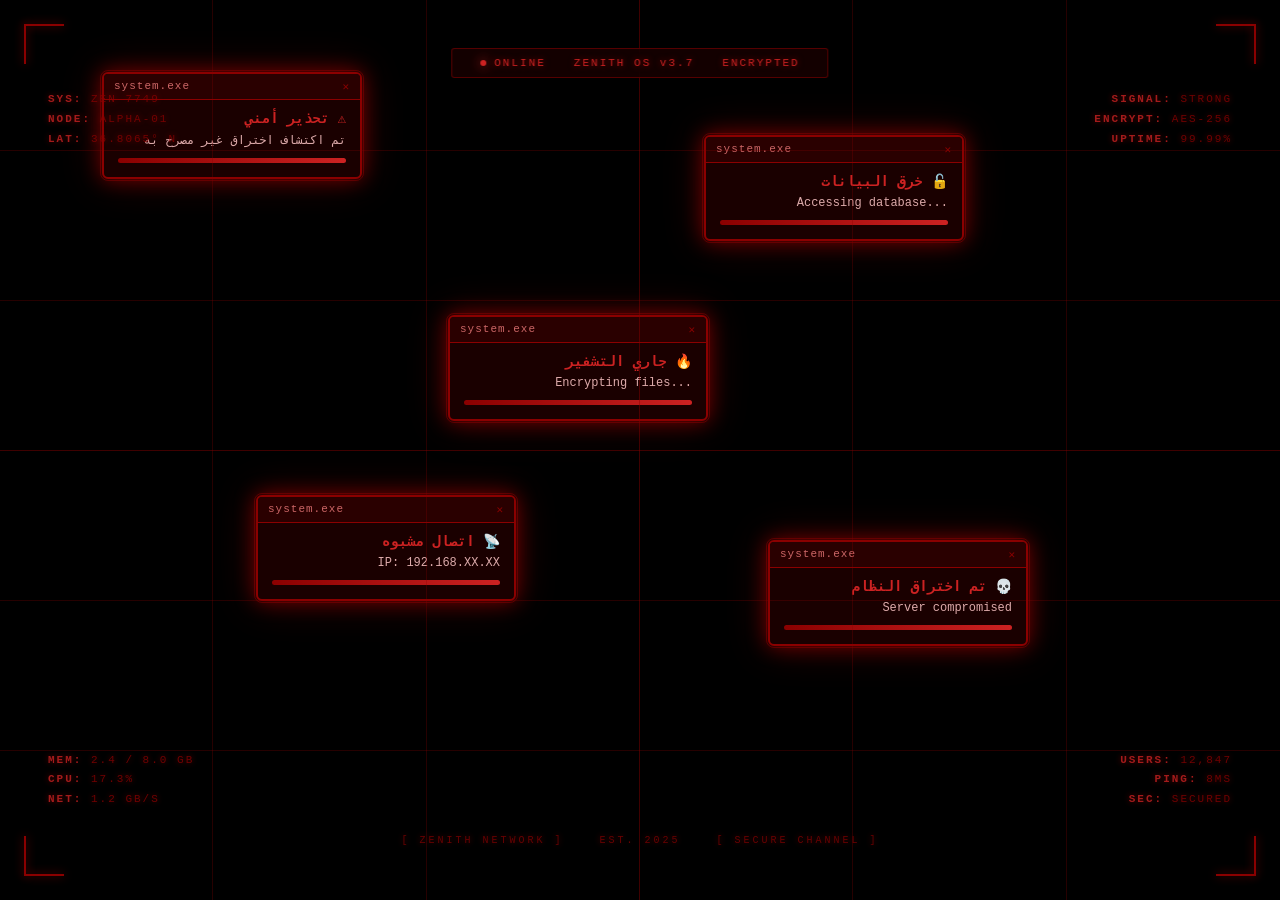
<file: index.html>
<!DOCTYPE html>
<html lang="ar" dir="rtl">
<head>
<meta charset="UTF-8">
<meta name="viewport" content="width=device-width, initial-scale=1.0">
<title>ZENITH</title>
<link href="https://fonts.googleapis.com/css2?family=Cinzel:wght@400;700;900&family=Cormorant+Garamond:wght@300;400;600&display=swap" rel="stylesheet">
<link rel="stylesheet" href="style.css">
</head>
<body>

<!-- ============================================================
     طبقة المقدمة السينمائية
     ============================================================ -->
<div id="intro">

  <!-- HUD -->
  <div class="hud-grid" id="hud-grid"></div>
  <div class="hud-corner tl" id="corner-tl"></div>
  <div class="hud-corner tr" id="corner-tr"></div>
  <div class="hud-corner bl" id="corner-bl"></div>
  <div class="hud-corner br" id="corner-br"></div>

  <div class="hud-info tl-info" id="info-tl">
    <div><span class="label">SYS:</span> <span class="value">ZEN-7749</span></div>
    <div><span class="label">NODE:</span> <span class="value">ALPHA-01</span></div>
    <div><span class="label">LAT:</span> <span class="value">36.8065° N</span></div>
  </div>

  <div class="hud-info tr-info" id="info-tr">
    <div><span class="label">SIGNAL:</span> <span class="value">STRONG</span></div>
    <div><span class="label">ENCRYPT:</span> <span class="value">AES-256</span></div>
    <div><span class="label">UPTIME:</span> <span class="value">99.99%</span></div>
  </div>

  <div class="hud-info bl-info" id="info-bl">
    <div><span class="label">MEM:</span> <span class="value">2.4 / 8.0 GB</span></div>
    <div><span class="label">CPU:</span> <span class="value" id="cpu-val">17.3%</span></div>
    <div><span class="label">NET:</span> <span class="value">1.2 Gb/s</span></div>
  </div>

  <div class="hud-info br-info" id="info-br">
    <div><span class="label">USERS:</span> <span class="value" id="users-val">12,847</span></div>
    <div><span class="label">PING:</span> <span class="value" id="ping-val">8ms</span></div>
    <div><span class="label">SEC:</span> <span class="value">SECURED</span></div>
  </div>

  <div class="hud-status-bar" id="status-top">
    <span><span class="dot live"></span>ONLINE</span>
    <span>ZENITH OS v3.7</span>
    <span>ENCRYPTED</span>
  </div>

  <div class="hud-bottom-bar" id="status-bottom">
    <span>[ ZENITH NETWORK ]</span>
    <span>EST. 2025</span>
    <span>[ SECURE CHANNEL ]</span>
  </div>

  <!-- النوافذ المنبثقة -->
  <div id="popups-container"></div>

  <!-- التشويش -->
  <div id="glitch-stage">
    <div class="noise"></div>
    <div class="scanlines"></div>
    <div class="scanbeam"></div>
    <div class="glitch-text">SYSTEM BREACHED</div>
  </div>

  <!-- شمس متموجة -->
  <div id="sun-stage">
    <div class="sun-container">
      <div class="wavy-sun">
        <svg viewBox="0 0 320 320" xmlns="http://www.w3.org/2000/svg">
          <defs>
            <radialGradient id="coreGrad" cx="50%" cy="50%" r="50%">
              <stop offset="0%" stop-color="#cc2222"/>
              <stop offset="60%" stop-color="#8b0000"/>
              <stop offset="100%" stop-color="#3a0000"/>
            </radialGradient>
            <radialGradient id="glowGrad" cx="50%" cy="50%" r="50%">
              <stop offset="0%" stop-color="#8b0000" stop-opacity="0.6"/>
              <stop offset="100%" stop-color="#8b0000" stop-opacity="0"/>
            </radialGradient>
          </defs>

          <circle cx="160" cy="160" r="150" fill="url(#glowGrad)"/>

          <g class="sun-waves" fill="none" stroke="#8b0000" stroke-width="2.5" stroke-linecap="round">
            <path d="M 160 40 Q 175 60, 160 80 Q 145 100, 160 120 Q 175 140, 160 160 Q 145 180, 160 200 Q 175 220, 160 240 Q 145 260, 160 280"/>
            <path d="M 160 40 Q 145 60, 160 80 Q 175 100, 160 120 Q 145 140, 160 160 Q 175 180, 160 200 Q 145 220, 160 240 Q 175 260, 160 280"/>
          </g>

          <g class="sun-waves-reverse" fill="none" stroke="#cc2222" stroke-width="2" stroke-linecap="round" opacity="0.85">
            <path d="M 40 160 Q 60 145, 80 160 Q 100 175, 120 160 Q 140 145, 160 160 Q 180 175, 200 160 Q 220 145, 240 160 Q 260 175, 280 160"/>
            <path d="M 40 160 Q 60 175, 80 160 Q 100 145, 120 160 Q 140 175, 160 160 Q 180 145, 200 160 Q 220 175, 240 160 Q 260 145, 280 160"/>
          </g>

          <g class="sun-waves" fill="none" stroke="#6b0000" stroke-width="1.8" stroke-linecap="round" opacity="0.7">
            <path d="M 75 75 Q 100 90, 110 115 Q 120 140, 145 145 Q 170 150, 180 175 Q 190 200, 215 215"/>
            <path d="M 245 75 Q 220 90, 210 115 Q 200 140, 175 145 Q 150 150, 140 175 Q 130 200, 105 215"/>
            <path d="M 75 245 Q 100 230, 110 205 Q 120 180, 145 175 Q 170 170, 180 145 Q 190 120, 215 105"/>
            <path d="M 245 245 Q 220 230, 210 205 Q 200 180, 175 175 Q 150 170, 140 145 Q 130 120, 105 105"/>
          </g>

          <circle class="sun-core" cx="160" cy="160" r="42" fill="url(#coreGrad)" stroke="#cc2222" stroke-width="2"/>
          <circle cx="160" cy="160" r="14" fill="#cc2222" opacity="0.9">
            <animate attributeName="r" values="14;18;14" dur="1.5s" repeatCount="indefinite"/>
            <animate attributeName="opacity" values="0.9;0.5;0.9" dur="1.5s" repeatCount="indefinite"/>
          </circle>
        </svg>
      </div>
      <div class="site-name-intro">ZENITH</div>
    </div>
  </div>

</div>

<!-- ============================================================
     شاشة تسجيل الدخول / إنشاء الحساب
     ============================================================ -->
<div id="auth-screen">
  <div class="auth-container">
    <div class="auth-logo">ZENITH</div>
    <div class="auth-subtitle">SECURE ACCESS</div>

    <div class="auth-tabs">
      <button class="auth-tab active" data-tab="login">تسجيل الدخول</button>
      <button class="auth-tab" data-tab="signup">حساب جديد</button>
    </div>

    <form class="auth-form active" id="login-form">
      <div class="form-field">
        <label>USERNAME</label>
        <input type="text" id="login-username" placeholder="أدخل اسم المستخدم" required>
      </div>
      <div class="form-field">
        <label>PASSWORD</label>
        <input type="password" id="login-password" placeholder="أدخل كلمة المرور" required>
      </div>
      <div class="auth-error" id="login-error"></div>
      <button type="submit" class="auth-submit">دخول</button>
    </form>

    <form class="auth-form" id="signup-form">
      <div class="form-field">
        <label>DISPLAY NAME</label>
        <input type="text" id="signup-display" placeholder="الاسم الظاهر" required>
      </div>
      <div class="form-field">
        <label>USERNAME</label>
        <input type="text" id="signup-username" placeholder="اسم المستخدم (بالإنجليزية)" required>
      </div>
      <div class="form-field">
        <label>PASSWORD</label>
        <input type="password" id="signup-password" placeholder="كلمة المرور" required minlength="4">
      </div>
      <div class="auth-error" id="signup-error"></div>
      <button type="submit" class="auth-submit">إنشاء الحساب</button>
    </form>
  </div>
</div>

<!-- ============================================================
     التطبيق الرئيسي
     ============================================================ -->
<div id="app">

  <!-- الشريط العلوي -->
  <header class="app-header">
    <div style="display:flex; align-items:center; gap:16px;">
      <button class="menu-toggle" id="menuToggle" aria-label="القائمة">
        <span class="menu-line"></span>
        <span class="menu-line"></span>
        <span class="menu-line"></span>
      </button>
      <div class="header-brand">ZENITH</div>
    </div>

    <div class="header-user">
      <div class="user-name" id="headerUserName">—</div>
      <div class="user-status-dot"></div>
      <div class="user-avatar" id="headerUserAvatar">Z</div>
    </div>
  </header>

  <!-- المحتوى -->
  <main class="app-content">

    <!-- الصفحة: الرئيسية -->
    <section class="page active" id="page-home">
      <h1 class="page-title">الواجهة الرئيسية</h1>
      <div class="page-subtitle">DASHBOARD</div>
      <div class="page-divider"></div>

      <div class="gsearch">
        <div class="glogo"><span>G</span>oogle</div>
        <form id="gForm" autocomplete="off"><input id="gInput" type="search" placeholder="ابحث في Google..." aria-label="بحث"><button type="submit">بحث</button></form>
        <div class="gnote">تُفتح النتائج في تبويب جديد</div>
      </div>
      <div class="dashboard-grid">
        <div class="dash-card">
          <div class="dash-card-label">MEMBERS</div>
          <div class="dash-card-value" id="dash-members">12,847</div>
          <div class="dash-card-desc">الأعضاء النشطون</div>
        </div>
        <div class="dash-card">
          <div class="dash-card-label">MESSAGES</div>
          <div class="dash-card-value" id="dash-messages">0</div>
          <div class="dash-card-desc">رسائل اليوم</div>
        </div>
        <div class="dash-card">
          <div class="dash-card-label">UPTIME</div>
          <div class="dash-card-value">99.99%</div>
          <div class="dash-card-desc">استقرار الخدمة</div>
        </div>
        <div class="dash-card">
          <div class="dash-card-label">SECURITY</div>
          <div class="dash-card-value">A+</div>
          <div class="dash-card-desc">تصنيف الأمان</div>
        </div>
      </div>
    </section>

    <!-- الصفحة: الذاكرة -->
    <section class="page" id="page-memory">
      <h1 class="page-title">الذاكرة</h1>
      <div class="page-subtitle">MEMORY BANK</div>
      <div class="page-divider"></div>

      <div class="memory-list">
        <div class="memory-item">
          <div class="memory-icon">
            <svg viewBox="0 0 24 24" fill="none" stroke="currentColor" stroke-width="1.5">
              <path d="M4 4 H20 V20 H4 Z" stroke-linejoin="round"/>
              <path d="M4 10 H20 M10 10 V20" stroke-linejoin="round"/>
            </svg>
          </div>
          <div class="memory-info">
            <div class="memory-title">محفوظات المشروع الأساسي</div>
            <div class="memory-meta">UPDATED 2025-01-15 • 2.4 GB</div>
          </div>
        </div>
        <div class="memory-item">
          <div class="memory-icon">
            <svg viewBox="0 0 24 24" fill="none" stroke="currentColor" stroke-width="1.5">
              <circle cx="12" cy="12" r="8" stroke-linejoin="round"/>
              <path d="M12 4 V12 L17 15" stroke-linecap="round" stroke-linejoin="round"/>
            </svg>
          </div>
          <div class="memory-info">
            <div class="memory-title">سجل الجلسات السابقة</div>
            <div class="memory-meta">UPDATED 2025-01-12 • 840 MB</div>
          </div>
        </div>
        <div class="memory-item">
          <div class="memory-icon">
            <svg viewBox="0 0 24 24" fill="none" stroke="currentColor" stroke-width="1.5">
              <path d="M5 4 H19 V20 L12 16 L5 20 Z" stroke-linejoin="round"/>
            </svg>
          </div>
          <div class="memory-info">
            <div class="memory-title">الملاحظات المؤمّنة</div>
            <div class="memory-meta">UPDATED 2025-01-08 • 45 MB</div>
          </div>
        </div>
      </div>
    </section>

    <!-- الصفحة: السجلات -->
    <section class="page" id="page-logs">
      <h1 class="page-title">السجلات</h1>
      <div class="page-subtitle">SYSTEM LOGS</div>
      <div class="page-divider"></div>

      <div class="logs-table" id="logsTable">
        <div class="log-row header">
          <div>TIMESTAMP</div>
          <div>LEVEL</div>
          <div>MESSAGE</div>
        </div>
      </div>
    </section>

    <!-- الصفحة: الدردشة -->
    <section class="page" id="page-chat">
      <h1 class="page-title">الدردشة</h1>
      <div class="page-subtitle">SECURE CHAT</div>
      <div class="page-divider"></div>

      <div class="chat-layout">
        <aside class="chat-sidebar">
          <div class="chat-sidebar-header">CONTACTS</div>
          <input class="chat-search" id="chatSearch" placeholder="بحث بالاسم أو @اليوزر" autocomplete="off">
          <div id="chatContacts"></div>
        </aside>

        <div class="chat-main">
          <div class="chat-header">
            <div class="contact-avatar" id="chatAvatar">A</div>
            <div class="chat-header-name" id="chatHeaderName">—</div>
            <div class="chat-header-status" id="chatHeaderStatus">ONLINE</div>
            <div class="chat-tools"><button id="callVoice" title="اتصال صوتي">📞</button><button id="callVideo" title="مكالمة فيديو">📹</button></div>
          </div>

          <div class="chat-messages" id="chatMessages"></div>

          <div class="chat-input-area">
            <button class="chat-attach" id="chatAttach" title="إرفاق ملف أو صورة">📎</button>
            <input type="file" id="chatFile" multiple hidden>
            <input type="text" class="chat-input" id="chatInput" placeholder="اكتب رسالة..." autocomplete="off">
            <button class="chat-send" id="chatSend">إرسال</button>
          </div>
        </div>
      </div>
    </section>

    <!-- الصفحة: الأصدقاء -->
    <section class="page" id="page-friends">
      <h1 class="page-title">الأصدقاء</h1>
      <div class="page-subtitle">FRIENDS</div>
      <div class="page-divider"></div>

      <div class="friends-grid" id="friendsGrid"></div>
    </section>

    <!-- الصفحة: المكالمات -->
    <section class="page" id="page-calls">
      <h1 class="page-title">المكالمات</h1>
      <div class="page-subtitle">CALLS</div>
      <div class="page-divider"></div>

      <div class="memory-list">
        <div class="memory-item">
          <div class="memory-icon">
            <svg viewBox="0 0 24 24" fill="none" stroke="currentColor" stroke-width="1.5">
              <path d="M22 16.92 V19.92 C22 20.47 21.54 20.93 20.99 20.95 C19.99 21 18.99 21 17.99 21 C8.99 21 3 15.01 3 6 C3 5 3 4 3.05 3 C3.07 2.45 3.53 2 4.08 2 H7.08 C7.63 2 8.09 2.46 8.11 3.01 C8.15 3.96 8.31 4.89 8.58 5.78 C8.7 6.17 8.6 6.6 8.3 6.9 L7.05 8.15 C8.15 10.26 9.74 11.85 11.85 12.95 L13.1 11.7 C13.4 11.4 13.83 11.3 14.22 11.42 C15.11 11.69 16.04 11.85 16.99 11.89 C17.54 11.91 18 12.37 18 12.92"/>
            </svg>
          </div>
          <div class="memory-info">
            <div class="memory-title">مكالمة صوتية - Ahmad</div>
            <div class="memory-meta">TODAY 14:32 • 04:21</div>
          </div>
        </div>
        <div class="memory-item">
          <div class="memory-icon">
            <svg viewBox="0 0 24 24" fill="none" stroke="currentColor" stroke-width="1.5">
              <path d="M23 7 L16 12 L23 17 Z" stroke-linejoin="round"/>
              <rect x="1" y="5" width="15" height="14" rx="2" stroke-linejoin="round"/>
            </svg>
          </div>
          <div class="memory-info">
            <div class="memory-title">مكالمة فيديو - Sara</div>
            <div class="memory-meta">YESTERDAY 18:15 • 12:47</div>
          </div>
        </div>
      </div>
    </section>

    <!-- الصفحة: الإعدادات -->
    <section class="page" id="page-settings">
      <h1 class="page-title">الإعدادات</h1>
      <div class="page-subtitle">SETTINGS</div>
      <div class="page-divider"></div>

      <div class="settings-section">
        <div class="settings-title">الإشعارات</div>
        <div class="settings-item">
          <div class="settings-label">إشعارات الرسائل</div>
          <div class="toggle on" data-setting="notif-msg"></div>
        </div>
        <div class="settings-item">
          <div class="settings-label">إشعارات المكالمات</div>
          <div class="toggle on" data-setting="notif-call"></div>
        </div>
      </div>

      <div class="settings-section">
        <div class="settings-title">الخصوصية</div>
        <div class="settings-item">
          <div class="settings-label">إظهار حالة الاتصال</div>
          <div class="toggle on" data-setting="privacy-status"></div>
        </div>
        <div class="settings-item">
          <div class="settings-label">السماح بالرسائل من الغرباء</div>
          <div class="toggle" data-setting="privacy-strangers"></div>
        </div>
      </div>

      <div class="settings-section">
        <div class="settings-title">المظهر</div>
        <div class="settings-item">
          <div class="settings-label">تأثيرات HUD</div>
          <div class="toggle on" data-setting="hud-fx"></div>
        </div>
      </div>
    </section>

  </main>
</div>

<!-- ============================================================
     Sidebar Menu
     ============================================================ -->
<div class="menu-overlay" id="menuOverlay"></div>

<aside class="side-menu" id="sideMenu">
  <div class="side-menu-header">
    <div class="side-menu-logo">ZENITH</div>
    <div class="side-menu-subtitle">NAVIGATION</div>
  </div>

  <nav class="side-menu-nav">
    <a href="#" class="side-nav-item active" data-route="home">
      <span class="side-nav-icon">
        <svg viewBox="0 0 24 24" fill="none" stroke="currentColor" stroke-width="1.5">
          <path d="M3 12 L12 3 L21 12" stroke-linecap="round" stroke-linejoin="round"/>
          <path d="M5 10 V21 H19 V10" stroke-linecap="round" stroke-linejoin="round"/>
          <rect x="10" y="14" width="4" height="7" stroke-linejoin="round"/>
        </svg>
      </span>
      <span class="side-nav-text">
        <span class="side-nav-label">الواجهة الرئيسية</span>
        <span class="side-nav-desc">HOME</span>
      </span>
    </a>

    <a href="#" class="side-nav-item" data-route="memory">
      <span class="side-nav-icon">
        <svg viewBox="0 0 24 24" fill="none" stroke="currentColor" stroke-width="1.5">
          <rect x="4" y="6" width="16" height="12" rx="1.5" stroke-linejoin="round"/>
          <path d="M8 6 V4 M12 6 V4 M16 6 V4" stroke-linecap="round"/>
          <path d="M8 18 V20 M12 18 V20 M16 18 V20" stroke-linecap="round"/>
          <circle cx="9" cy="12" r="1.5" fill="currentColor" stroke="none"/>
          <circle cx="15" cy="12" r="1.5" fill="currentColor" stroke="none"/>
        </svg>
      </span>
      <span class="side-nav-text">
        <span class="side-nav-label">الذاكرة</span>
        <span class="side-nav-desc">MEMORY</span>
      </span>
    </a>

    <a href="#" class="side-nav-item" data-route="logs">
      <span class="side-nav-icon">
        <svg viewBox="0 0 24 24" fill="none" stroke="currentColor" stroke-width="1.5">
          <path d="M5 4 H19 V20 H5 Z" stroke-linejoin="round"/>
          <path d="M8 8 H16 M8 12 H16 M8 16 H13" stroke-linecap="round"/>
        </svg>
      </span>
      <span class="side-nav-text">
        <span class="side-nav-label">السجلات</span>
        <span class="side-nav-desc">LOGS</span>
      </span>
    </a>

    <a href="#" class="side-nav-item" data-route="chat">
      <span class="side-nav-icon">
        <svg viewBox="0 0 24 24" fill="none" stroke="currentColor" stroke-width="1.5">
          <path d="M21 11.5 C21 16.75 16.75 21 11.5 21 C9.5 21 7.6 20.4 6.05 19.35 L2 21 L3.65 16.95 C2.6 15.4 2 13.5 2 11.5 C2 6.25 6.25 2 11.5 2 C16.75 2 21 6.25 21 11.5 Z" stroke-linecap="round" stroke-linejoin="round"/>
          <circle cx="8" cy="11.5" r="0.8" fill="currentColor"/>
          <circle cx="11.5" cy="11.5" r="0.8" fill="currentColor"/>
          <circle cx="15" cy="11.5" r="0.8" fill="currentColor"/>
        </svg>
      </span>
      <span class="side-nav-text">
        <span class="side-nav-label">الدردشة</span>
        <span class="side-nav-desc">CHAT</span>
      </span>
      
    </a>

    <a href="#" class="side-nav-item" data-route="friends">
      <span class="side-nav-icon">
        <svg viewBox="0 0 24 24" fill="none" stroke="currentColor" stroke-width="1.5">
          <circle cx="9" cy="8" r="3.5" stroke-linejoin="round"/>
          <path d="M2 20 C2 16.5 5 14 9 14 C13 14 16 16.5 16 20" stroke-linecap="round" stroke-linejoin="round"/>
          <circle cx="17" cy="9" r="2.5" stroke-linejoin="round"/>
          <path d="M22 19 C22 16.5 20 14.5 17.5 14.5" stroke-linecap="round" stroke-linejoin="round"/>
        </svg>
      </span>
      <span class="side-nav-text">
        <span class="side-nav-label">الأصدقاء</span>
        <span class="side-nav-desc">FRIENDS</span>
      </span>
    </a>

    <a href="#" class="side-nav-item" data-route="calls">
      <span class="side-nav-icon">
        <svg viewBox="0 0 24 24" fill="none" stroke="currentColor" stroke-width="1.5">
          <path d="M22 16.92 V19.92 C22 20.47 21.54 20.93 20.99 20.95 C19.99 21 18.99 21 17.99 21 C8.99 21 3 15.01 3 6 C3 5 3 4 3.05 3 C3.07 2.45 3.53 2 4.08 2 H7.08 C7.63 2 8.09 2.46 8.11 3.01 C8.15 3.96 8.31 4.89 8.58 5.78 C8.7 6.17 8.6 6.6 8.3 6.9 L7.05 8.15 C8.15 10.26 9.74 11.85 11.85 12.95 L13.1 11.7 C13.4 11.4 13.83 11.3 14.22 11.42 C15.11 11.69 16.04 11.85 16.99 11.89 C17.54 11.91 18 12.37 18 12.92" stroke-linecap="round" stroke-linejoin="round"/>
        </svg>
      </span>
      <span class="side-nav-text">
        <span class="side-nav-label">المكالمات</span>
        <span class="side-nav-desc">CALLS</span>
      </span>
    </a>

    <a href="#" class="side-nav-item" data-route="settings">
      <span class="side-nav-icon">
        <svg viewBox="0 0 24 24" fill="none" stroke="currentColor" stroke-width="1.5">
          <circle cx="12" cy="12" r="3" stroke-linejoin="round"/>
          <path d="M19.4 15 C19.2 15.6 19.3 16.2 19.7 16.7 L19.8 16.8 C20.5 17.5 20.5 18.6 19.8 19.3 C19.1 20 18 20 17.3 19.3 L17.2 19.2 C16.7 18.8 16.1 18.7 15.5 18.9 C14.9 19.1 14.5 19.7 14.5 20.4 V20.5 C14.5 21.5 13.7 22.3 12.7 22.3 C11.7 22.3 10.9 21.5 10.9 20.5 V20.4 C10.9 19.7 10.5 19.1 9.9 18.9 C9.3 18.7 8.7 18.8 8.2 19.2 L8.1 19.3 C7.4 20 6.3 20 5.6 19.3 C4.9 18.6 4.9 17.5 5.6 16.8 L5.7 16.7 C6.1 16.2 6.2 15.6 6 15 C5.8 14.4 5.2 14 4.5 14 H4.4 C3.4 14 2.6 13.2 2.6 12.2 C2.6 11.2 3.4 10.4 4.4 10.4 H4.5 C5.2 10.4 5.8 10 6 9.4 C6.2 8.8 6.1 8.2 5.7 7.7 L5.6 7.6 C4.9 6.9 4.9 5.8 5.6 5.1 C6.3 4.4 7.4 4.4 8.1 5.1 L8.2 5.2 C8.7 5.6 9.3 5.7 9.9 5.5 C10.5 5.3 10.9 4.7 10.9 4 V3.9 C10.9 2.9 11.7 2.1 12.7 2.1 C13.7 2.1 14.5 2.9 14.5 3.9 V4 C14.5 4.7 14.9 5.3 15.5 5.5 C16.1 5.7 16.7 5.6 17.2 5.2 L17.3 5.1 C18 4.4 19.1 4.4 19.8 5.1 C20.5 5.8 20.5 6.9 19.8 7.6 L19.7 7.7 C19.3 8.2 19.2 8.8 19.4 9.4 C19.6 10 20.2 10.4 20.9 10.4 H21 C22 10.4 22.8 11.2 22.8 12.2 C22.8 13.2 22 14 21 14 H20.9 C20.2 14 19.6 14.4 19.4 15 Z" stroke-linecap="round" stroke-linejoin="round"/>
        </svg>
      </span>
      <span class="side-nav-text">
        <span class="side-nav-label">الإعدادات</span>
        <span class="side-nav-desc">SETTINGS</span>
      </span>
    </a>
  </nav>

  <div class="side-menu-footer">
    <div class="footer-status">
      <span class="footer-dot"></span>
      <span>CONNECTED</span>
    </div>
    <div class="footer-version">ZENITH OS v1.0</div>
    <button class="logout-btn" id="logoutBtn">تسجيل الخروج</button>
  </div>
</aside>

<!-- Toast Container -->
<div class="call-ov" id="callOv">
  <div class="call-name" id="callName">—</div><div class="call-st" id="callSt"></div>
  <div class="call-vids"><video id="remoteVid" autoplay playsinline></video><video id="localVid" autoplay playsinline muted></video></div>
  <div class="call-btns"><button class="acc" id="callAcc">قبول</button><button class="rej" id="callEnd">إنهاء</button></div>
</div>
<div class="toast-container" id="toastContainer"></div>
<script src="script.js"></script>
</body>
</html>
</file>
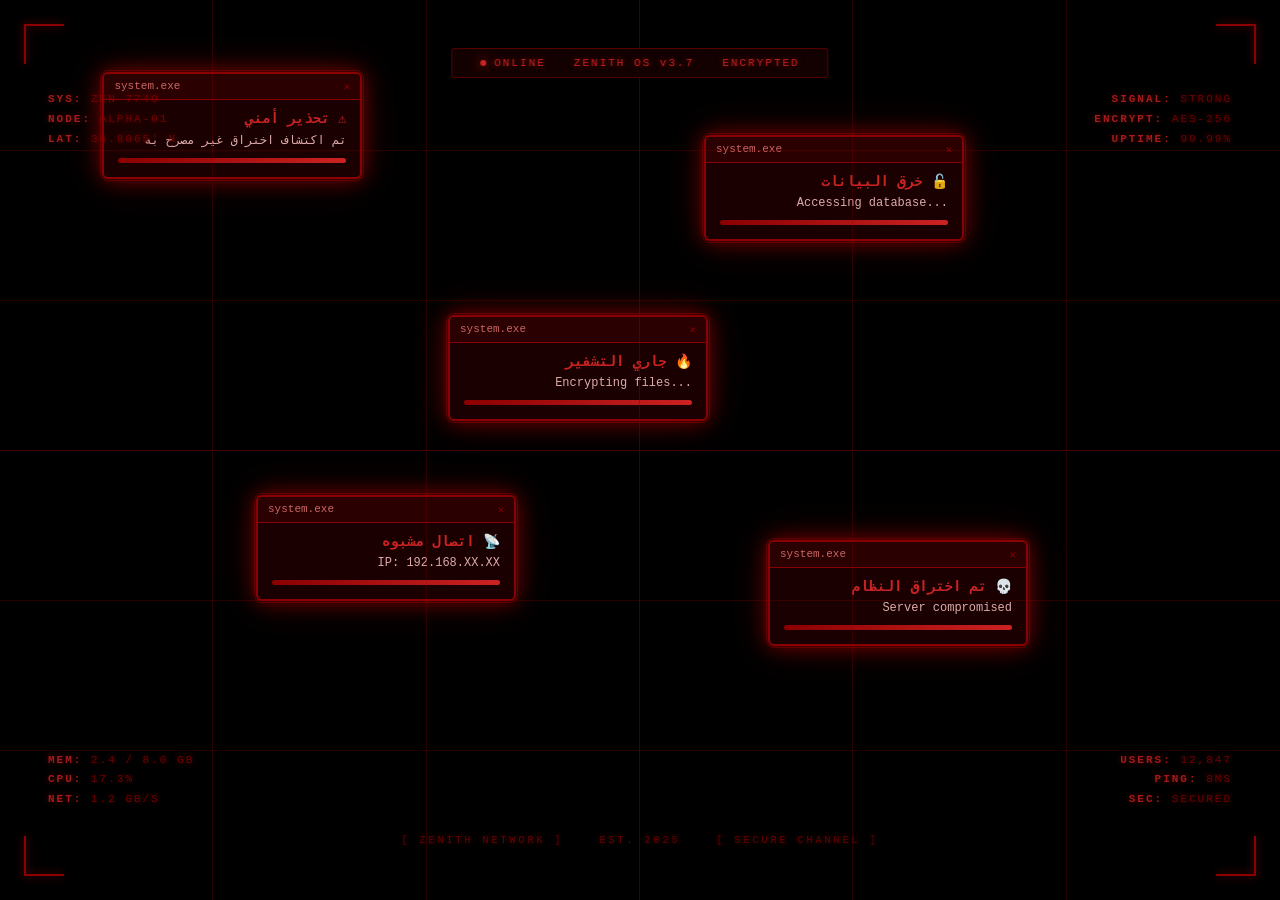
<file: deepseek_html_20261011_9f7368.html>
<!DOCTYPE html>
<html lang="ar" dir="rtl">
<head>
<meta charset="UTF-8">
<meta name="viewport" content="width=device-width, initial-scale=1.0">
<title>ZENITH</title>
<link href="https://fonts.googleapis.com/css2?family=Cinzel:wght@400;700;900&family=Cormorant+Garamond:wght@300;400;600&display=swap" rel="stylesheet">
<style>
/* ============================================================
   Zenith v1.0 - Complete Stylesheet
   ============================================================ */

* { margin: 0; padding: 0; box-sizing: border-box; }

:root {
  --black:        #000;
  --dark-1:       #0d0000;
  --dark-2:       #1a0000;
  --dark-3:       #2a0000;
  --dark-4:       #3a0000;
  --red-deep:     #6b0000;
  --red-primary:  #8b0000;
  --red-bright:   #cc2222;
  --red-glow:     #ff3333;
  --text-muted:   #ddaaaa;
  --text-mid:     #cc6666;
}

html, body {
  width: 100%;
  height: 100%;
  overflow: hidden;
  background: var(--black);
  color: #fff;
  font-family: 'Courier New', monospace;
  user-select: none;
  -webkit-tap-highlight-color: transparent;
}

/* ============================================================
   1. تجربة الدخول السينمائية
   ============================================================ */
#intro {
  position: fixed;
  inset: 0;
  z-index: 9999;
  background: var(--black);
}

/* النوافذ المنبثقة */
.popup {
  position: absolute;
  min-width: 260px;
  background: var(--dark-2);
  border: 2px solid var(--red-primary);
  border-radius: 6px;
  padding: 14px;
  color: #fff;
  font-size: 13px;
  box-shadow: 0 0 20px rgba(139,0,0,0.8), 0 0 40px rgba(139,0,0,0.4);
  opacity: 0;
  transform: scale(0.8);
  animation: popupIn 0.25s forwards, shake 0.4s infinite;
  z-index: 10;
}

.popup::before {
  content: '';
  position: absolute;
  inset: -4px;
  border: 1px solid rgba(139,0,0,0.5);
  border-radius: 8px;
  pointer-events: none;
  animation: borderPulse 1.5s ease-in-out infinite;
}

@keyframes borderPulse {
  0%, 100% { border-color: rgba(139,0,0,0.5); }
  50%      { border-color: rgba(139,0,0,0.95); }
}

.popup-header {
  display: flex;
  justify-content: space-between;
  background: var(--dark-3);
  margin: -14px -14px 10px;
  padding: 6px 10px;
  border-bottom: 1px solid var(--red-primary);
  border-radius: 4px 4px 0 0;
  font-size: 11px;
  color: var(--text-mid);
  direction: ltr;
}

.popup-header::after { content: '✕'; color: var(--red-primary); font-weight: bold; }
.popup-title { color: var(--red-bright); font-weight: bold; margin-bottom: 6px; font-size: 14px; }
.popup-msg   { color: var(--text-muted); direction: ltr; text-align: right; font-size: 12px; }

.progress-bar {
  margin-top: 10px;
  height: 5px;
  background: var(--dark-3);
  border-radius: 3px;
  overflow: hidden;
}

.progress-fill {
  height: 100%;
  background: linear-gradient(90deg, var(--red-primary), var(--red-bright), var(--red-primary));
  background-size: 200% 100%;
  width: 0;
  animation: fillProgress 2s forwards, progressGlow 1s linear infinite;
  box-shadow: 0 0 10px var(--red-primary);
}

@keyframes fillProgress { to { width: 100%; } }
@keyframes progressGlow { 0% { background-position: 0% 0; } 100% { background-position: 200% 0; } }
@keyframes popupIn { to { opacity: 1; transform: scale(1); } }
@keyframes shake {
  0%, 100% { transform: translate(0, 0) scale(1); }
  25%      { transform: translate(-2px, 1px) scale(1); }
  50%      { transform: translate(2px, -1px) scale(1); }
  75%      { transform: translate(-1px, -2px) scale(1); }
}

/* التشويش */
#glitch-stage {
  position: fixed;
  inset: 0;
  z-index: 5000;
  opacity: 0;
  pointer-events: none;
  overflow: hidden;
}

#glitch-stage.active {
  opacity: 1;
  animation: darkRedPulse 2s ease-in-out forwards;
}

@keyframes darkRedPulse {
  0%   { background: rgba(139,0,0,0.9); }
  20%  { background: rgba(80,0,0,0.8); }
  40%  { background: rgba(139,0,0,0.95); }
  60%  { background: rgba(60,0,0,0.7); }
  80%  { background: rgba(100,0,0,0.85); }
  100% { background: rgba(0,0,0,0.98); }
}

.scanlines {
  position: absolute;
  inset: 0;
  background: repeating-linear-gradient(0deg,
    rgba(0,0,0,0.4) 0px, rgba(0,0,0,0.4) 2px,
    transparent 2px, transparent 4px);
  pointer-events: none;
}

.scanbeam {
  position: absolute;
  left: 0; right: 0;
  height: 120px;
  background: linear-gradient(180deg, transparent, rgba(200,30,30,0.15), rgba(139,0,0,0.1), transparent);
  animation: scanBeam 1.5s linear infinite;
}

@keyframes scanBeam { from { top: -120px; } to { top: 100%; } }

.noise {
  position: absolute;
  inset: 0;
  background-image:
    radial-gradient(circle at 20% 30%, rgba(255,255,255,0.06) 1px, transparent 1px),
    radial-gradient(circle at 80% 70%, rgba(139,0,0,0.18) 1px, transparent 1px),
    radial-gradient(circle at 50% 50%, rgba(200,30,30,0.05) 1px, transparent 1px);
  background-size: 30px 30px, 50px 50px, 20px 20px;
  animation: noiseMove 0.15s steps(4) infinite;
  opacity: 0.7;
}

@keyframes noiseMove {
  0%   { background-position: 0 0, 0 0, 0 0; }
  25%  { background-position: 5px -3px, -4px 6px, 3px 2px; }
  50%  { background-position: -3px 4px, 6px -2px, -2px 5px; }
  75%  { background-position: 4px -5px, -3px -4px, 5px -1px; }
  100% { background-position: 0 0, 0 0, 0 0; }
}

.glitch-text {
  position: absolute;
  top: 50%; left: 50%;
  transform: translate(-50%, -50%);
  font-size: 42px;
  font-weight: 900;
  color: #fff;
  text-shadow: 2px 0 var(--red-primary), -2px 0 var(--red-bright), 0 0 20px rgba(255,255,255,0.7);
  letter-spacing: 4px;
  animation: glitchText 0.2s infinite;
  direction: ltr;
  white-space: nowrap;
}

@keyframes glitchText {
  0%   { transform: translate(-50%, -50%) skewX(0deg); }
  20%  { transform: translate(-51%, -49%) skewX(-2deg); }
  40%  { transform: translate(-50%, -50%) skewX(1deg); }
  60%  { transform: translate(-49%, -51%) skewX(-1deg); }
  80%  { transform: translate(-50%, -50%) skewX(2deg); }
  100% { transform: translate(-50%, -50%) skewX(0deg); }
}

/* شمس متموجة */
#sun-stage {
  position: fixed;
  inset: 0;
  z-index: 10000;
  background: radial-gradient(circle at center, var(--dark-1) 0%, var(--black) 70%);
  display: flex;
  align-items: center;
  justify-content: center;
  opacity: 0;
  pointer-events: none;
}

#sun-stage.active { opacity: 1; transition: opacity 0.4s ease; }

.sun-container {
  position: relative;
  width: 400px;
  height: 400px;
  display: flex;
  align-items: center;
  justify-content: center;
}

.wavy-sun {
  width: 320px;
  height: 320px;
  animation:
    sunSpin 3.5s cubic-bezier(0.4,0,0.2,1) forwards,
    sunFadeOut 1.2s ease-in 3.2s forwards;
  filter: drop-shadow(0 0 25px rgba(139,0,0,0.8)) drop-shadow(0 0 50px rgba(139,0,0,0.4));
}

@keyframes sunSpin {
  0%   { transform: rotate(0deg) scale(0.6); opacity: 0; }
  15%  { opacity: 1; transform: rotate(30deg) scale(1); }
  100% { transform: rotate(360deg) scale(1); opacity: 1; }
}

@keyframes sunFadeOut {
  0%   { opacity: 1; transform: rotate(360deg) scale(1); }
  100% { opacity: 0; transform: rotate(420deg) scale(1.15); }
}

.wavy-sun svg { width: 100%; height: 100%; overflow: visible; }

.sun-core { animation: corePulse 1.5s ease-in-out infinite; transform-origin: center; transform-box: fill-box; }
@keyframes corePulse { 0%, 100% { transform: scale(1); } 50% { transform: scale(1.08); } }

.sun-waves {
  transform-origin: center;
  transform-box: fill-box;
  animation: wavesSpin 8s linear infinite;
}

.sun-waves-reverse {
  transform-origin: center;
  transform-box: fill-box;
  animation: wavesSpin 12s linear infinite reverse;
}

@keyframes wavesSpin { from { transform: rotate(0deg); } to { transform: rotate(360deg); } }

.site-name-intro {
  position: absolute;
  top: 50%; left: 50%;
  transform: translate(-50%, -50%);
  font-family: 'Cinzel', serif;
  font-size: 90px;
  font-weight: 900;
  letter-spacing: 16px;
  background: linear-gradient(180deg, var(--red-bright) 0%, var(--red-primary) 35%, var(--dark-4) 50%, var(--red-primary) 65%, var(--red-bright) 100%);
  background-size: 100% 200%;
  -webkit-background-clip: text;
  background-clip: text;
  -webkit-text-fill-color: transparent;
  opacity: 0;
  white-space: nowrap;
  z-index: 5;
  direction: ltr;
  filter: drop-shadow(0 0 30px rgba(139,0,0,0.8)) drop-shadow(0 0 60px rgba(139,0,0,0.4));
}

#sun-stage.show-name .site-name-intro {
  animation: gradientShift 4s linear infinite, nameReveal 1.4s cubic-bezier(0.2,0.9,0.3,1) forwards;
}

@keyframes gradientShift {
  0%   { background-position: 50% 0%; }
  100% { background-position: 50% 200%; }
}

@keyframes nameReveal {
  0%   { opacity: 0; transform: translate(-50%,-50%) scale(0.7); letter-spacing: 40px; filter: blur(16px); }
  60%  { opacity: 1; filter: blur(0); }
  100% { opacity: 1; transform: translate(-50%,-50%) scale(1); letter-spacing: 16px; filter: blur(0); }
}

/* ============================================================
   2. HUD الكلاسيكي
   ============================================================ */
.hud-grid {
  position: fixed;
  inset: 0;
  z-index: 9000;
  pointer-events: none;
  opacity: 0;
  transition: opacity 0.8s ease;
}

.hud-grid.active { opacity: 1; }

.hud-grid::before {
  content: '';
  position: absolute;
  inset: 0;
  background-image: linear-gradient(90deg,
    transparent 0, transparent calc(16.66% - 1px), rgba(139,0,0,0.28) calc(16.66% - 1px), rgba(139,0,0,0.28) 16.66%, transparent 16.66%,
    transparent calc(33.33% - 1px), rgba(139,0,0,0.28) calc(33.33% - 1px), rgba(139,0,0,0.28) 33.33%, transparent 33.33%,
    transparent calc(50% - 1px), rgba(139,0,0,0.45) calc(50% - 1px), rgba(139,0,0,0.45) 50%, transparent 50%,
    transparent calc(66.66% - 1px), rgba(139,0,0,0.28) calc(66.66% - 1px), rgba(139,0,0,0.28) 66.66%, transparent 66.66%,
    transparent calc(83.33% - 1px), rgba(139,0,0,0.28) calc(83.33% - 1px), rgba(139,0,0,0.28) 83.33%, transparent 83.33%);
  animation: hudFlicker 5s ease-in-out infinite;
}

.hud-grid::after {
  content: '';
  position: absolute;
  inset: 0;
  background-image: linear-gradient(0deg,
    transparent 0, transparent calc(16.66% - 1px), rgba(139,0,0,0.28) calc(16.66% - 1px), rgba(139,0,0,0.28) 16.66%, transparent 16.66%,
    transparent calc(33.33% - 1px), rgba(139,0,0,0.28) calc(33.33% - 1px), rgba(139,0,0,0.28) 33.33%, transparent 33.33%,
    transparent calc(50% - 1px), rgba(139,0,0,0.45) calc(50% - 1px), rgba(139,0,0,0.45) 50%, transparent 50%,
    transparent calc(66.66% - 1px), rgba(139,0,0,0.28) calc(66.66% - 1px), rgba(139,0,0,0.28) 66.66%, transparent 66.66%,
    transparent calc(83.33% - 1px), rgba(139,0,0,0.28) calc(83.33% - 1px), rgba(139,0,0,0.28) 83.33%, transparent 83.33%);
  animation: hudFlicker 5s ease-in-out infinite;
  animation-delay: 0.7s;
}

@keyframes hudFlicker {
  0%, 100% { opacity: 0.85; }
  5%       { opacity: 0.45; }
  7%       { opacity: 0.95; }
  35%      { opacity: 0.85; }
  37%      { opacity: 0.55; }
  39%      { opacity: 1; }
  65%      { opacity: 0.9; }
  67%      { opacity: 0.5; }
  69%      { opacity: 0.9; }
}

.hud-corner {
  position: fixed;
  width: 40px;
  height: 40px;
  z-index: 9100;
  opacity: 0;
  transition: opacity 0.8s ease;
  pointer-events: none;
}

.hud-corner.active { opacity: 1; }

.hud-corner::before,
.hud-corner::after {
  content: '';
  position: absolute;
  background: var(--red-primary);
  box-shadow: 0 0 10px rgba(139,0,0,0.9);
}

.hud-corner::before { width: 100%; height: 2px; top: 0; left: 0; }
.hud-corner::after  { width: 2px; height: 100%; top: 0; left: 0; }

.hud-corner.tl { top: 24px; left: 24px; }
.hud-corner.tr { top: 24px; right: 24px; }
.hud-corner.bl { bottom: 24px; left: 24px; }
.hud-corner.br { bottom: 24px; right: 24px; }

.hud-corner.tr::before { left: auto; right: 0; }
.hud-corner.tr::after  { left: auto; right: 0; }
.hud-corner.bl::before { top: auto; bottom: 0; }
.hud-corner.bl::after  { top: auto; bottom: 0; }
.hud-corner.br::before { top: auto; bottom: 0; left: auto; right: 0; }
.hud-corner.br::after  { top: auto; bottom: 0; left: auto; right: 0; }

.hud-info {
  position: fixed;
  font-family: 'Courier New', monospace;
  font-size: 11px;
  color: var(--red-primary);
  letter-spacing: 2px;
  text-transform: uppercase;
  opacity: 0;
  transition: opacity 0.8s ease;
  z-index: 9100;
  text-shadow: 0 0 6px rgba(139,0,0,0.9);
  direction: ltr;
  line-height: 1.8;
  pointer-events: none;
  animation: infoFlicker 4s ease-in-out infinite;
}

.hud-info.active { opacity: 0.8; }

@keyframes infoFlicker {
  0%, 100% { opacity: 0.8; }
  15%      { opacity: 0.8; }
  16%      { opacity: 0.4; }
  18%      { opacity: 0.85; }
  55%      { opacity: 0.8; }
  56%      { opacity: 0.5; }
  58%      { opacity: 0.8; }
}

.hud-info .label { color: var(--red-bright); font-weight: bold; }
.hud-info .value { color: var(--red-primary); }

.hud-info.tl-info { top: 90px; left: 48px; }
.hud-info.tr-info { top: 90px; right: 48px; text-align: right; }
.hud-info.bl-info { bottom: 90px; left: 48px; }
.hud-info.br-info { bottom: 90px; right: 48px; text-align: right; }

.hud-status-bar {
  position: fixed;
  top: 48px; left: 50%;
  transform: translateX(-50%);
  z-index: 9100;
  display: flex;
  gap: 28px;
  padding: 8px 28px;
  background: rgba(26,0,0,0.75);
  border: 1px solid rgba(139,0,0,0.55);
  border-radius: 3px;
  backdrop-filter: blur(6px);
  opacity: 0;
  transition: opacity 0.8s ease;
  font-family: 'Courier New', monospace;
  font-size: 11px;
  letter-spacing: 2px;
  color: var(--red-bright);
  text-shadow: 0 0 6px rgba(139,0,0,0.9);
  direction: ltr;
  pointer-events: none;
  animation: statusFlicker 4.5s ease-in-out infinite;
}

.hud-status-bar.active { opacity: 1; }

@keyframes statusFlicker {
  0%, 100% { opacity: 1; }
  25%      { opacity: 0.7; }
  26%      { opacity: 1; }
  70%      { opacity: 0.8; }
  71%      { opacity: 1; }
}

.hud-status-bar .dot {
  display: inline-block;
  width: 6px; height: 6px;
  border-radius: 50%;
  background: var(--red-primary);
  box-shadow: 0 0 8px var(--red-primary);
  margin-right: 8px;
  vertical-align: middle;
  animation: dotPulse 1.5s ease-in-out infinite;
}

.hud-status-bar .dot.live {
  background: var(--red-bright);
  box-shadow: 0 0 12px var(--red-bright);
}

@keyframes dotPulse {
  0%, 100% { opacity: 1; transform: scale(1); }
  50%      { opacity: 0.3; transform: scale(0.85); }
}

.hud-bottom-bar {
  position: fixed;
  bottom: 48px; left: 50%;
  transform: translateX(-50%);
  z-index: 9100;
  display: flex;
  gap: 36px;
  padding: 6px 24px;
  font-family: 'Courier New', monospace;
  font-size: 10px;
  letter-spacing: 3px;
  color: var(--red-primary);
  text-shadow: 0 0 6px rgba(139,0,0,0.9);
  direction: ltr;
  opacity: 0;
  transition: opacity 0.8s ease;
  pointer-events: none;
  animation: bottomFlicker 5.5s ease-in-out infinite;
}

.hud-bottom-bar.active { opacity: 0.75; }

@keyframes bottomFlicker {
  0%, 100% { opacity: 0.75; }
  40%      { opacity: 0.4; }
  42%      { opacity: 0.85; }
  80%      { opacity: 0.75; }
}

/* ============================================================
   3. شاشة تسجيل الدخول
   ============================================================ */
#auth-screen {
  position: fixed;
  inset: 0;
  z-index: 8000;
  background: radial-gradient(circle at center, var(--dark-1) 0%, var(--black) 70%);
  display: flex;
  align-items: center;
  justify-content: center;
  opacity: 0;
  pointer-events: none;
  transition: opacity 0.6s ease;
}

#auth-screen.active { opacity: 1; pointer-events: auto; }

.auth-container {
  width: 100%;
  max-width: 420px;
  padding: 48px 40px;
  background: rgba(13, 0, 0, 0.85);
  border: 1px solid rgba(139, 0, 0, 0.5);
  border-radius: 6px;
  box-shadow:
    0 0 60px rgba(139, 0, 0, 0.35),
    inset 0 0 40px rgba(139, 0, 0, 0.1);
  position: relative;
  backdrop-filter: blur(10px);
}

.auth-container::before {
  content: '';
  position: absolute;
  top: 0; left: 50%;
  transform: translateX(-50%);
  width: 60%; height: 2px;
  background: linear-gradient(90deg, transparent, var(--red-bright), transparent);
  box-shadow: 0 0 20px var(--red-bright);
}

.auth-logo {
  font-family: 'Cinzel', serif;
  font-size: 42px;
  font-weight: 900;
  letter-spacing: 10px;
  text-align: center;
  background: linear-gradient(180deg, var(--red-bright) 0%, var(--red-primary) 50%, var(--red-bright) 100%);
  -webkit-background-clip: text;
  background-clip: text;
  -webkit-text-fill-color: transparent;
  color: transparent;
  filter: drop-shadow(0 0 20px rgba(139, 0, 0, 0.7));
  direction: ltr;
  margin-bottom: 8px;
}

.auth-subtitle {
  font-family: 'Courier New', monospace;
  font-size: 11px;
  letter-spacing: 6px;
  color: var(--text-mid);
  text-align: center;
  margin-bottom: 32px;
  direction: ltr;
}

.auth-tabs {
  display: flex;
  gap: 8px;
  margin-bottom: 24px;
  border-bottom: 1px solid rgba(139, 0, 0, 0.3);
}

.auth-tab {
  flex: 1;
  padding: 12px;
  background: transparent;
  border: none;
  color: var(--text-mid);
  font-family: 'Cinzel', serif;
  font-size: 14px;
  font-weight: 700;
  letter-spacing: 1px;
  cursor: pointer;
  position: relative;
  transition: color 0.3s ease;
}

.auth-tab::after {
  content: '';
  position: absolute;
  bottom: -1px;
  left: 50%;
  transform: translateX(-50%);
  width: 0;
  height: 2px;
  background: var(--red-bright);
  box-shadow: 0 0 10px var(--red-bright);
  transition: width 0.3s ease;
}

.auth-tab.active {
  color: var(--red-bright);
  text-shadow: 0 0 10px rgba(204, 34, 34, 0.7);
}

.auth-tab.active::after { width: 80%; }

.auth-form {
  display: none;
  flex-direction: column;
  gap: 16px;
}

.auth-form.active { display: flex; }

.form-field {
  display: flex;
  flex-direction: column;
  gap: 6px;
}

.form-field label {
  font-family: 'Courier New', monospace;
  font-size: 10px;
  letter-spacing: 3px;
  color: var(--red-bright);
  text-transform: uppercase;
  direction: ltr;
}

.form-field input {
  padding: 12px 14px;
  background: rgba(0, 0, 0, 0.6);
  border: 1px solid rgba(139, 0, 0, 0.4);
  border-radius: 3px;
  color: #fff;
  font-family: 'Courier New', monospace;
  font-size: 14px;
  direction: ltr;
  transition: all 0.3s ease;
  outline: none;
}

.form-field input:focus {
  border-color: var(--red-bright);
  box-shadow: 0 0 15px rgba(204, 34, 34, 0.4), inset 0 0 10px rgba(139, 0, 0, 0.1);
}

.form-field input::placeholder {
  color: rgba(139, 0, 0, 0.5);
}

.auth-submit {
  margin-top: 8px;
  padding: 14px;
  background: linear-gradient(135deg, var(--red-primary), var(--red-deep));
  border: 1px solid var(--red-bright);
  border-radius: 3px;
  color: #fff;
  font-family: 'Cinzel', serif;
  font-size: 15px;
  font-weight: 700;
  letter-spacing: 3px;
  cursor: pointer;
  text-transform: uppercase;
  transition: all 0.3s ease;
  box-shadow: 0 0 20px rgba(139, 0, 0, 0.4);
}

.auth-submit:hover {
  background: linear-gradient(135deg, var(--red-bright), var(--red-primary));
  box-shadow: 0 0 30px rgba(204, 34, 34, 0.6);
  transform: translateY(-2px);
}

.auth-submit:active { transform: translateY(0); }

.auth-error {
  padding: 10px;
  background: rgba(139, 0, 0, 0.2);
  border: 1px solid var(--red-primary);
  border-radius: 3px;
  color: var(--text-muted);
  font-size: 12px;
  text-align: center;
  direction: rtl;
  display: none;
}

.auth-error.show { display: block; }

/* ============================================================
   4. التطبيق الرئيسي
   ============================================================ */
#app {
  position: fixed;
  inset: 0;
  z-index: 100;
  opacity: 0;
  pointer-events: none;
  transition: opacity 0.8s ease;
  display: flex;
  flex-direction: column;
  background: var(--black);
}

#app.active { opacity: 1; pointer-events: auto; }

/* الشريط العلوي */
.app-header {
  display: flex;
  align-items: center;
  justify-content: space-between;
  padding: 14px 24px;
  background: rgba(13, 0, 0, 0.9);
  border-bottom: 1px solid rgba(139, 0, 0, 0.4);
  backdrop-filter: blur(10px);
  z-index: 200;
  flex-shrink: 0;
  position: relative;
}

.app-header::after {
  content: '';
  position: absolute;
  bottom: -1px;
  left: 0; right: 0;
  height: 1px;
  background: linear-gradient(90deg, transparent, var(--red-bright), transparent);
  opacity: 0.4;
}

.header-brand {
  font-family: 'Cinzel', serif;
  font-size: 22px;
  font-weight: 900;
  letter-spacing: 6px;
  background: linear-gradient(180deg, var(--red-bright) 0%, var(--red-primary) 100%);
  -webkit-background-clip: text;
  background-clip: text;
  -webkit-text-fill-color: transparent;
  color: transparent;
  direction: ltr;
  filter: drop-shadow(0 0 12px rgba(139, 0, 0, 0.6));
}

.header-user {
  display: flex;
  align-items: center;
  gap: 12px;
}

.user-avatar {
  width: 36px; height: 36px;
  border-radius: 50%;
  background: linear-gradient(135deg, var(--red-primary), var(--dark-4));
  border: 1px solid var(--red-bright);
  display: flex;
  align-items: center;
  justify-content: center;
  font-family: 'Cinzel', serif;
  font-weight: 900;
  font-size: 14px;
  color: #fff;
  box-shadow: 0 0 15px rgba(139, 0, 0, 0.5);
  direction: ltr;
}

.user-name {
  font-family: 'Cinzel', serif;
  font-size: 13px;
  letter-spacing: 1px;
  color: var(--text-muted);
}

.user-status-dot {
  width: 8px; height: 8px;
  border-radius: 50%;
  background: var(--red-bright);
  box-shadow: 0 0 10px var(--red-bright);
  animation: dotPulse 2s ease-in-out infinite;
}

/* المحتوى */
.app-content {
  flex: 1;
  overflow-y: auto;
  overflow-x: hidden;
  padding: 32px;
  position: relative;
}

/* خطوط الخلفية */
.app-content::before {
  content: '';
  position: fixed;
  inset: 0;
  background-image:
    linear-gradient(rgba(139, 0, 0, 0.04) 1px, transparent 1px),
    linear-gradient(90deg, rgba(139, 0, 0, 0.04) 1px, transparent 1px);
  background-size: 60px 60px;
  pointer-events: none;
  z-index: 0;
}

.app-content > * { position: relative; z-index: 1; }

/* الصفحات */
.page {
  display: none;
  animation: pageIn 0.5s ease;
}

.page.active { display: block; }

@keyframes pageIn {
  from { opacity: 0; transform: translateY(12px); }
  to   { opacity: 1; transform: translateY(0); }
}

/* عناوين الصفحات */
.page-title {
  font-family: 'Cinzel', serif;
  font-size: 28px;
  font-weight: 700;
  letter-spacing: 4px;
  color: var(--red-bright);
  margin-bottom: 8px;
  text-shadow: 0 0 20px rgba(139, 0, 0, 0.6);
  direction: rtl;
}

.page-subtitle {
  font-family: 'Courier New', monospace;
  font-size: 11px;
  letter-spacing: 4px;
  color: var(--red-primary);
  margin-bottom: 28px;
  direction: ltr;
  text-transform: uppercase;
}

.page-divider {
  height: 1px;
  background: linear-gradient(90deg, transparent, var(--red-primary), transparent);
  margin-bottom: 32px;
  opacity: 0.5;
}

/* لوحة رئيسية */
.dashboard-grid {
  display: grid;
  grid-template-columns: repeat(auto-fit, minmax(220px, 1fr));
  gap: 20px;
}

.dash-card {
  padding: 24px;
  background: rgba(26, 0, 0, 0.55);
  border: 1px solid rgba(139, 0, 0, 0.35);
  border-radius: 6px;
  transition: all 0.35s ease;
  position: relative;
  overflow: hidden;
}

.dash-card::before {
  content: '';
  position: absolute;
  top: 0; left: 0;
  width: 3px; height: 100%;
  background: linear-gradient(180deg, var(--red-bright), var(--red-primary));
  opacity: 0;
  transition: opacity 0.35s ease;
}

.dash-card:hover {
  border-color: var(--red-bright);
  transform: translateY(-4px);
  box-shadow: 0 12px 30px rgba(139, 0, 0, 0.35);
}

.dash-card:hover::before { opacity: 1; }

.dash-card-label {
  font-family: 'Courier New', monospace;
  font-size: 10px;
  letter-spacing: 3px;
  color: var(--text-mid);
  text-transform: uppercase;
  direction: ltr;
  margin-bottom: 12px;
}

.dash-card-value {
  font-family: 'Cinzel', serif;
  font-size: 32px;
  font-weight: 900;
  color: var(--red-bright);
  direction: ltr;
  text-shadow: 0 0 15px rgba(204, 34, 34, 0.5);
}

.dash-card-desc {
  font-size: 12px;
  color: var(--text-muted);
  margin-top: 8px;
  direction: rtl;
}

/* الدردشة */
.chat-layout {
  display: grid;
  grid-template-columns: 280px 1fr;
  gap: 0;
  height: calc(100vh - 200px);
  background: rgba(13, 0, 0, 0.6);
  border: 1px solid rgba(139, 0, 0, 0.35);
  border-radius: 6px;
  overflow: hidden;
}

.chat-sidebar {
  border-left: 1px solid rgba(139, 0, 0, 0.3);
  overflow-y: auto;
  background: rgba(0, 0, 0, 0.3);
}

.chat-sidebar-header {
  padding: 16px 18px;
  font-family: 'Cinzel', serif;
  font-size: 14px;
  letter-spacing: 2px;
  color: var(--red-bright);
  border-bottom: 1px solid rgba(139, 0, 0, 0.3);
  text-transform: uppercase;
  direction: ltr;
}

.chat-contact {
  display: flex;
  align-items: center;
  gap: 12px;
  padding: 14px 18px;
  cursor: pointer;
  border-bottom: 1px solid rgba(139, 0, 0, 0.15);
  transition: all 0.25s ease;
}

.chat-contact:hover {
  background: rgba(42, 0, 0, 0.5);
}

.chat-contact.active {
  background: rgba(42, 0, 0, 0.75);
  border-right: 3px solid var(--red-bright);
}

.contact-avatar {
  width: 40px; height: 40px;
  border-radius: 50%;
  background: linear-gradient(135deg, var(--red-primary), var(--dark-4));
  border: 1px solid rgba(204, 34, 34, 0.6);
  display: flex;
  align-items: center;
  justify-content: center;
  font-family: 'Cinzel', serif;
  font-weight: 900;
  font-size: 14px;
  color: #fff;
  flex-shrink: 0;
  direction: ltr;
}

.contact-info { flex: 1; min-width: 0; }

.contact-name {
  font-family: 'Cinzel', serif;
  font-size: 13px;
  color: var(--text-muted);
  margin-bottom: 4px;
  direction: rtl;
}

.contact-preview {
  font-size: 11px;
  color: var(--red-primary);
  white-space: nowrap;
  overflow: hidden;
  text-overflow: ellipsis;
  direction: rtl;
}

.contact-unread {
  min-width: 20px;
  height: 20px;
  padding: 0 6px;
  background: var(--red-primary);
  color: #fff;
  border-radius: 10px;
  font-size: 10px;
  font-weight: bold;
  display: flex;
  align-items: center;
  justify-content: center;
  box-shadow: 0 0 10px rgba(204, 34, 34, 0.7);
}

.chat-main {
  display: flex;
  flex-direction: column;
  background: rgba(13, 0, 0, 0.4);
}

.chat-header {
  padding: 16px 22px;
  border-bottom: 1px solid rgba(139, 0, 0, 0.3);
  display: flex;
  align-items: center;
  gap: 12px;
  background: rgba(26, 0, 0, 0.5);
}

.chat-header-name {
  font-family: 'Cinzel', serif;
  font-size: 15px;
  color: var(--red-bright);
  letter-spacing: 1px;
  direction: rtl;
}

.chat-header-status {
  font-size: 10px;
  color: var(--red-primary);
  direction: ltr;
  letter-spacing: 2px;
  margin-right: auto;
}

.chat-messages {
  flex: 1;
  overflow-y: auto;
  padding: 22px;
  display: flex;
  flex-direction: column;
  gap: 14px;
}

.message {
  max-width: 70%;
  padding: 10px 14px;
  border-radius: 6px;
  font-size: 13px;
  line-height: 1.5;
  animation: msgIn 0.3s ease;
  direction: rtl;
}

@keyframes msgIn {
  from { opacity: 0; transform: translateY(8px); }
  to   { opacity: 1; transform: translateY(0); }
}

.message.incoming {
  align-self: flex-start;
  background: rgba(42, 0, 0, 0.6);
  border: 1px solid rgba(139, 0, 0, 0.3);
  color: var(--text-muted);
}

.message.outgoing {
  align-self: flex-end;
  background: linear-gradient(135deg, var(--red-primary), var(--red-deep));
  border: 1px solid var(--red-bright);
  color: #fff;
  box-shadow: 0 0 15px rgba(139, 0, 0, 0.4);
}

.message-time {
  font-size: 9px;
  color: rgba(255, 255, 255, 0.5);
  margin-top: 4px;
  direction: ltr;
  text-align: left;
}

.message.incoming .message-time { text-align: right; }

.chat-input-area {
  padding: 16px 22px;
  border-top: 1px solid rgba(139, 0, 0, 0.3);
  display: flex;
  gap: 12px;
  background: rgba(26, 0, 0, 0.5);
}

.chat-input {
  flex: 1;
  padding: 12px 16px;
  background: rgba(0, 0, 0, 0.6);
  border: 1px solid rgba(139, 0, 0, 0.4);
  border-radius: 3px;
  color: #fff;
  font-family: 'Courier New', monospace;
  font-size: 13px;
  outline: none;
  transition: all 0.3s ease;
  direction: rtl;
}

.chat-input:focus {
  border-color: var(--red-bright);
  box-shadow: 0 0 15px rgba(204, 34, 34, 0.3);
}

.chat-send {
  padding: 12px 24px;
  background: linear-gradient(135deg, var(--red-primary), var(--red-deep));
  border: 1px solid var(--red-bright);
  border-radius: 3px;
  color: #fff;
  font-family: 'Cinzel', serif;
  font-weight: 700;
  letter-spacing: 2px;
  cursor: pointer;
  transition: all 0.3s ease;
}

.chat-send:hover {
  background: linear-gradient(135deg, var(--red-bright), var(--red-primary));
  box-shadow: 0 0 20px rgba(204, 34, 34, 0.5);
}

/* الذاكرة */
.memory-list {
  display: flex;
  flex-direction: column;
  gap: 12px;
}

.memory-item {
  display: flex;
  align-items: center;
  gap: 16px;
  padding: 16px 20px;
  background: rgba(26, 0, 0, 0.5);
  border: 1px solid rgba(139, 0, 0, 0.3);
  border-radius: 4px;
  transition: all 0.3s ease;
}

.memory-item:hover {
  border-color: var(--red-bright);
  background: rgba(42, 0, 0, 0.6);
  transform: translateX(-4px);
}

.memory-icon {
  width: 40px; height: 40px;
  border-radius: 4px;
  background: rgba(139, 0, 0, 0.3);
  border: 1px solid var(--red-primary);
  display: flex;
  align-items: center;
  justify-content: center;
  flex-shrink: 0;
  color: var(--red-bright);
}

.memory-icon svg { width: 22px; height: 22px; }

.memory-info { flex: 1; }

.memory-title {
  font-family: 'Cinzel', serif;
  font-size: 14px;
  color: var(--text-muted);
  margin-bottom: 4px;
  direction: rtl;
}

.memory-meta {
  font-size: 11px;
  color: var(--red-primary);
  direction: ltr;
  letter-spacing: 1px;
}

/* السجلات */
.logs-table {
  width: 100%;
  background: rgba(13, 0, 0, 0.6);
  border: 1px solid rgba(139, 0, 0, 0.35);
  border-radius: 4px;
  overflow: hidden;
  direction: ltr;
}

.log-row {
  display: grid;
  grid-template-columns: 180px 100px 1fr;
  padding: 12px 20px;
  border-bottom: 1px solid rgba(139, 0, 0, 0.15);
  font-family: 'Courier New', monospace;
  font-size: 12px;
  transition: background 0.25s ease;
}

.log-row:hover { background: rgba(42, 0, 0, 0.4); }

.log-row.header {
  background: rgba(42, 0, 0, 0.7);
  font-weight: bold;
  color: var(--red-bright);
  letter-spacing: 2px;
  font-size: 11px;
  text-transform: uppercase;
}

.log-time { color: var(--red-primary); }
.log-level { font-weight: bold; }
.log-level.info    { color: #cc6666; }
.log-level.warning { color: #cc2222; }
.log-level.error   { color: #ff3333; text-shadow: 0 0 8px #ff3333; }
.log-level.success { color: #dd8899; }
.log-msg { color: var(--text-muted); }

/* الأصدقاء */
.friends-grid {
  display: grid;
  grid-template-columns: repeat(auto-fill, minmax(200px, 1fr));
  gap: 16px;
}

.friend-card {
  padding: 22px;
  background: rgba(26, 0, 0, 0.55);
  border: 1px solid rgba(139, 0, 0, 0.35);
  border-radius: 6px;
  text-align: center;
  transition: all 0.35s ease;
  cursor: pointer;
}

.friend-card:hover {
  border-color: var(--red-bright);
  transform: translateY(-4px);
  box-shadow: 0 10px 30px rgba(139, 0, 0, 0.4);
}

.friend-avatar {
  width: 64px; height: 64px;
  margin: 0 auto 14px;
  border-radius: 50%;
  background: linear-gradient(135deg, var(--red-primary), var(--dark-4));
  border: 2px solid var(--red-bright);
  display: flex;
  align-items: center;
  justify-content: center;
  font-family: 'Cinzel', serif;
  font-size: 22px;
  font-weight: 900;
  color: #fff;
  box-shadow: 0 0 20px rgba(139, 0, 0, 0.5);
  direction: ltr;
  position: relative;
}

.friend-avatar.online::after {
  content: '';
  position: absolute;
  bottom: 2px; right: 2px;
  width: 12px; height: 12px;
  background: var(--red-bright);
  border: 2px solid var(--black);
  border-radius: 50%;
  box-shadow: 0 0 10px var(--red-bright);
}

.friend-name {
  font-family: 'Cinzel', serif;
  font-size: 14px;
  color: var(--text-muted);
  margin-bottom: 4px;
  direction: rtl;
}

.friend-status {
  font-size: 10px;
  color: var(--red-primary);
  letter-spacing: 2px;
  direction: ltr;
  text-transform: uppercase;
}

/* الإعدادات */
.settings-section {
  margin-bottom: 32px;
}

.settings-title {
  font-family: 'Cinzel', serif;
  font-size: 16px;
  color: var(--red-bright);
  letter-spacing: 3px;
  margin-bottom: 16px;
  padding-bottom: 10px;
  border-bottom: 1px solid rgba(139, 0, 0, 0.3);
  direction: rtl;
  text-transform: uppercase;
}

.settings-item {
  display: flex;
  align-items: center;
  justify-content: space-between;
  padding: 16px 20px;
  background: rgba(26, 0, 0, 0.4);
  border: 1px solid rgba(139, 0, 0, 0.25);
  border-radius: 4px;
  margin-bottom: 10px;
  transition: all 0.3s ease;
}

.settings-item:hover {
  border-color: rgba(204, 34, 34, 0.5);
}

.settings-label {
  font-family: 'Cinzel', serif;
  font-size: 13px;
  color: var(--text-muted);
  direction: rtl;
}

.toggle {
  width: 44px;
  height: 24px;
  background: rgba(139, 0, 0, 0.3);
  border: 1px solid var(--red-primary);
  border-radius: 12px;
  position: relative;
  cursor: pointer;
  transition: all 0.3s ease;
}

.toggle::after {
  content: '';
  position: absolute;
  top: 2px; right: 2px;
  width: 18px; height: 18px;
  background: var(--red-primary);
  border-radius: 50%;
  transition: all 0.3s ease;
}

.toggle.on {
  background: rgba(204, 34, 34, 0.4);
  border-color: var(--red-bright);
}

.toggle.on::after {
  background: var(--red-bright);
  right: calc(100% - 20px);
  box-shadow: 0 0 10px var(--red-bright);
}

/* زر القائمة (Hamburger) */
.menu-toggle {
  width: 42px;
  height: 42px;
  padding: 0;
  background: rgba(26, 0, 0, 0.75);
  border: 1px solid rgba(139, 0, 0, 0.55);
  border-radius: 4px;
  cursor: pointer;
  display: flex;
  flex-direction: column;
  align-items: center;
  justify-content: center;
  gap: 5px;
  transition: all 0.3s ease;
}

.menu-toggle:hover {
  background: rgba(42, 0, 0, 0.85);
  border-color: var(--red-bright);
  box-shadow: 0 0 20px rgba(204, 34, 34, 0.4);
}

.menu-line {
  display: block;
  width: 20px;
  height: 2px;
  background: var(--red-bright);
  border-radius: 1px;
  box-shadow: 0 0 6px rgba(204, 34, 34, 0.8);
  transition: all 0.35s ease;
  transform-origin: center;
}

.menu-toggle.open .menu-line:nth-child(1) { transform: translateY(7px) rotate(45deg); }
.menu-toggle.open .menu-line:nth-child(2) { opacity: 0; transform: translateX(20px); }
.menu-toggle.open .menu-line:nth-child(3) { transform: translateY(-7px) rotate(-45deg); }

/* Overlay */
.menu-overlay {
  position: fixed;
  inset: 0;
  z-index: 300;
  background: rgba(0, 0, 0, 0.75);
  backdrop-filter: blur(4px);
  opacity: 0;
  pointer-events: none;
  transition: opacity 0.4s ease;
}

.menu-overlay.open { opacity: 1; pointer-events: auto; }

/* Sidebar */
.side-menu {
  position: fixed;
  top: 0; right: 0;
  width: 340px;
  max-width: 88vw;
  height: 100vh;
  z-index: 400;
  background: linear-gradient(180deg, var(--dark-1) 0%, var(--black) 50%, var(--dark-1) 100%);
  border-left: 1px solid rgba(139, 0, 0, 0.55);
  box-shadow: -20px 0 60px rgba(139, 0, 0, 0.3);
  transform: translateX(100%);
  transition: transform 0.5s cubic-bezier(0.65, 0, 0.35, 1);
  display: flex;
  flex-direction: column;
  overflow-y: auto;
}

.side-menu.open { transform: translateX(0); }

.side-menu::before {
  content: '';
  position: absolute;
  top: 0; left: 0;
  width: 2px; height: 100%;
  background: linear-gradient(180deg, transparent, var(--red-primary) 20%, var(--red-bright) 50%, var(--red-primary) 80%, transparent);
  box-shadow: 0 0 15px rgba(204, 34, 34, 0.6);
}

.side-menu-header {
  padding: 40px 32px 24px;
  text-align: center;
  flex-shrink: 0;
}

.side-menu-logo {
  font-family: 'Cinzel', serif;
  font-size: 28px;
  font-weight: 900;
  letter-spacing: 8px;
  background: linear-gradient(180deg, var(--red-bright) 0%, var(--red-primary) 50%, var(--red-bright) 100%);
  -webkit-background-clip: text;
  background-clip: text;
  -webkit-text-fill-color: transparent;
  color: transparent;
  direction: ltr;
  filter: drop-shadow(0 0 20px rgba(139, 0, 0, 0.7));
}

.side-menu-subtitle {
  font-family: 'Courier New', monospace;
  font-size: 10px;
  letter-spacing: 6px;
  color: rgba(204, 34, 34, 0.6);
  margin-top: 8px;
  direction: ltr;
}

.side-menu-nav {
  padding: 8px 20px;
  display: flex;
  flex-direction: column;
  gap: 6px;
  flex-shrink: 0;
}

.side-nav-item {
  display: flex;
  align-items: center;
  gap: 16px;
  padding: 14px 18px;
  background: transparent;
  border: 1px solid transparent;
  border-radius: 4px;
  text-decoration: none;
  color: var(--red-primary);
  cursor: pointer;
  transition: all 0.3s ease;
  position: relative;
}

.side-nav-item:hover {
  background: rgba(42, 0, 0, 0.6);
  border-color: rgba(139, 0, 0, 0.4);
  color: var(--red-bright);
  transform: translateX(-4px);
}

.side-nav-item.active {
  background: rgba(42, 0, 0, 0.7);
  border-color: var(--red-primary);
  color: var(--red-bright);
}

.side-nav-icon {
  width: 24px; height: 24px;
  flex-shrink: 0;
  filter: drop-shadow(0 0 6px rgba(139, 0, 0, 0.6));
}

.side-nav-icon svg { width: 100%; height: 100%; }

.side-nav-text {
  flex: 1;
  display: flex;
  flex-direction: column;
  gap: 3px;
  text-align: right;
}

.side-nav-label {
  font-family: 'Cinzel', serif;
  font-size: 14px;
  font-weight: 700;
  letter-spacing: 1px;
  color: inherit;
  direction: rtl;
}

.side-nav-desc {
  font-family: 'Courier New', monospace;
  font-size: 9px;
  letter-spacing: 3px;
  color: rgba(139, 0, 0, 0.55);
  direction: ltr;
}

.side-nav-item:hover .side-nav-desc,
.side-nav-item.active .side-nav-desc { color: rgba(204, 34, 34, 0.9); }

.side-nav-badge {
  min-width: 22px;
  height: 22px;
  padding: 0 7px;
  background: var(--red-primary);
  color: #fff;
  border-radius: 11px;
  font-family: 'Courier New', monospace;
  font-size: 11px;
  font-weight: bold;
  display: flex;
  align-items: center;
  justify-content: center;
  box-shadow: 0 0 10px rgba(204, 34, 34, 0.9);
  animation: badgePulse 2s ease-in-out infinite;
}

@keyframes badgePulse {
  0%, 100% { transform: scale(1); }
  50%      { transform: scale(1.1); }
}

.side-menu-footer {
  margin-top: auto;
  padding: 20px 32px 32px;
  border-top: 1px solid rgba(139, 0, 0, 0.25);
}

.footer-status {
  display: flex;
  align-items: center;
  gap: 8px;
  font-family: 'Courier New', monospace;
  font-size: 10px;
  letter-spacing: 3px;
  color: var(--red-bright);
  direction: ltr;
  margin-bottom: 8px;
}

.footer-dot {
  width: 6px; height: 6px;
  border-radius: 50%;
  background: var(--red-bright);
  box-shadow: 0 0 10px var(--red-bright);
  animation: dotPulse 1.5s ease-in-out infinite;
}

.footer-version {
  font-family: 'Courier New', monospace;
  font-size: 9px;
  letter-spacing: 2px;
  color: rgba(139, 0, 0, 0.5);
  direction: ltr;
}

.logout-btn {
  margin-top: 16px;
  width: 100%;
  padding: 12px;
  background: transparent;
  border: 1px solid var(--red-primary);
  border-radius: 3px;
  color: var(--red-bright);
  font-family: 'Cinzel', serif;
  font-size: 12px;
  font-weight: 700;
  letter-spacing: 2px;
  cursor: pointer;
  transition: all 0.3s ease;
}

.logout-btn:hover {
  background: rgba(139, 0, 0, 0.3);
  border-color: var(--red-bright);
  box-shadow: 0 0 15px rgba(204, 34, 34, 0.4);
}

/* Toast */
.toast-container {
  position: fixed;
  top: 80px;
  left: 50%;
  transform: translateX(-50%);
  z-index: 20000;
  display: flex;
  flex-direction: column;
  gap: 10px;
  pointer-events: none;
}

.toast {
  padding: 12px 24px;
  background: rgba(26, 0, 0, 0.95);
  border: 1px solid var(--red-bright);
  border-radius: 4px;
  color: var(--text-muted);
  font-family: 'Cinzel', serif;
  font-size: 13px;
  letter-spacing: 1px;
  box-shadow: 0 0 30px rgba(139, 0, 0, 0.6);
  direction: rtl;
  animation: toastIn 0.4s ease, toastOut 0.4s ease 2.6s forwards;
  backdrop-filter: blur(10px);
}

@keyframes toastIn {
  from { opacity: 0; transform: translateY(-20px); }
  to   { opacity: 1; transform: translateY(0); }
}

@keyframes toastOut {
  to { opacity: 0; transform: translateY(-20px); }
}

/* Scrollbar */
::-webkit-scrollbar { width: 8px; height: 8px; }
::-webkit-scrollbar-track { background: rgba(0,0,0,0.5); }
::-webkit-scrollbar-thumb {
  background: var(--red-primary);
  border-radius: 4px;
}
::-webkit-scrollbar-thumb:hover { background: var(--red-bright); }

/* ============================================================
   استجابة الجوال
   ============================================================ */
@media (max-width: 900px) {
  .app-content { padding: 22px; }
  .chat-layout { grid-template-columns: 240px 1fr; }
}

@media (max-width: 700px) {
  .popup { min-width: 200px; padding: 10px; }
  .popup-title { font-size: 12px; }
  .popup-msg   { font-size: 11px; }
  .glitch-text { font-size: 26px; }
  .sun-container { transform: scale(0.75); }
  .site-name-intro { font-size: 56px; letter-spacing: 8px; }
  .hud-info { font-size: 9px; }
  .hud-info.tl-info, .hud-info.tr-info { top: 70px; }
  .hud-info.bl-info, .hud-info.br-info { bottom: 70px; }
  .hud-info.tl-info, .hud-info.bl-info { left: 20px; }
  .hud-info.tr-info, .hud-info.br-info { right: 20px; }
  .hud-status-bar { font-size: 9px; padding: 6px 12px; gap: 12px; }
  .hud-bottom-bar { font-size: 8px; gap: 16px; }
  .hud-corner { width: 26px; height: 26px; }

  .app-header { padding: 12px 16px; }
  .header-brand { font-size: 18px; letter-spacing: 4px; }
  .user-name { display: none; }
  .menu-toggle { width: 38px; height: 38px; }

  .app-content { padding: 16px; }
  .page-title { font-size: 22px; letter-spacing: 2px; }

  .chat-layout {
    grid-template-columns: 1fr;
    height: calc(100vh - 180px);
  }

  .chat-sidebar {
    border-left: none;
    border-bottom: 1px solid rgba(139, 0, 0, 0.3);
    max-height: 180px;
  }

  .auth-container { padding: 32px 24px; }
  .auth-logo { font-size: 32px; letter-spacing: 6px; }

  .side-menu { width: 280px; }
  .side-menu-logo { font-size: 24px; }

  .dashboard-grid { grid-template-columns: repeat(auto-fit, minmax(160px, 1fr)); gap: 14px; }
  .dash-card { padding: 18px; }
  .dash-card-value { font-size: 24px; }

  .log-row { grid-template-columns: 120px 70px 1fr; font-size: 11px; padding: 10px 14px; }
}

@media (max-width: 400px) {
  .sun-container { transform: scale(0.6); }
  .site-name-intro { font-size: 42px; letter-spacing: 6px; }
  .hud-info { display: none; }
  .side-menu { width: 260px; }
  .side-nav-label { font-size: 13px; }
  .side-nav-desc { display: none; }
}

@media (prefers-reduced-motion: reduce) {
  *, *::before, *::after {
    animation-duration: 0.01ms !important;
    animation-iteration-count: 1 !important;
    transition-duration: 0.01ms !important;
  }
}
</style>
</head>
<body>

<!-- ============================================================
     طبقة المقدمة السينمائية
     ============================================================ -->
<div id="intro">

  <!-- HUD -->
  <div class="hud-grid" id="hud-grid"></div>
  <div class="hud-corner tl" id="corner-tl"></div>
  <div class="hud-corner tr" id="corner-tr"></div>
  <div class="hud-corner bl" id="corner-bl"></div>
  <div class="hud-corner br" id="corner-br"></div>

  <div class="hud-info tl-info" id="info-tl">
    <div><span class="label">SYS:</span> <span class="value">ZEN-7749</span></div>
    <div><span class="label">NODE:</span> <span class="value">ALPHA-01</span></div>
    <div><span class="label">LAT:</span> <span class="value">36.8065° N</span></div>
  </div>

  <div class="hud-info tr-info" id="info-tr">
    <div><span class="label">SIGNAL:</span> <span class="value">STRONG</span></div>
    <div><span class="label">ENCRYPT:</span> <span class="value">AES-256</span></div>
    <div><span class="label">UPTIME:</span> <span class="value">99.99%</span></div>
  </div>

  <div class="hud-info bl-info" id="info-bl">
    <div><span class="label">MEM:</span> <span class="value">2.4 / 8.0 GB</span></div>
    <div><span class="label">CPU:</span> <span class="value" id="cpu-val">17.3%</span></div>
    <div><span class="label">NET:</span> <span class="value">1.2 Gb/s</span></div>
  </div>

  <div class="hud-info br-info" id="info-br">
    <div><span class="label">USERS:</span> <span class="value" id="users-val">12,847</span></div>
    <div><span class="label">PING:</span> <span class="value" id="ping-val">8ms</span></div>
    <div><span class="label">SEC:</span> <span class="value">SECURED</span></div>
  </div>

  <div class="hud-status-bar" id="status-top">
    <span><span class="dot live"></span>ONLINE</span>
    <span>ZENITH OS v3.7</span>
    <span>ENCRYPTED</span>
  </div>

  <div class="hud-bottom-bar" id="status-bottom">
    <span>[ ZENITH NETWORK ]</span>
    <span>EST. 2025</span>
    <span>[ SECURE CHANNEL ]</span>
  </div>

  <!-- النوافذ المنبثقة -->
  <div id="popups-container"></div>

  <!-- التشويش -->
  <div id="glitch-stage">
    <div class="noise"></div>
    <div class="scanlines"></div>
    <div class="scanbeam"></div>
    <div class="glitch-text">SYSTEM BREACHED</div>
  </div>

  <!-- شمس متموجة -->
  <div id="sun-stage">
    <div class="sun-container">
      <div class="wavy-sun">
        <svg viewBox="0 0 320 320" xmlns="http://www.w3.org/2000/svg">
          <defs>
            <radialGradient id="coreGrad" cx="50%" cy="50%" r="50%">
              <stop offset="0%" stop-color="#cc2222"/>
              <stop offset="60%" stop-color="#8b0000"/>
              <stop offset="100%" stop-color="#3a0000"/>
            </radialGradient>
            <radialGradient id="glowGrad" cx="50%" cy="50%" r="50%">
              <stop offset="0%" stop-color="#8b0000" stop-opacity="0.6"/>
              <stop offset="100%" stop-color="#8b0000" stop-opacity="0"/>
            </radialGradient>
          </defs>

          <circle cx="160" cy="160" r="150" fill="url(#glowGrad)"/>

          <g class="sun-waves" fill="none" stroke="#8b0000" stroke-width="2.5" stroke-linecap="round">
            <path d="M 160 40 Q 175 60, 160 80 Q 145 100, 160 120 Q 175 140, 160 160 Q 145 180, 160 200 Q 175 220, 160 240 Q 145 260, 160 280"/>
            <path d="M 160 40 Q 145 60, 160 80 Q 175 100, 160 120 Q 145 140, 160 160 Q 175 180, 160 200 Q 145 220, 160 240 Q 175 260, 160 280"/>
          </g>

          <g class="sun-waves-reverse" fill="none" stroke="#cc2222" stroke-width="2" stroke-linecap="round" opacity="0.85">
            <path d="M 40 160 Q 60 145, 80 160 Q 100 175, 120 160 Q 140 145, 160 160 Q 180 175, 200 160 Q 220 145, 240 160 Q 260 175, 280 160"/>
            <path d="M 40 160 Q 60 175, 80 160 Q 100 145, 120 160 Q 140 175, 160 160 Q 180 145, 200 160 Q 220 175, 240 160 Q 260 145, 280 160"/>
          </g>

          <g class="sun-waves" fill="none" stroke="#6b0000" stroke-width="1.8" stroke-linecap="round" opacity="0.7">
            <path d="M 75 75 Q 100 90, 110 115 Q 120 140, 145 145 Q 170 150, 180 175 Q 190 200, 215 215"/>
            <path d="M 245 75 Q 220 90, 210 115 Q 200 140, 175 145 Q 150 150, 140 175 Q 130 200, 105 215"/>
            <path d="M 75 245 Q 100 230, 110 205 Q 120 180, 145 175 Q 170 170, 180 145 Q 190 120, 215 105"/>
            <path d="M 245 245 Q 220 230, 210 205 Q 200 180, 175 175 Q 150 170, 140 145 Q 130 120, 105 105"/>
          </g>

          <circle class="sun-core" cx="160" cy="160" r="42" fill="url(#coreGrad)" stroke="#cc2222" stroke-width="2"/>
          <circle cx="160" cy="160" r="14" fill="#cc2222" opacity="0.9">
            <animate attributeName="r" values="14;18;14" dur="1.5s" repeatCount="indefinite"/>
            <animate attributeName="opacity" values="0.9;0.5;0.9" dur="1.5s" repeatCount="indefinite"/>
          </circle>
        </svg>
      </div>
      <div class="site-name-intro">ZENITH</div>
    </div>
  </div>

</div>

<!-- ============================================================
     شاشة تسجيل الدخول / إنشاء الحساب
     ============================================================ -->
<div id="auth-screen">
  <div class="auth-container">
    <div class="auth-logo">ZENITH</div>
    <div class="auth-subtitle">SECURE ACCESS</div>

    <div class="auth-tabs">
      <button class="auth-tab active" data-tab="login">تسجيل الدخول</button>
      <button class="auth-tab" data-tab="signup">حساب جديد</button>
    </div>

    <form class="auth-form active" id="login-form">
      <div class="form-field">
        <label>USERNAME</label>
        <input type="text" id="login-username" placeholder="أدخل اسم المستخدم" required>
      </div>
      <div class="form-field">
        <label>PASSWORD</label>
        <input type="password" id="login-password" placeholder="أدخل كلمة المرور" required>
      </div>
      <div class="auth-error" id="login-error"></div>
      <button type="submit" class="auth-submit">دخول</button>
    </form>

    <form class="auth-form" id="signup-form">
      <div class="form-field">
        <label>DISPLAY NAME</label>
        <input type="text" id="signup-display" placeholder="الاسم الظاهر" required>
      </div>
      <div class="form-field">
        <label>USERNAME</label>
        <input type="text" id="signup-username" placeholder="اسم المستخدم (بالإنجليزية)" required>
      </div>
      <div class="form-field">
        <label>PASSWORD</label>
        <input type="password" id="signup-password" placeholder="كلمة المرور" required minlength="4">
      </div>
      <div class="auth-error" id="signup-error"></div>
      <button type="submit" class="auth-submit">إنشاء الحساب</button>
    </form>
  </div>
</div>

<!-- ============================================================
     التطبيق الرئيسي
     ============================================================ -->
<div id="app">

  <!-- الشريط العلوي -->
  <header class="app-header">
    <div style="display:flex; align-items:center; gap:16px;">
      <button class="menu-toggle" id="menuToggle" aria-label="القائمة">
        <span class="menu-line"></span>
        <span class="menu-line"></span>
        <span class="menu-line"></span>
      </button>
      <div class="header-brand">ZENITH</div>
    </div>

    <div class="header-user">
      <div class="user-name" id="headerUserName">—</div>
      <div class="user-status-dot"></div>
      <div class="user-avatar" id="headerUserAvatar">Z</div>
    </div>
  </header>

  <!-- المحتوى -->
  <main class="app-content">

    <!-- الصفحة: الرئيسية -->
    <section class="page active" id="page-home">
      <h1 class="page-title">الواجهة الرئيسية</h1>
      <div class="page-subtitle">DASHBOARD</div>
      <div class="page-divider"></div>

      <div class="dashboard-grid">
        <div class="dash-card">
          <div class="dash-card-label">MEMBERS</div>
          <div class="dash-card-value" id="dash-members">12,847</div>
          <div class="dash-card-desc">الأعضاء النشطون</div>
        </div>
        <div class="dash-card">
          <div class="dash-card-label">MESSAGES</div>
          <div class="dash-card-value" id="dash-messages">0</div>
          <div class="dash-card-desc">رسائل اليوم</div>
        </div>
        <div class="dash-card">
          <div class="dash-card-label">UPTIME</div>
          <div class="dash-card-value">99.99%</div>
          <div class="dash-card-desc">استقرار الخدمة</div>
        </div>
        <div class="dash-card">
          <div class="dash-card-label">SECURITY</div>
          <div class="dash-card-value">A+</div>
          <div class="dash-card-desc">تصنيف الأمان</div>
        </div>
      </div>
    </section>

    <!-- الصفحة: الذاكرة -->
    <section class="page" id="page-memory">
      <h1 class="page-title">الذاكرة</h1>
      <div class="page-subtitle">MEMORY BANK</div>
      <div class="page-divider"></div>

      <div class="memory-list">
        <div class="memory-item">
          <div class="memory-icon">
            <svg viewBox="0 0 24 24" fill="none" stroke="currentColor" stroke-width="1.5">
              <path d="M4 4 H20 V20 H4 Z" stroke-linejoin="round"/>
              <path d="M4 10 H20 M10 10 V20" stroke-linejoin="round"/>
            </svg>
          </div>
          <div class="memory-info">
            <div class="memory-title">محفوظات المشروع الأساسي</div>
            <div class="memory-meta">UPDATED 2025-01-15 • 2.4 GB</div>
          </div>
        </div>
        <div class="memory-item">
          <div class="memory-icon">
            <svg viewBox="0 0 24 24" fill="none" stroke="currentColor" stroke-width="1.5">
              <circle cx="12" cy="12" r="8" stroke-linejoin="round"/>
              <path d="M12 4 V12 L17 15" stroke-linecap="round" stroke-linejoin="round"/>
            </svg>
          </div>
          <div class="memory-info">
            <div class="memory-title">سجل الجلسات السابقة</div>
            <div class="memory-meta">UPDATED 2025-01-12 • 840 MB</div>
          </div>
        </div>
        <div class="memory-item">
          <div class="memory-icon">
            <svg viewBox="0 0 24 24" fill="none" stroke="currentColor" stroke-width="1.5">
              <path d="M5 4 H19 V20 L12 16 L5 20 Z" stroke-linejoin="round"/>
            </svg>
          </div>
          <div class="memory-info">
            <div class="memory-title">الملاحظات المؤمّنة</div>
            <div class="memory-meta">UPDATED 2025-01-08 • 45 MB</div>
          </div>
        </div>
      </div>
    </section>

    <!-- الصفحة: السجلات -->
    <section class="page" id="page-logs">
      <h1 class="page-title">السجلات</h1>
      <div class="page-subtitle">SYSTEM LOGS</div>
      <div class="page-divider"></div>

      <div class="logs-table" id="logsTable">
        <div class="log-row header">
          <div>TIMESTAMP</div>
          <div>LEVEL</div>
          <div>MESSAGE</div>
        </div>
      </div>
    </section>

    <!-- الصفحة: الدردشة -->
    <section class="page" id="page-chat">
      <h1 class="page-title">الدردشة</h1>
      <div class="page-subtitle">SECURE CHAT</div>
      <div class="page-divider"></div>

      <div class="chat-layout">
        <aside class="chat-sidebar">
          <div class="chat-sidebar-header">CONTACTS</div>
          <div id="chatContacts"></div>
        </aside>

        <div class="chat-main">
          <div class="chat-header">
            <div class="contact-avatar" id="chatAvatar">A</div>
            <div class="chat-header-name" id="chatHeaderName">—</div>
            <div class="chat-header-status" id="chatHeaderStatus">ONLINE</div>
          </div>

          <div class="chat-messages" id="chatMessages"></div>

          <div class="chat-input-area">
            <input type="text" class="chat-input" id="chatInput" placeholder="اكتب رسالة..." autocomplete="off">
            <button class="chat-send" id="chatSend">إرسال</button>
          </div>
        </div>
      </div>
    </section>

    <!-- الصفحة: الأصدقاء -->
    <section class="page" id="page-friends">
      <h1 class="page-title">الأصدقاء</h1>
      <div class="page-subtitle">FRIENDS</div>
      <div class="page-divider"></div>

      <div class="friends-grid" id="friendsGrid"></div>
    </section>

    <!-- الصفحة: المكالمات -->
    <section class="page" id="page-calls">
      <h1 class="page-title">المكالمات</h1>
      <div class="page-subtitle">CALLS</div>
      <div class="page-divider"></div>

      <div class="memory-list">
        <div class="memory-item">
          <div class="memory-icon">
            <svg viewBox="0 0 24 24" fill="none" stroke="currentColor" stroke-width="1.5">
              <path d="M22 16.92 V19.92 C22 20.47 21.54 20.93 20.99 20.95 C19.99 21 18.99 21 17.99 21 C8.99 21 3 15.01 3 6 C3 5 3 4 3.05 3 C3.07 2.45 3.53 2 4.08 2 H7.08 C7.63 2 8.09 2.46 8.11 3.01 C8.15 3.96 8.31 4.89 8.58 5.78 C8.7 6.17 8.6 6.6 8.3 6.9 L7.05 8.15 C8.15 10.26 9.74 11.85 11.85 12.95 L13.1 11.7 C13.4 11.4 13.83 11.3 14.22 11.42 C15.11 11.69 16.04 11.85 16.99 11.89 C17.54 11.91 18 12.37 18 12.92"/>
            </svg>
          </div>
          <div class="memory-info">
            <div class="memory-title">مكالمة صوتية - Ahmad</div>
            <div class="memory-meta">TODAY 14:32 • 04:21</div>
          </div>
        </div>
        <div class="memory-item">
          <div class="memory-icon">
            <svg viewBox="0 0 24 24" fill="none" stroke="currentColor" stroke-width="1.5">
              <path d="M23 7 L16 12 L23 17 Z" stroke-linejoin="round"/>
              <rect x="1" y="5" width="15" height="14" rx="2" stroke-linejoin="round"/>
            </svg>
          </div>
          <div class="memory-info">
            <div class="memory-title">مكالمة فيديو - Sara</div>
            <div class="memory-meta">YESTERDAY 18:15 • 12:47</div>
          </div>
        </div>
      </div>
    </section>

    <!-- الصفحة: الإعدادات -->
    <section class="page" id="page-settings">
      <h1 class="page-title">الإعدادات</h1>
      <div class="page-subtitle">SETTINGS</div>
      <div class="page-divider"></div>

      <div class="settings-section">
        <div class="settings-title">الإشعارات</div>
        <div class="settings-item">
          <div class="settings-label">إشعارات الرسائل</div>
          <div class="toggle on" data-setting="notif-msg"></div>
        </div>
        <div class="settings-item">
          <div class="settings-label">إشعارات المكالمات</div>
          <div class="toggle on" data-setting="notif-call"></div>
        </div>
      </div>

      <div class="settings-section">
        <div class="settings-title">الخصوصية</div>
        <div class="settings-item">
          <div class="settings-label">إظهار حالة الاتصال</div>
          <div class="toggle on" data-setting="privacy-status"></div>
        </div>
        <div class="settings-item">
          <div class="settings-label">السماح بالرسائل من الغرباء</div>
          <div class="toggle" data-setting="privacy-strangers"></div>
        </div>
      </div>

      <div class="settings-section">
        <div class="settings-title">المظهر</div>
        <div class="settings-item">
          <div class="settings-label">تأثيرات HUD</div>
          <div class="toggle on" data-setting="hud-fx"></div>
        </div>
      </div>
    </section>

  </main>
</div>

<!-- ============================================================
     Sidebar Menu
     ============================================================ -->
<div class="menu-overlay" id="menuOverlay"></div>

<aside class="side-menu" id="sideMenu">
  <div class="side-menu-header">
    <div class="side-menu-logo">ZENITH</div>
    <div class="side-menu-subtitle">NAVIGATION</div>
  </div>

  <nav class="side-menu-nav">
    <a href="#" class="side-nav-item active" data-route="home">
      <span class="side-nav-icon">
        <svg viewBox="0 0 24 24" fill="none" stroke="currentColor" stroke-width="1.5">
          <path d="M3 12 L12 3 L21 12" stroke-linecap="round" stroke-linejoin="round"/>
          <path d="M5 10 V21 H19 V10" stroke-linecap="round" stroke-linejoin="round"/>
          <rect x="10" y="14" width="4" height="7" stroke-linejoin="round"/>
        </svg>
      </span>
      <span class="side-nav-text">
        <span class="side-nav-label">الواجهة الرئيسية</span>
        <span class="side-nav-desc">HOME</span>
      </span>
    </a>

    <a href="#" class="side-nav-item" data-route="memory">
      <span class="side-nav-icon">
        <svg viewBox="0 0 24 24" fill="none" stroke="currentColor" stroke-width="1.5">
          <rect x="4" y="6" width="16" height="12" rx="1.5" stroke-linejoin="round"/>
          <path d="M8 6 V4 M12 6 V4 M16 6 V4" stroke-linecap="round"/>
          <path d="M8 18 V20 M12 18 V20 M16 18 V20" stroke-linecap="round"/>
          <circle cx="9" cy="12" r="1.5" fill="currentColor" stroke="none"/>
          <circle cx="15" cy="12" r="1.5" fill="currentColor" stroke="none"/>
        </svg>
      </span>
      <span class="side-nav-text">
        <span class="side-nav-label">الذاكرة</span>
        <span class="side-nav-desc">MEMORY</span>
      </span>
    </a>

    <a href="#" class="side-nav-item" data-route="logs">
      <span class="side-nav-icon">
        <svg viewBox="0 0 24 24" fill="none" stroke="currentColor" stroke-width="1.5">
          <path d="M5 4 H19 V20 H5 Z" stroke-linejoin="round"/>
          <path d="M8 8 H16 M8 12 H16 M8 16 H13" stroke-linecap="round"/>
        </svg>
      </span>
      <span class="side-nav-text">
        <span class="side-nav-label">السجلات</span>
        <span class="side-nav-desc">LOGS</span>
      </span>
    </a>

    <a href="#" class="side-nav-item" data-route="chat">
      <span class="side-nav-icon">
        <svg viewBox="0 0 24 24" fill="none" stroke="currentColor" stroke-width="1.5">
          <path d="M21 11.5 C21 16.75 16.75 21 11.5 21 C9.5 21 7.6 20.4 6.05 19.35 L2 21 L3.65 16.95 C2.6 15.4 2 13.5 2 11.5 C2 6.25 6.25 2 11.5 2 C16.75 2 21 6.25 21 11.5 Z" stroke-linecap="round" stroke-linejoin="round"/>
          <circle cx="8" cy="11.5" r="0.8" fill="currentColor"/>
          <circle cx="11.5" cy="11.5" r="0.8" fill="currentColor"/>
          <circle cx="15" cy="11.5" r="0.8" fill="currentColor"/>
        </svg>
      </span>
      <span class="side-nav-text">
        <span class="side-nav-label">الدردشة</span>
        <span class="side-nav-desc">CHAT</span>
      </span>
      <span class="side-nav-badge">3</span>
    </a>

    <a href="#" class="side-nav-item" data-route="friends">
      <span class="side-nav-icon">
        <svg viewBox="0 0 24 24" fill="none" stroke="currentColor" stroke-width="1.5">
          <circle cx="9" cy="8" r="3.5" stroke-linejoin="round"/>
          <path d="M2 20 C2 16.5 5 14 9 14 C13 14 16 16.5 16 20" stroke-linecap="round" stroke-linejoin="round"/>
          <circle cx="17" cy="9" r="2.5" stroke-linejoin="round"/>
          <path d="M22 19 C22 16.5 20 14.5 17.5 14.5" stroke-linecap="round" stroke-linejoin="round"/>
        </svg>
      </span>
      <span class="side-nav-text">
        <span class="side-nav-label">الأصدقاء</span>
        <span class="side-nav-desc">FRIENDS</span>
      </span>
    </a>

    <a href="#" class="side-nav-item" data-route="calls">
      <span class="side-nav-icon">
        <svg viewBox="0 0 24 24" fill="none" stroke="currentColor" stroke-width="1.5">
          <path d="M22 16.92 V19.92 C22 20.47 21.54 20.93 20.99 20.95 C19.99 21 18.99 21 17.99 21 C8.99 21 3 15.01 3 6 C3 5 3 4 3.05 3 C3.07 2.45 3.53 2 4.08 2 H7.08 C7.63 2 8.09 2.46 8.11 3.01 C8.15 3.96 8.31 4.89 8.58 5.78 C8.7 6.17 8.6 6.6 8.3 6.9 L7.05 8.15 C8.15 10.26 9.74 11.85 11.85 12.95 L13.1 11.7 C13.4 11.4 13.83 11.3 14.22 11.42 C15.11 11.69 16.04 11.85 16.99 11.89 C17.54 11.91 18 12.37 18 12.92" stroke-linecap="round" stroke-linejoin="round"/>
        </svg>
      </span>
      <span class="side-nav-text">
        <span class="side-nav-label">المكالمات</span>
        <span class="side-nav-desc">CALLS</span>
      </span>
    </a>

    <a href="#" class="side-nav-item" data-route="settings">
      <span class="side-nav-icon">
        <svg viewBox="0 0 24 24" fill="none" stroke="currentColor" stroke-width="1.5">
          <circle cx="12" cy="12" r="3" stroke-linejoin="round"/>
          <path d="M19.4 15 C19.2 15.6 19.3 16.2 19.7 16.7 L19.8 16.8 C20.5 17.5 20.5 18.6 19.8 19.3 C19.1 20 18 20 17.3 19.3 L17.2 19.2 C16.7 18.8 16.1 18.7 15.5 18.9 C14.9 19.1 14.5 19.7 14.5 20.4 V20.5 C14.5 21.5 13.7 22.3 12.7 22.3 C11.7 22.3 10.9 21.5 10.9 20.5 V20.4 C10.9 19.7 10.5 19.1 9.9 18.9 C9.3 18.7 8.7 18.8 8.2 19.2 L8.1 19.3 C7.4 20 6.3 20 5.6 19.3 C4.9 18.6 4.9 17.5 5.6 16.8 L5.7 16.7 C6.1 16.2 6.2 15.6 6 15 C5.8 14.4 5.2 14 4.5 14 H4.4 C3.4 14 2.6 13.2 2.6 12.2 C2.6 11.2 3.4 10.4 4.4 10.4 H4.5 C5.2 10.4 5.8 10 6 9.4 C6.2 8.8 6.1 8.2 5.7 7.7 L5.6 7.6 C4.9 6.9 4.9 5.8 5.6 5.1 C6.3 4.4 7.4 4.4 8.1 5.1 L8.2 5.2 C8.7 5.6 9.3 5.7 9.9 5.5 C10.5 5.3 10.9 4.7 10.9 4 V3.9 C10.9 2.9 11.7 2.1 12.7 2.1 C13.7 2.1 14.5 2.9 14.5 3.9 V4 C14.5 4.7 14.9 5.3 15.5 5.5 C16.1 5.7 16.7 5.6 17.2 5.2 L17.3 5.1 C18 4.4 19.1 4.4 19.8 5.1 C20.5 5.8 20.5 6.9 19.8 7.6 L19.7 7.7 C19.3 8.2 19.2 8.8 19.4 9.4 C19.6 10 20.2 10.4 20.9 10.4 H21 C22 10.4 22.8 11.2 22.8 12.2 C22.8 13.2 22 14 21 14 H20.9 C20.2 14 19.6 14.4 19.4 15 Z" stroke-linecap="round" stroke-linejoin="round"/>
        </svg>
      </span>
      <span class="side-nav-text">
        <span class="side-nav-label">الإعدادات</span>
        <span class="side-nav-desc">SETTINGS</span>
      </span>
    </a>
  </nav>

  <div class="side-menu-footer">
    <div class="footer-status">
      <span class="footer-dot"></span>
      <span>CONNECTED</span>
    </div>
    <div class="footer-version">ZENITH OS v1.0</div>
    <button class="logout-btn" id="logoutBtn">تسجيل الخروج</button>
  </div>
</aside>

<!-- Toast Container -->
<div class="toast-container" id="toastContainer"></div>

<script>
/* ============================================================
   ZENITH v1.0 - JavaScript
   ============================================================ */

/* ============================================================
   1. Utilities
   ============================================================ */
const $  = (s) => document.querySelector(s);
const $$ = (s) => document.querySelectorAll(s);

function toast(message, duration = 3000) {
  const container = $('#toastContainer');
  const el = document.createElement('div');
  el.className = 'toast';
  el.textContent = message;
  container.appendChild(el);
  setTimeout(() => el.remove(), duration);
}

function showError(form, message) {
  const err = form.querySelector('.auth-error');
  err.textContent = message;
  err.classList.add('show');
  setTimeout(() => err.classList.remove('show'), 3000);
}

/* ============================================================
   2. تجربة الدخول السينمائية
   ============================================================ */
const breachWindows = [
  { title: "⚠️ تحذير أمني", msg: "تم اكتشاف اختراق غير مصرح به", x: 8,  y: 8  },
  { title: "🔓 خرق البيانات", msg: "Accessing database...",       x: 55, y: 15 },
  { title: "📡 اتصال مشبوه", msg: "IP: 192.168.XX.XX",            x: 20, y: 55 },
  { title: "💀 تم اختراق النظام", msg: "Server compromised",       x: 60, y: 60 },
  { title: "🔥 جاري التشفير", msg: "Encrypting files...",          x: 35, y: 35 }
];

const popupsContainer = $('#popups-container');
breachWindows.forEach((data, i) => {
  const popup = document.createElement('div');
  popup.className = 'popup';
  popup.style.left = data.x + '%';
  popup.style.top  = data.y + '%';
  popup.style.animationDelay = (i * 0.4) + 's, 0s';
  popup.innerHTML = `
    <div class="popup-header">system.exe</div>
    <div class="popup-title">${data.title}</div>
    <div class="popup-msg">${data.msg}</div>
    <div class="progress-bar"><div class="progress-fill"></div></div>
  `;
  popupsContainer.appendChild(popup);
});

/* HUD */
const hudGrid       = $('#hud-grid');
const hudCorners    = [$('#corner-tl'), $('#corner-tr'), $('#corner-bl'), $('#corner-br')];
const hudInfos      = [$('#info-tl'), $('#info-tr'), $('#info-bl'), $('#info-br')];
const hudTopBar     = $('#status-top');
const hudBottomBar  = $('#status-bottom');

function activateHUD() {
  hudGrid.classList.add('active');
  hudCorners.forEach(c => c && c.classList.add('active'));
  hudInfos.forEach(i => i && i.classList.add('active'));
  hudTopBar.classList.add('active');
  hudBottomBar.classList.add('active');
}

function deactivateHUD() {
  hudGrid.classList.remove('active');
  hudCorners.forEach(c => c && c.classList.remove('active'));
  hudInfos.forEach(i => i && i.classList.remove('active'));
  hudTopBar.classList.remove('active');
  hudBottomBar.classList.remove('active');
}

/* قيم متحركة */
setInterval(() => {
  const cpu = $('#cpu-val');
  const users = $('#users-val');
  const ping = $('#ping-val');
  if (cpu)   cpu.textContent = (8 + Math.random() * 40).toFixed(1) + '%';
  if (users) users.textContent = (12000 + Math.floor(Math.random() * 2000)).toLocaleString();
  if (ping)  ping.textContent = Math.floor(5 + Math.random() * 25) + 'ms';
}, 2000);

/* التسلسل الزمني */
const intro       = $('#intro');
const glitchStage = $('#glitch-stage');
const sunStage    = $('#sun-stage');
const authScreen  = $('#auth-screen');

activateHUD();

// 2.5s: التشويش
setTimeout(() => {
  popupsContainer.style.transition = 'opacity 0.4s';
  popupsContainer.style.opacity = '0';
  glitchStage.classList.add('active');
}, 2500);

// 4.5s: الشمس
setTimeout(() => {
  glitchStage.style.transition = 'opacity 0.5s';
  glitchStage.style.opacity = '0';
  sunStage.classList.add('active');
  deactivateHUD();
}, 4500);

// 8s: إظهار الاسم
setTimeout(() => {
  sunStage.classList.add('show-name');
}, 8000);

// 10.5s: الانتقال لشاشة الدخول
setTimeout(() => {
  intro.style.transition = 'opacity 1s ease';
  intro.style.opacity = '0';
  authScreen.classList.add('active');
  setTimeout(() => intro.remove(), 1100);
}, 10500);

/* ============================================================
   3. نظام المصادقة (LocalStorage)
   ============================================================ */
const DB = {
  getUsers: () => JSON.parse(localStorage.getItem('zenith_users') || '{}'),
  saveUsers: (users) => localStorage.setItem('zenith_users', JSON.stringify(users)),
  getCurrent: () => JSON.parse(localStorage.getItem('zenith_current') || 'null'),
  setCurrent: (user) => localStorage.setItem('zenith_current', JSON.stringify(user)),
  clearCurrent: () => localStorage.removeItem('zenith_current')
};

/* تبويبات */
$$('.auth-tab').forEach(tab => {
  tab.addEventListener('click', () => {
    $$('.auth-tab').forEach(t => t.classList.remove('active'));
    $$('.auth-form').forEach(f => f.classList.remove('active'));
    tab.classList.add('active');
    $(`#${tab.dataset.tab}-form`).classList.add('active');
  });
});

/* تسجيل الدخول */
$('#login-form').addEventListener('submit', (e) => {
  e.preventDefault();
  const username = $('#login-username').value.trim().toLowerCase();
  const password = $('#login-password').value;
  const users = DB.getUsers();

  if (!users[username]) {
    return showError($('#login-form'), 'اسم المستخدم غير موجود');
  }
  if (users[username].password !== password) {
    return showError($('#login-form'), 'كلمة المرور غير صحيحة');
  }

  DB.setCurrent({ username, display: users[username].display });
  enterApp();
});

/* إنشاء حساب */
$('#signup-form').addEventListener('submit', (e) => {
  e.preventDefault();
  const display  = $('#signup-display').value.trim();
  const username = $('#signup-username').value.trim().toLowerCase();
  const password = $('#signup-password').value;
  const users = DB.getUsers();

  if (!/^[a-z0-9_]{3,20}$/.test(username)) {
    return showError($('#signup-form'), 'اسم المستخدم: 3-20 حرف (a-z, 0-9, _)');
  }
  if (users[username]) {
    return showError($('#signup-form'), 'اسم المستخدم محجوز');
  }

  users[username] = { display, password, createdAt: Date.now() };
  DB.saveUsers(users);
  DB.setCurrent({ username, display });

  toast('تم إنشاء الحساب بنجاح');
  enterApp();
});

/* الخروج */
$('#logoutBtn')?.addEventListener('click', () => {
  DB.clearCurrent();
  location.reload();
});

/* ============================================================
   4. دخول التطبيق
   ============================================================ */
const app = $('#app');

function enterApp() {
  const user = DB.getCurrent();
  if (!user) return;

  // تحديث بيانات المستخدم
  $('#headerUserName').textContent = user.display;
  $('#headerUserAvatar').textContent = user.display[0].toUpperCase();

  // إخفاء شاشة الدخول
  authScreen.classList.remove('active');

  // إظهار التطبيق
  setTimeout(() => {
    app.classList.add('active');
    addLog('SUCCESS', `User ${user.username} signed in`);
  }, 400);
}

/* إذا كان المستخدم مسجلاً من قبل */
window.addEventListener('load', () => {
  if (DB.getCurrent()) {
    // تخطي المقدمة والدخول مباشرة
    setTimeout(() => {
      if (intro.parentNode) intro.remove();
      authScreen.classList.add('active');
      setTimeout(() => enterApp(), 100);
    }, 100);
  }
});

/* ============================================================
   5. Sidebar
   ============================================================ */
const menuToggle  = $('#menuToggle');
const sideMenu    = $('#sideMenu');
const menuOverlay = $('#menuOverlay');

function openMenu() {
  menuToggle.classList.add('open');
  sideMenu.classList.add('open');
  menuOverlay.classList.add('open');
}
function closeMenu() {
  menuToggle.classList.remove('open');
  sideMenu.classList.remove('open');
  menuOverlay.classList.remove('open');
}
menuToggle.addEventListener('click', () => sideMenu.classList.contains('open') ? closeMenu() : openMenu());
menuOverlay.addEventListener('click', closeMenu);
document.addEventListener('keydown', (e) => { if (e.key === 'Escape') closeMenu(); });

/* ============================================================
   6. التنقل بين الصفحات
   ============================================================ */
$$('.side-nav-item').forEach(item => {
  item.addEventListener('click', (e) => {
    e.preventDefault();
    const route = item.dataset.route;

    $$('.side-nav-item').forEach(n => n.classList.remove('active'));
    item.classList.add('active');

    $$('.page').forEach(p => p.classList.remove('active'));
    const target = $(`#page-${route}`);
    if (target) target.classList.add('active');

    closeMenu();
    addLog('INFO', `Navigated to: ${route}`);
  });
});

/* ============================================================
   7. الصفحة: الدردشة
   ============================================================ */
const contacts = [
  { id: 'ahmad', name: 'أحمد', initial: 'A', status: 'ONLINE',  online: true,  unread: 2, messages: [
    { from: 'in',  text: 'مرحباً، كيف حالك؟', time: '10:24' },
    { from: 'out', text: 'بخير الحمد لله!', time: '10:25' },
    { from: 'in',  text: 'هل أنت جاهز للاجتماع؟', time: '10:30' }
  ]},
  { id: 'sara',  name: 'سارة',  initial: 'S', status: 'ONLINE',  online: true,  unread: 1, messages: [
    { from: 'in',  text: 'أرسلت لك الملفات', time: '09:15' },
    { from: 'out', text: 'شكراً جزيلاً!', time: '09:16' }
  ]},
  { id: 'omar',  name: 'عمر',   initial: 'O', status: 'IDLE',    online: false, unread: 0, messages: [
    { from: 'out', text: 'إلى اللقاء', time: 'أمس' }
  ]},
  { id: 'layla', name: 'ليلى',  initial: 'L', status: 'OFFLINE', online: false, unread: 0, messages: [] }
];

let activeContactId = 'ahmad';

function renderContacts() {
  const container = $('#chatContacts');
  container.innerHTML = '';
  contacts.forEach(c => {
    const el = document.createElement('div');
    el.className = 'chat-contact' + (c.id === activeContactId ? ' active' : '');
    el.innerHTML = `
      <div class="contact-avatar">${c.initial}</div>
      <div class="contact-info">
        <div class="contact-name">${c.name}</div>
        <div class="contact-preview">${c.messages.length ? c.messages[c.messages.length - 1].text : 'لا توجد رسائل'}</div>
      </div>
      ${c.unread > 0 ? `<div class="contact-unread">${c.unread}</div>` : ''}
    `;
    el.addEventListener('click', () => {
      activeContactId = c.id;
      c.unread = 0;
      renderContacts();
      renderChat();
    });
    container.appendChild(el);
  });
}

function renderChat() {
  const contact = contacts.find(c => c.id === activeContactId);
  if (!contact) return;

  $('#chatHeaderName').textContent = contact.name;
  $('#chatHeaderStatus').textContent = contact.status;
  $('#chatAvatar').textContent = contact.initial;

  const messages = $('#chatMessages');
  messages.innerHTML = '';
  contact.messages.forEach(m => {
    const el = document.createElement('div');
    el.className = `message ${m.from === 'in' ? 'incoming' : 'outgoing'}`;
    el.innerHTML = `
      ${m.text}
      <div class="message-time">${m.time}</div>
    `;
    messages.appendChild(el);
  });
  messages.scrollTop = messages.scrollHeight;
}

function sendMessage() {
  const input = $('#chatInput');
  const text = input.value.trim();
  if (!text) return;

  const contact = contacts.find(c => c.id === activeContactId);
  if (!contact) return;

  const now = new Date();
  const time = `${String(now.getHours()).padStart(2,'0')}:${String(now.getMinutes()).padStart(2,'0')}`;

  contact.messages.push({ from: 'out', text, time });
  input.value = '';
  renderChat();
  renderContacts();
  addLog('INFO', `Message sent to ${contact.name}`);

  // رد تلقائي (محاكاة)
  setTimeout(() => {
    contact.messages.push({
      from: 'in',
      text: ['تمام', 'شكراً لك', 'سأرد عليك قريباً', 'مفهوم'][Math.floor(Math.random() * 4)],
      time
    });
    if (contact.id !== activeContactId) contact.unread++;
    renderChat();
    renderContacts();
  }, 1200 + Math.random() * 1500);
}

$('#chatSend')?.addEventListener('click', sendMessage);
$('#chatInput')?.addEventListener('keydown', (e) => { if (e.key === 'Enter') sendMessage(); });

/* ============================================================
   8. الصفحة: الأصدقاء
   ============================================================ */
const friends = [
  { name: 'أحمد',  initial: 'A', status: 'ONLINE',  online: true  },
  { name: 'سارة',  initial: 'S', status: 'ONLINE',  online: true  },
  { name: 'عمر',   initial: 'O', status: 'IDLE',    online: false },
  { name: 'ليلى',  initial: 'L', status: 'OFFLINE', online: false },
  { name: 'خالد',  initial: 'K', status: 'ONLINE',  online: true  },
  { name: 'نور',   initial: 'N', status: 'OFFLINE', online: false }
];

function renderFriends() {
  const grid = $('#friendsGrid');
  if (!grid) return;
  grid.innerHTML = '';
  friends.forEach(f => {
    const el = document.createElement('div');
    el.className = 'friend-card';
    el.innerHTML = `
      <div class="friend-avatar ${f.online ? 'online' : ''}">${f.initial}</div>
      <div class="friend-name">${f.name}</div>
      <div class="friend-status">${f.status}</div>
    `;
    el.addEventListener('click', () => toast(`محادثة مع ${f.name}`));
    grid.appendChild(el);
  });
}

/* ============================================================
   9. الصفحة: السجلات
   ============================================================ */
const logsTable = $('#logsTable');

function addLog(level, message) {
  if (!logsTable) return;

  const now = new Date();
  const time = `${String(now.getHours()).padStart(2,'0')}:${String(now.getMinutes()).padStart(2,'0')}:${String(now.getSeconds()).padStart(2,'0')}`;

  const el = document.createElement('div');
  el.className = 'log-row';
  el.innerHTML = `
    <div class="log-time">${time}</div>
    <div class="log-level ${level.toLowerCase()}">${level}</div>
    <div class="log-msg">${message}</div>
  `;

  // إدراج قبل الصف الأخير لو كان header
  logsTable.appendChild(el);

  // احتفظ فقط بآخر 50 سجل
  const rows = logsTable.querySelectorAll('.log-row:not(.header)');
  if (rows.length > 50) rows[0].remove();
}

/* سجلات تجريبية */
function seedLogs() {
  const samples = [
    ['INFO',    'System initialized'],
    ['SUCCESS', 'Database connection established'],
    ['INFO',    'Encryption layer activated'],
    ['WARNING', 'High memory usage detected'],
    ['SUCCESS', 'HUD rendering complete'],
    ['INFO',    'WebSocket channel opened'],
    ['INFO',    'User session synchronized']
  ];
  samples.forEach(([level, msg], i) => {
    setTimeout(() => addLog(level, msg), i * 300);
  });
}

/* ============================================================
   10. الإعدادات - Toggles
   ============================================================ */
$$('.toggle').forEach(t => {
  t.addEventListener('click', () => {
    t.classList.toggle('on');
    const setting = t.dataset.setting;
    const state = t.classList.contains('on') ? 'ON' : 'OFF';
    toast(`${setting}: ${state}`);
    addLog('INFO', `Setting ${setting} = ${state}`);
  });
});

/* ============================================================
   11. تحديث الإحصائيات
   ============================================================ */
setInterval(() => {
  const members = $('#dash-members');
  const messages = $('#dash-messages');
  if (members)  members.textContent = (12000 + Math.floor(Math.random() * 2000)).toLocaleString();
  if (messages) messages.textContent = (240 + Math.floor(Math.random() * 100)).toLocaleString();
}, 3000);

/* ============================================================
   12. التهيئة
   ============================================================ */
renderContacts();
renderChat();
renderFriends();
seedLogs();

console.log('%c ZENITH v1.0 ', 'background:#8b0000;color:#fff;padding:4px 8px;border-radius:3px;font-weight:bold;', 'System ready');
</script>

</body>
</html>
</file>
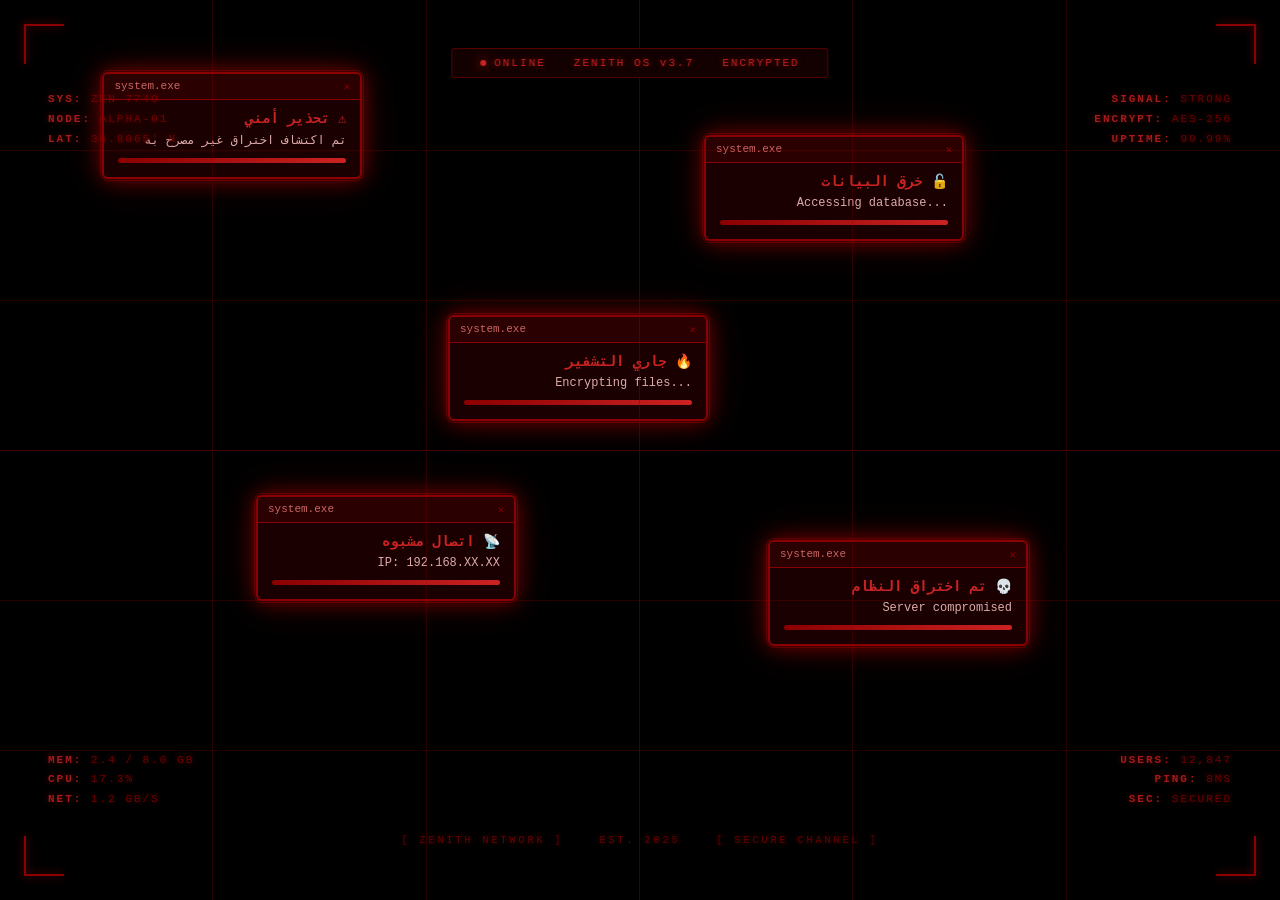
<file: deepseek_html_20261016_b9ea4d.html>
<!DOCTYPE html>
<html lang="ar" dir="rtl">
<head>
<meta charset="UTF-8">
<meta name="viewport" content="width=device-width, initial-scale=1.0">
<title>ZENITH</title>
<link href="https://fonts.googleapis.com/css2?family=Cinzel:wght@400;700;900&family=Cormorant+Garamond:wght@300;400;600&display=swap" rel="stylesheet">
<style>
/* ============================================================
   Zenith v1.0 - Complete Stylesheet
   ============================================================ */

* { margin: 0; padding: 0; box-sizing: border-box; }

:root {
  --black:        #000;
  --dark-1:       #0d0000;
  --dark-2:       #1a0000;
  --dark-3:       #2a0000;
  --dark-4:       #3a0000;
  --red-deep:     #6b0000;
  --red-primary:  #8b0000;
  --red-bright:   #cc2222;
  --red-glow:     #ff3333;
  --text-muted:   #ddaaaa;
  --text-mid:     #cc6666;
}

html, body {
  width: 100%;
  height: 100%;
  overflow: hidden;
  background: var(--black);
  color: #fff;
  font-family: 'Courier New', monospace;
  user-select: none;
  -webkit-tap-highlight-color: transparent;
}

/* ============================================================
   1. تجربة الدخول السينمائية
   ============================================================ */
#intro {
  position: fixed;
  inset: 0;
  z-index: 9999;
  background: var(--black);
}

.popup {
  position: absolute;
  min-width: 260px;
  background: var(--dark-2);
  border: 2px solid var(--red-primary);
  border-radius: 6px;
  padding: 14px;
  color: #fff;
  font-size: 13px;
  box-shadow: 0 0 20px rgba(139,0,0,0.8), 0 0 40px rgba(139,0,0,0.4);
  opacity: 0;
  transform: scale(0.8);
  animation: popupIn 0.25s forwards, shake 0.4s infinite;
  z-index: 10;
}

.popup::before {
  content: '';
  position: absolute;
  inset: -4px;
  border: 1px solid rgba(139,0,0,0.5);
  border-radius: 8px;
  pointer-events: none;
  animation: borderPulse 1.5s ease-in-out infinite;
}

@keyframes borderPulse {
  0%, 100% { border-color: rgba(139,0,0,0.5); }
  50%      { border-color: rgba(139,0,0,0.95); }
}

.popup-header {
  display: flex;
  justify-content: space-between;
  background: var(--dark-3);
  margin: -14px -14px 10px;
  padding: 6px 10px;
  border-bottom: 1px solid var(--red-primary);
  border-radius: 4px 4px 0 0;
  font-size: 11px;
  color: var(--text-mid);
  direction: ltr;
}

.popup-header::after { content: '✕'; color: var(--red-primary); font-weight: bold; }
.popup-title { color: var(--red-bright); font-weight: bold; margin-bottom: 6px; font-size: 14px; }
.popup-msg   { color: var(--text-muted); direction: ltr; text-align: right; font-size: 12px; }

.progress-bar {
  margin-top: 10px;
  height: 5px;
  background: var(--dark-3);
  border-radius: 3px;
  overflow: hidden;
}

.progress-fill {
  height: 100%;
  background: linear-gradient(90deg, var(--red-primary), var(--red-bright), var(--red-primary));
  background-size: 200% 100%;
  width: 0;
  animation: fillProgress 2s forwards, progressGlow 1s linear infinite;
  box-shadow: 0 0 10px var(--red-primary);
}

@keyframes fillProgress { to { width: 100%; } }
@keyframes progressGlow { 0% { background-position: 0% 0; } 100% { background-position: 200% 0; } }
@keyframes popupIn { to { opacity: 1; transform: scale(1); } }
@keyframes shake {
  0%, 100% { transform: translate(0, 0) scale(1); }
  25%      { transform: translate(-2px, 1px) scale(1); }
  50%      { transform: translate(2px, -1px) scale(1); }
  75%      { transform: translate(-1px, -2px) scale(1); }
}

#glitch-stage {
  position: fixed;
  inset: 0;
  z-index: 5000;
  opacity: 0;
  pointer-events: none;
  overflow: hidden;
}

#glitch-stage.active {
  opacity: 1;
  animation: darkRedPulse 2s ease-in-out forwards;
}

@keyframes darkRedPulse {
  0%   { background: rgba(139,0,0,0.9); }
  20%  { background: rgba(80,0,0,0.8); }
  40%  { background: rgba(139,0,0,0.95); }
  60%  { background: rgba(60,0,0,0.7); }
  80%  { background: rgba(100,0,0,0.85); }
  100% { background: rgba(0,0,0,0.98); }
}

.scanlines {
  position: absolute;
  inset: 0;
  background: repeating-linear-gradient(0deg,
    rgba(0,0,0,0.4) 0px, rgba(0,0,0,0.4) 2px,
    transparent 2px, transparent 4px);
  pointer-events: none;
}

.scanbeam {
  position: absolute;
  left: 0; right: 0;
  height: 120px;
  background: linear-gradient(180deg, transparent, rgba(200,30,30,0.15), rgba(139,0,0,0.1), transparent);
  animation: scanBeam 1.5s linear infinite;
}

@keyframes scanBeam { from { top: -120px; } to { top: 100%; } }

.noise {
  position: absolute;
  inset: 0;
  background-image:
    radial-gradient(circle at 20% 30%, rgba(255,255,255,0.06) 1px, transparent 1px),
    radial-gradient(circle at 80% 70%, rgba(139,0,0,0.18) 1px, transparent 1px),
    radial-gradient(circle at 50% 50%, rgba(200,30,30,0.05) 1px, transparent 1px);
  background-size: 30px 30px, 50px 50px, 20px 20px;
  animation: noiseMove 0.15s steps(4) infinite;
  opacity: 0.7;
}

@keyframes noiseMove {
  0%   { background-position: 0 0, 0 0, 0 0; }
  25%  { background-position: 5px -3px, -4px 6px, 3px 2px; }
  50%  { background-position: -3px 4px, 6px -2px, -2px 5px; }
  75%  { background-position: 4px -5px, -3px -4px, 5px -1px; }
  100% { background-position: 0 0, 0 0, 0 0; }
}

.glitch-text {
  position: absolute;
  top: 50%; left: 50%;
  transform: translate(-50%, -50%);
  font-size: 42px;
  font-weight: 900;
  color: #fff;
  text-shadow: 2px 0 var(--red-primary), -2px 0 var(--red-bright), 0 0 20px rgba(255,255,255,0.7);
  letter-spacing: 4px;
  animation: glitchText 0.2s infinite;
  direction: ltr;
  white-space: nowrap;
}

@keyframes glitchText {
  0%   { transform: translate(-50%, -50%) skewX(0deg); }
  20%  { transform: translate(-51%, -49%) skewX(-2deg); }
  40%  { transform: translate(-50%, -50%) skewX(1deg); }
  60%  { transform: translate(-49%, -51%) skewX(-1deg); }
  80%  { transform: translate(-50%, -50%) skewX(2deg); }
  100% { transform: translate(-50%, -50%) skewX(0deg); }
}

#sun-stage {
  position: fixed;
  inset: 0;
  z-index: 10000;
  background: radial-gradient(circle at center, var(--dark-1) 0%, var(--black) 70%);
  display: flex;
  align-items: center;
  justify-content: center;
  opacity: 0;
  pointer-events: none;
}

#sun-stage.active { opacity: 1; transition: opacity 0.4s ease; }

.sun-container {
  position: relative;
  width: 400px;
  height: 400px;
  display: flex;
  align-items: center;
  justify-content: center;
}

.wavy-sun {
  width: 320px;
  height: 320px;
  animation:
    sunSpin 3.5s cubic-bezier(0.4,0,0.2,1) forwards,
    sunFadeOut 1.2s ease-in 3.2s forwards;
  filter: drop-shadow(0 0 25px rgba(139,0,0,0.8)) drop-shadow(0 0 50px rgba(139,0,0,0.4));
}

@keyframes sunSpin {
  0%   { transform: rotate(0deg) scale(0.6); opacity: 0; }
  15%  { opacity: 1; transform: rotate(30deg) scale(1); }
  100% { transform: rotate(360deg) scale(1); opacity: 1; }
}

@keyframes sunFadeOut {
  0%   { opacity: 1; transform: rotate(360deg) scale(1); }
  100% { opacity: 0; transform: rotate(420deg) scale(1.15); }
}

.wavy-sun svg { width: 100%; height: 100%; overflow: visible; }

.sun-core { animation: corePulse 1.5s ease-in-out infinite; transform-origin: center; transform-box: fill-box; }
@keyframes corePulse { 0%, 100% { transform: scale(1); } 50% { transform: scale(1.08); } }

.sun-waves {
  transform-origin: center;
  transform-box: fill-box;
  animation: wavesSpin 8s linear infinite;
}

.sun-waves-reverse {
  transform-origin: center;
  transform-box: fill-box;
  animation: wavesSpin 12s linear infinite reverse;
}

@keyframes wavesSpin { from { transform: rotate(0deg); } to { transform: rotate(360deg); } }

.site-name-intro {
  position: absolute;
  top: 50%; left: 50%;
  transform: translate(-50%, -50%);
  font-family: 'Cinzel', serif;
  font-size: 90px;
  font-weight: 900;
  letter-spacing: 16px;
  background: linear-gradient(180deg, var(--red-bright) 0%, var(--red-primary) 35%, var(--dark-4) 50%, var(--red-primary) 65%, var(--red-bright) 100%);
  background-size: 100% 200%;
  -webkit-background-clip: text;
  background-clip: text;
  -webkit-text-fill-color: transparent;
  opacity: 0;
  white-space: nowrap;
  z-index: 5;
  direction: ltr;
  filter: drop-shadow(0 0 30px rgba(139,0,0,0.8)) drop-shadow(0 0 60px rgba(139,0,0,0.4));
}

#sun-stage.show-name .site-name-intro {
  animation: gradientShift 4s linear infinite, nameReveal 1.4s cubic-bezier(0.2,0.9,0.3,1) forwards;
}

@keyframes gradientShift {
  0%   { background-position: 50% 0%; }
  100% { background-position: 50% 200%; }
}

@keyframes nameReveal {
  0%   { opacity: 0; transform: translate(-50%,-50%) scale(0.7); letter-spacing: 40px; filter: blur(16px); }
  60%  { opacity: 1; filter: blur(0); }
  100% { opacity: 1; transform: translate(-50%,-50%) scale(1); letter-spacing: 16px; filter: blur(0); }
}

/* ============================================================
   2. HUD الكلاسيكي
   ============================================================ */
.hud-grid {
  position: fixed;
  inset: 0;
  z-index: 9000;
  pointer-events: none;
  opacity: 0;
  transition: opacity 0.8s ease;
}

.hud-grid.active { opacity: 1; }

.hud-grid::before {
  content: '';
  position: absolute;
  inset: 0;
  background-image: linear-gradient(90deg,
    transparent 0, transparent calc(16.66% - 1px), rgba(139,0,0,0.28) calc(16.66% - 1px), rgba(139,0,0,0.28) 16.66%, transparent 16.66%,
    transparent calc(33.33% - 1px), rgba(139,0,0,0.28) calc(33.33% - 1px), rgba(139,0,0,0.28) 33.33%, transparent 33.33%,
    transparent calc(50% - 1px), rgba(139,0,0,0.45) calc(50% - 1px), rgba(139,0,0,0.45) 50%, transparent 50%,
    transparent calc(66.66% - 1px), rgba(139,0,0,0.28) calc(66.66% - 1px), rgba(139,0,0,0.28) 66.66%, transparent 66.66%,
    transparent calc(83.33% - 1px), rgba(139,0,0,0.28) calc(83.33% - 1px), rgba(139,0,0,0.28) 83.33%, transparent 83.33%);
  animation: hudFlicker 5s ease-in-out infinite;
}

.hud-grid::after {
  content: '';
  position: absolute;
  inset: 0;
  background-image: linear-gradient(0deg,
    transparent 0, transparent calc(16.66% - 1px), rgba(139,0,0,0.28) calc(16.66% - 1px), rgba(139,0,0,0.28) 16.66%, transparent 16.66%,
    transparent calc(33.33% - 1px), rgba(139,0,0,0.28) calc(33.33% - 1px), rgba(139,0,0,0.28) 33.33%, transparent 33.33%,
    transparent calc(50% - 1px), rgba(139,0,0,0.45) calc(50% - 1px), rgba(139,0,0,0.45) 50%, transparent 50%,
    transparent calc(66.66% - 1px), rgba(139,0,0,0.28) calc(66.66% - 1px), rgba(139,0,0,0.28) 66.66%, transparent 66.66%,
    transparent calc(83.33% - 1px), rgba(139,0,0,0.28) calc(83.33% - 1px), rgba(139,0,0,0.28) 83.33%, transparent 83.33%);
  animation: hudFlicker 5s ease-in-out infinite;
  animation-delay: 0.7s;
}

@keyframes hudFlicker {
  0%, 100% { opacity: 0.85; }
  5%       { opacity: 0.45; }
  7%       { opacity: 0.95; }
  35%      { opacity: 0.85; }
  37%      { opacity: 0.55; }
  39%      { opacity: 1; }
  65%      { opacity: 0.9; }
  67%      { opacity: 0.5; }
  69%      { opacity: 0.9; }
}

.hud-corner {
  position: fixed;
  width: 40px;
  height: 40px;
  z-index: 9100;
  opacity: 0;
  transition: opacity 0.8s ease;
  pointer-events: none;
}

.hud-corner.active { opacity: 1; }

.hud-corner::before,
.hud-corner::after {
  content: '';
  position: absolute;
  background: var(--red-primary);
  box-shadow: 0 0 10px rgba(139,0,0,0.9);
}

.hud-corner::before { width: 100%; height: 2px; top: 0; left: 0; }
.hud-corner::after  { width: 2px; height: 100%; top: 0; left: 0; }

.hud-corner.tl { top: 24px; left: 24px; }
.hud-corner.tr { top: 24px; right: 24px; }
.hud-corner.bl { bottom: 24px; left: 24px; }
.hud-corner.br { bottom: 24px; right: 24px; }

.hud-corner.tr::before { left: auto; right: 0; }
.hud-corner.tr::after  { left: auto; right: 0; }
.hud-corner.bl::before { top: auto; bottom: 0; }
.hud-corner.bl::after  { top: auto; bottom: 0; }
.hud-corner.br::before { top: auto; bottom: 0; left: auto; right: 0; }
.hud-corner.br::after  { top: auto; bottom: 0; left: auto; right: 0; }

.hud-info {
  position: fixed;
  font-family: 'Courier New', monospace;
  font-size: 11px;
  color: var(--red-primary);
  letter-spacing: 2px;
  text-transform: uppercase;
  opacity: 0;
  transition: opacity 0.8s ease;
  z-index: 9100;
  text-shadow: 0 0 6px rgba(139,0,0,0.9);
  direction: ltr;
  line-height: 1.8;
  pointer-events: none;
  animation: infoFlicker 4s ease-in-out infinite;
}

.hud-info.active { opacity: 0.8; }

@keyframes infoFlicker {
  0%, 100% { opacity: 0.8; }
  15%      { opacity: 0.8; }
  16%      { opacity: 0.4; }
  18%      { opacity: 0.85; }
  55%      { opacity: 0.8; }
  56%      { opacity: 0.5; }
  58%      { opacity: 0.8; }
}

.hud-info .label { color: var(--red-bright); font-weight: bold; }
.hud-info .value { color: var(--red-primary); }

.hud-info.tl-info { top: 90px; left: 48px; }
.hud-info.tr-info { top: 90px; right: 48px; text-align: right; }
.hud-info.bl-info { bottom: 90px; left: 48px; }
.hud-info.br-info { bottom: 90px; right: 48px; text-align: right; }

.hud-status-bar {
  position: fixed;
  top: 48px; left: 50%;
  transform: translateX(-50%);
  z-index: 9100;
  display: flex;
  gap: 28px;
  padding: 8px 28px;
  background: rgba(26,0,0,0.75);
  border: 1px solid rgba(139,0,0,0.55);
  border-radius: 3px;
  backdrop-filter: blur(6px);
  opacity: 0;
  transition: opacity 0.8s ease;
  font-family: 'Courier New', monospace;
  font-size: 11px;
  letter-spacing: 2px;
  color: var(--red-bright);
  text-shadow: 0 0 6px rgba(139,0,0,0.9);
  direction: ltr;
  pointer-events: none;
  animation: statusFlicker 4.5s ease-in-out infinite;
}

.hud-status-bar.active { opacity: 1; }

@keyframes statusFlicker {
  0%, 100% { opacity: 1; }
  25%      { opacity: 0.7; }
  26%      { opacity: 1; }
  70%      { opacity: 0.8; }
  71%      { opacity: 1; }
}

.hud-status-bar .dot {
  display: inline-block;
  width: 6px; height: 6px;
  border-radius: 50%;
  background: var(--red-primary);
  box-shadow: 0 0 8px var(--red-primary);
  margin-right: 8px;
  vertical-align: middle;
  animation: dotPulse 1.5s ease-in-out infinite;
}

.hud-status-bar .dot.live {
  background: var(--red-bright);
  box-shadow: 0 0 12px var(--red-bright);
}

@keyframes dotPulse {
  0%, 100% { opacity: 1; transform: scale(1); }
  50%      { opacity: 0.3; transform: scale(0.85); }
}

.hud-bottom-bar {
  position: fixed;
  bottom: 48px; left: 50%;
  transform: translateX(-50%);
  z-index: 9100;
  display: flex;
  gap: 36px;
  padding: 6px 24px;
  font-family: 'Courier New', monospace;
  font-size: 10px;
  letter-spacing: 3px;
  color: var(--red-primary);
  text-shadow: 0 0 6px rgba(139,0,0,0.9);
  direction: ltr;
  opacity: 0;
  transition: opacity 0.8s ease;
  pointer-events: none;
  animation: bottomFlicker 5.5s ease-in-out infinite;
}

.hud-bottom-bar.active { opacity: 0.75; }

@keyframes bottomFlicker {
  0%, 100% { opacity: 0.75; }
  40%      { opacity: 0.4; }
  42%      { opacity: 0.85; }
  80%      { opacity: 0.75; }
}

/* ============================================================
   3. شاشة تسجيل الدخول
   ============================================================ */
#auth-screen {
  position: fixed;
  inset: 0;
  z-index: 8000;
  background: radial-gradient(circle at center, var(--dark-1) 0%, var(--black) 70%);
  display: flex;
  align-items: center;
  justify-content: center;
  opacity: 0;
  pointer-events: none;
  transition: opacity 0.6s ease;
}

#auth-screen.active { opacity: 1; pointer-events: auto; }

.auth-container {
  width: 100%;
  max-width: 420px;
  padding: 48px 40px;
  background: rgba(13, 0, 0, 0.85);
  border: 1px solid rgba(139, 0, 0, 0.5);
  border-radius: 6px;
  box-shadow:
    0 0 60px rgba(139, 0, 0, 0.35),
    inset 0 0 40px rgba(139, 0, 0, 0.1);
  position: relative;
  backdrop-filter: blur(10px);
}

.auth-container::before {
  content: '';
  position: absolute;
  top: 0; left: 50%;
  transform: translateX(-50%);
  width: 60%; height: 2px;
  background: linear-gradient(90deg, transparent, var(--red-bright), transparent);
  box-shadow: 0 0 20px var(--red-bright);
}

.auth-logo {
  font-family: 'Cinzel', serif;
  font-size: 42px;
  font-weight: 900;
  letter-spacing: 10px;
  text-align: center;
  background: linear-gradient(180deg, var(--red-bright) 0%, var(--red-primary) 50%, var(--red-bright) 100%);
  -webkit-background-clip: text;
  background-clip: text;
  -webkit-text-fill-color: transparent;
  color: transparent;
  filter: drop-shadow(0 0 20px rgba(139, 0, 0, 0.7));
  direction: ltr;
  margin-bottom: 8px;
}

.auth-subtitle {
  font-family: 'Courier New', monospace;
  font-size: 11px;
  letter-spacing: 6px;
  color: var(--text-mid);
  text-align: center;
  margin-bottom: 32px;
  direction: ltr;
}

.auth-tabs {
  display: flex;
  gap: 8px;
  margin-bottom: 24px;
  border-bottom: 1px solid rgba(139, 0, 0, 0.3);
}

.auth-tab {
  flex: 1;
  padding: 12px;
  background: transparent;
  border: none;
  color: var(--text-mid);
  font-family: 'Cinzel', serif;
  font-size: 14px;
  font-weight: 700;
  letter-spacing: 1px;
  cursor: pointer;
  position: relative;
  transition: color 0.3s ease;
}

.auth-tab::after {
  content: '';
  position: absolute;
  bottom: -1px;
  left: 50%;
  transform: translateX(-50%);
  width: 0;
  height: 2px;
  background: var(--red-bright);
  box-shadow: 0 0 10px var(--red-bright);
  transition: width 0.3s ease;
}

.auth-tab.active {
  color: var(--red-bright);
  text-shadow: 0 0 10px rgba(204, 34, 34, 0.7);
}

.auth-tab.active::after { width: 80%; }

.auth-form {
  display: none;
  flex-direction: column;
  gap: 16px;
}

.auth-form.active { display: flex; }

.form-field {
  display: flex;
  flex-direction: column;
  gap: 6px;
}

.form-field label {
  font-family: 'Courier New', monospace;
  font-size: 10px;
  letter-spacing: 3px;
  color: var(--red-bright);
  text-transform: uppercase;
  direction: ltr;
}

.form-field input {
  padding: 12px 14px;
  background: rgba(0, 0, 0, 0.6);
  border: 1px solid rgba(139, 0, 0, 0.4);
  border-radius: 3px;
  color: #fff;
  font-family: 'Courier New', monospace;
  font-size: 14px;
  direction: ltr;
  transition: all 0.3s ease;
  outline: none;
}

.form-field input:focus {
  border-color: var(--red-bright);
  box-shadow: 0 0 15px rgba(204, 34, 34, 0.4), inset 0 0 10px rgba(139, 0, 0, 0.1);
}

.form-field input::placeholder {
  color: rgba(139, 0, 0, 0.5);
}

.auth-submit {
  margin-top: 8px;
  padding: 14px;
  background: linear-gradient(135deg, var(--red-primary), var(--red-deep));
  border: 1px solid var(--red-bright);
  border-radius: 3px;
  color: #fff;
  font-family: 'Cinzel', serif;
  font-size: 15px;
  font-weight: 700;
  letter-spacing: 3px;
  cursor: pointer;
  text-transform: uppercase;
  transition: all 0.3s ease;
  box-shadow: 0 0 20px rgba(139, 0, 0, 0.4);
}

.auth-submit:hover {
  background: linear-gradient(135deg, var(--red-bright), var(--red-primary));
  box-shadow: 0 0 30px rgba(204, 34, 34, 0.6);
  transform: translateY(-2px);
}

.auth-submit:active { transform: translateY(0); }

.auth-error {
  padding: 10px;
  background: rgba(139, 0, 0, 0.2);
  border: 1px solid var(--red-primary);
  border-radius: 3px;
  color: var(--text-muted);
  font-size: 12px;
  text-align: center;
  direction: rtl;
  display: none;
}

.auth-error.show { display: block; }

/* ============================================================
   4. التطبيق الرئيسي
   ============================================================ */
#app {
  position: fixed;
  inset: 0;
  z-index: 100;
  opacity: 0;
  pointer-events: none;
  transition: opacity 0.8s ease;
  display: flex;
  flex-direction: column;
  background: var(--black);
}

#app.active { opacity: 1; pointer-events: auto; }

.app-header {
  display: flex;
  align-items: center;
  justify-content: space-between;
  padding: 14px 24px;
  background: rgba(13, 0, 0, 0.9);
  border-bottom: 1px solid rgba(139, 0, 0, 0.4);
  backdrop-filter: blur(10px);
  z-index: 200;
  flex-shrink: 0;
  position: relative;
}

.app-header::after {
  content: '';
  position: absolute;
  bottom: -1px;
  left: 0; right: 0;
  height: 1px;
  background: linear-gradient(90deg, transparent, var(--red-bright), transparent);
  opacity: 0.4;
}

.header-brand {
  font-family: 'Cinzel', serif;
  font-size: 22px;
  font-weight: 900;
  letter-spacing: 6px;
  background: linear-gradient(180deg, var(--red-bright) 0%, var(--red-primary) 100%);
  -webkit-background-clip: text;
  background-clip: text;
  -webkit-text-fill-color: transparent;
  color: transparent;
  direction: ltr;
  filter: drop-shadow(0 0 12px rgba(139, 0, 0, 0.6));
}

.header-user {
  display: flex;
  align-items: center;
  gap: 12px;
}

.user-avatar {
  width: 36px; height: 36px;
  border-radius: 50%;
  background: linear-gradient(135deg, var(--red-primary), var(--dark-4));
  border: 1px solid var(--red-bright);
  display: flex;
  align-items: center;
  justify-content: center;
  font-family: 'Cinzel', serif;
  font-weight: 900;
  font-size: 14px;
  color: #fff;
  box-shadow: 0 0 15px rgba(139, 0, 0, 0.5);
  direction: ltr;
}

.user-name {
  font-family: 'Cinzel', serif;
  font-size: 13px;
  letter-spacing: 1px;
  color: var(--text-muted);
}

.user-status-dot {
  width: 8px; height: 8px;
  border-radius: 50%;
  background: var(--red-bright);
  box-shadow: 0 0 10px var(--red-bright);
  animation: dotPulse 2s ease-in-out infinite;
}

.app-content {
  flex: 1;
  overflow-y: auto;
  overflow-x: hidden;
  padding: 32px;
  position: relative;
}

.app-content::before {
  content: '';
  position: fixed;
  inset: 0;
  background-image:
    linear-gradient(rgba(139, 0, 0, 0.04) 1px, transparent 1px),
    linear-gradient(90deg, rgba(139, 0, 0, 0.04) 1px, transparent 1px);
  background-size: 60px 60px;
  pointer-events: none;
  z-index: 0;
}

.app-content > * { position: relative; z-index: 1; }

.page {
  display: none;
  animation: pageIn 0.5s ease;
}

.page.active { display: block; }

@keyframes pageIn {
  from { opacity: 0; transform: translateY(12px); }
  to   { opacity: 1; transform: translateY(0); }
}

.page-title {
  font-family: 'Cinzel', serif;
  font-size: 28px;
  font-weight: 700;
  letter-spacing: 4px;
  color: var(--red-bright);
  margin-bottom: 8px;
  text-shadow: 0 0 20px rgba(139, 0, 0, 0.6);
  direction: rtl;
}

.page-subtitle {
  font-family: 'Courier New', monospace;
  font-size: 11px;
  letter-spacing: 4px;
  color: var(--red-primary);
  margin-bottom: 28px;
  direction: ltr;
  text-transform: uppercase;
}

.page-divider {
  height: 1px;
  background: linear-gradient(90deg, transparent, var(--red-primary), transparent);
  margin-bottom: 32px;
  opacity: 0.5;
}

.dashboard-grid {
  display: grid;
  grid-template-columns: repeat(auto-fit, minmax(220px, 1fr));
  gap: 20px;
}

.dash-card {
  padding: 24px;
  background: rgba(26, 0, 0, 0.55);
  border: 1px solid rgba(139, 0, 0, 0.35);
  border-radius: 6px;
  transition: all 0.35s ease;
  position: relative;
  overflow: hidden;
}

.dash-card::before {
  content: '';
  position: absolute;
  top: 0; left: 0;
  width: 3px; height: 100%;
  background: linear-gradient(180deg, var(--red-bright), var(--red-primary));
  opacity: 0;
  transition: opacity 0.35s ease;
}

.dash-card:hover {
  border-color: var(--red-bright);
  transform: translateY(-4px);
  box-shadow: 0 12px 30px rgba(139, 0, 0, 0.35);
}

.dash-card:hover::before { opacity: 1; }

.dash-card-label {
  font-family: 'Courier New', monospace;
  font-size: 10px;
  letter-spacing: 3px;
  color: var(--text-mid);
  text-transform: uppercase;
  direction: ltr;
  margin-bottom: 12px;
}

.dash-card-value {
  font-family: 'Cinzel', serif;
  font-size: 32px;
  font-weight: 900;
  color: var(--red-bright);
  direction: ltr;
  text-shadow: 0 0 15px rgba(204, 34, 34, 0.5);
}

.dash-card-desc {
  font-size: 12px;
  color: var(--text-muted);
  margin-top: 8px;
  direction: rtl;
}

/* الدردشة */
.chat-layout {
  display: grid;
  grid-template-columns: 280px 1fr;
  gap: 0;
  height: calc(100vh - 200px);
  background: rgba(13, 0, 0, 0.6);
  border: 1px solid rgba(139, 0, 0, 0.35);
  border-radius: 6px;
  overflow: hidden;
}

.chat-sidebar {
  border-left: 1px solid rgba(139, 0, 0, 0.3);
  overflow-y: auto;
  background: rgba(0, 0, 0, 0.3);
}

.chat-sidebar-header {
  padding: 16px 18px;
  font-family: 'Cinzel', serif;
  font-size: 14px;
  letter-spacing: 2px;
  color: var(--red-bright);
  border-bottom: 1px solid rgba(139, 0, 0, 0.3);
  text-transform: uppercase;
  direction: ltr;
}

.chat-contact {
  display: flex;
  align-items: center;
  gap: 12px;
  padding: 14px 18px;
  cursor: pointer;
  border-bottom: 1px solid rgba(139, 0, 0, 0.15);
  transition: all 0.25s ease;
}

.chat-contact:hover {
  background: rgba(42, 0, 0, 0.5);
}

.chat-contact.active {
  background: rgba(42, 0, 0, 0.75);
  border-right: 3px solid var(--red-bright);
}

.contact-avatar {
  width: 40px; height: 40px;
  border-radius: 50%;
  background: linear-gradient(135deg, var(--red-primary), var(--dark-4));
  border: 1px solid rgba(204, 34, 34, 0.6);
  display: flex;
  align-items: center;
  justify-content: center;
  font-family: 'Cinzel', serif;
  font-weight: 900;
  font-size: 14px;
  color: #fff;
  flex-shrink: 0;
  direction: ltr;
}

.contact-info { flex: 1; min-width: 0; }

.contact-name {
  font-family: 'Cinzel', serif;
  font-size: 13px;
  color: var(--text-muted);
  margin-bottom: 4px;
  direction: rtl;
}

.contact-preview {
  font-size: 11px;
  color: var(--red-primary);
  white-space: nowrap;
  overflow: hidden;
  text-overflow: ellipsis;
  direction: rtl;
}

.contact-unread {
  min-width: 20px;
  height: 20px;
  padding: 0 6px;
  background: var(--red-primary);
  color: #fff;
  border-radius: 10px;
  font-size: 10px;
  font-weight: bold;
  display: flex;
  align-items: center;
  justify-content: center;
  box-shadow: 0 0 10px rgba(204, 34, 34, 0.7);
}

.chat-main {
  display: flex;
  flex-direction: column;
  background: rgba(13, 0, 0, 0.4);
}

.chat-header {
  padding: 16px 22px;
  border-bottom: 1px solid rgba(139, 0, 0, 0.3);
  display: flex;
  align-items: center;
  gap: 12px;
  background: rgba(26, 0, 0, 0.5);
}

.chat-header-name {
  font-family: 'Cinzel', serif;
  font-size: 15px;
  color: var(--red-bright);
  letter-spacing: 1px;
  direction: rtl;
}

.chat-header-status {
  font-size: 10px;
  color: var(--red-primary);
  direction: ltr;
  letter-spacing: 2px;
  margin-right: auto;
}

.chat-messages {
  flex: 1;
  overflow-y: auto;
  padding: 22px;
  display: flex;
  flex-direction: column;
  gap: 14px;
}

.message {
  max-width: 70%;
  padding: 10px 14px;
  border-radius: 6px;
  font-size: 13px;
  line-height: 1.5;
  animation: msgIn 0.3s ease;
  direction: rtl;
}

@keyframes msgIn {
  from { opacity: 0; transform: translateY(8px); }
  to   { opacity: 1; transform: translateY(0); }
}

.message.incoming {
  align-self: flex-start;
  background: rgba(42, 0, 0, 0.6);
  border: 1px solid rgba(139, 0, 0, 0.3);
  color: var(--text-muted);
}

.message.outgoing {
  align-self: flex-end;
  background: linear-gradient(135deg, var(--red-primary), var(--red-deep));
  border: 1px solid var(--red-bright);
  color: #fff;
  box-shadow: 0 0 15px rgba(139, 0, 0, 0.4);
}

.message-time {
  font-size: 9px;
  color: rgba(255, 255, 255, 0.5);
  margin-top: 4px;
  direction: ltr;
  text-align: left;
}

.message.incoming .message-time { text-align: right; }

.chat-input-area {
  padding: 16px 22px;
  border-top: 1px solid rgba(139, 0, 0, 0.3);
  display: flex;
  gap: 12px;
  background: rgba(26, 0, 0, 0.5);
}

.chat-input {
  flex: 1;
  padding: 12px 16px;
  background: rgba(0, 0, 0, 0.6);
  border: 1px solid rgba(139, 0, 0, 0.4);
  border-radius: 3px;
  color: #fff;
  font-family: 'Courier New', monospace;
  font-size: 13px;
  outline: none;
  transition: all 0.3s ease;
  direction: rtl;
}

.chat-input:focus {
  border-color: var(--red-bright);
  box-shadow: 0 0 15px rgba(204, 34, 34, 0.3);
}

.chat-send {
  padding: 12px 24px;
  background: linear-gradient(135deg, var(--red-primary), var(--red-deep));
  border: 1px solid var(--red-bright);
  border-radius: 3px;
  color: #fff;
  font-family: 'Cinzel', serif;
  font-weight: 700;
  letter-spacing: 2px;
  cursor: pointer;
  transition: all 0.3s ease;
}

.chat-send:hover {
  background: linear-gradient(135deg, var(--red-bright), var(--red-primary));
  box-shadow: 0 0 20px rgba(204, 34, 34, 0.5);
}

/* الذاكرة */
.memory-list {
  display: flex;
  flex-direction: column;
  gap: 12px;
}

.memory-item {
  display: flex;
  align-items: center;
  gap: 16px;
  padding: 16px 20px;
  background: rgba(26, 0, 0, 0.5);
  border: 1px solid rgba(139, 0, 0, 0.3);
  border-radius: 4px;
  transition: all 0.3s ease;
}

.memory-item:hover {
  border-color: var(--red-bright);
  background: rgba(42, 0, 0, 0.6);
  transform: translateX(-4px);
}

.memory-icon {
  width: 40px; height: 40px;
  border-radius: 4px;
  background: rgba(139, 0, 0, 0.3);
  border: 1px solid var(--red-primary);
  display: flex;
  align-items: center;
  justify-content: center;
  flex-shrink: 0;
  color: var(--red-bright);
}

.memory-icon svg { width: 22px; height: 22px; }

.memory-info { flex: 1; }

.memory-title {
  font-family: 'Cinzel', serif;
  font-size: 14px;
  color: var(--text-muted);
  margin-bottom: 4px;
  direction: rtl;
}

.memory-meta {
  font-size: 11px;
  color: var(--red-primary);
  direction: ltr;
  letter-spacing: 1px;
}

/* السجلات */
.logs-table {
  width: 100%;
  background: rgba(13, 0, 0, 0.6);
  border: 1px solid rgba(139, 0, 0, 0.35);
  border-radius: 4px;
  overflow: hidden;
  direction: ltr;
}

.log-row {
  display: grid;
  grid-template-columns: 180px 100px 1fr;
  padding: 12px 20px;
  border-bottom: 1px solid rgba(139, 0, 0, 0.15);
  font-family: 'Courier New', monospace;
  font-size: 12px;
  transition: background 0.25s ease;
}

.log-row:hover { background: rgba(42, 0, 0, 0.4); }

.log-row.header {
  background: rgba(42, 0, 0, 0.7);
  font-weight: bold;
  color: var(--red-bright);
  letter-spacing: 2px;
  font-size: 11px;
  text-transform: uppercase;
}

.log-time { color: var(--red-primary); }
.log-level { font-weight: bold; }
.log-level.info    { color: #cc6666; }
.log-level.warning { color: #cc2222; }
.log-level.error   { color: #ff3333; text-shadow: 0 0 8px #ff3333; }
.log-level.success { color: #dd8899; }
.log-msg { color: var(--text-muted); }

/* الأصدقاء */
.friends-grid {
  display: grid;
  grid-template-columns: repeat(auto-fill, minmax(200px, 1fr));
  gap: 16px;
}

.friend-card {
  padding: 22px;
  background: rgba(26, 0, 0, 0.55);
  border: 1px solid rgba(139, 0, 0, 0.35);
  border-radius: 6px;
  text-align: center;
  transition: all 0.35s ease;
  cursor: pointer;
}

.friend-card:hover {
  border-color: var(--red-bright);
  transform: translateY(-4px);
  box-shadow: 0 10px 30px rgba(139, 0, 0, 0.4);
}

.friend-avatar {
  width: 64px; height: 64px;
  margin: 0 auto 14px;
  border-radius: 50%;
  background: linear-gradient(135deg, var(--red-primary), var(--dark-4));
  border: 2px solid var(--red-bright);
  display: flex;
  align-items: center;
  justify-content: center;
  font-family: 'Cinzel', serif;
  font-size: 22px;
  font-weight: 900;
  color: #fff;
  box-shadow: 0 0 20px rgba(139, 0, 0, 0.5);
  direction: ltr;
  position: relative;
}

.friend-avatar.online::after {
  content: '';
  position: absolute;
  bottom: 2px; right: 2px;
  width: 12px; height: 12px;
  background: var(--red-bright);
  border: 2px solid var(--black);
  border-radius: 50%;
  box-shadow: 0 0 10px var(--red-bright);
}

.friend-name {
  font-family: 'Cinzel', serif;
  font-size: 14px;
  color: var(--text-muted);
  margin-bottom: 4px;
  direction: rtl;
}

.friend-status {
  font-size: 10px;
  color: var(--red-primary);
  letter-spacing: 2px;
  direction: ltr;
  text-transform: uppercase;
}

/* الإعدادات */
.settings-section {
  margin-bottom: 32px;
}

.settings-title {
  font-family: 'Cinzel', serif;
  font-size: 16px;
  color: var(--red-bright);
  letter-spacing: 3px;
  margin-bottom: 16px;
  padding-bottom: 10px;
  border-bottom: 1px solid rgba(139, 0, 0, 0.3);
  direction: rtl;
  text-transform: uppercase;
}

.settings-item {
  display: flex;
  align-items: center;
  justify-content: space-between;
  padding: 16px 20px;
  background: rgba(26, 0, 0, 0.4);
  border: 1px solid rgba(139, 0, 0, 0.25);
  border-radius: 4px;
  margin-bottom: 10px;
  transition: all 0.3s ease;
}

.settings-item:hover {
  border-color: rgba(204, 34, 34, 0.5);
}

.settings-label {
  font-family: 'Cinzel', serif;
  font-size: 13px;
  color: var(--text-muted);
  direction: rtl;
}

.toggle {
  width: 44px;
  height: 24px;
  background: rgba(139, 0, 0, 0.3);
  border: 1px solid var(--red-primary);
  border-radius: 12px;
  position: relative;
  cursor: pointer;
  transition: all 0.3s ease;
}

.toggle::after {
  content: '';
  position: absolute;
  top: 2px; right: 2px;
  width: 18px; height: 18px;
  background: var(--red-primary);
  border-radius: 50%;
  transition: all 0.3s ease;
}

.toggle.on {
  background: rgba(204, 34, 34, 0.4);
  border-color: var(--red-bright);
}

.toggle.on::after {
  background: var(--red-bright);
  right: calc(100% - 20px);
  box-shadow: 0 0 10px var(--red-bright);
}

/* زر القائمة */
.menu-toggle {
  width: 42px;
  height: 42px;
  padding: 0;
  background: rgba(26, 0, 0, 0.75);
  border: 1px solid rgba(139, 0, 0, 0.55);
  border-radius: 4px;
  cursor: pointer;
  display: flex;
  flex-direction: column;
  align-items: center;
  justify-content: center;
  gap: 5px;
  transition: all 0.3s ease;
}

.menu-toggle:hover {
  background: rgba(42, 0, 0, 0.85);
  border-color: var(--red-bright);
  box-shadow: 0 0 20px rgba(204, 34, 34, 0.4);
}

.menu-line {
  display: block;
  width: 20px;
  height: 2px;
  background: var(--red-bright);
  border-radius: 1px;
  box-shadow: 0 0 6px rgba(204, 34, 34, 0.8);
  transition: all 0.35s ease;
  transform-origin: center;
}

.menu-toggle.open .menu-line:nth-child(1) { transform: translateY(7px) rotate(45deg); }
.menu-toggle.open .menu-line:nth-child(2) { opacity: 0; transform: translateX(20px); }
.menu-toggle.open .menu-line:nth-child(3) { transform: translateY(-7px) rotate(-45deg); }

/* Overlay */
.menu-overlay {
  position: fixed;
  inset: 0;
  z-index: 300;
  background: rgba(0, 0, 0, 0.75);
  backdrop-filter: blur(4px);
  opacity: 0;
  pointer-events: none;
  transition: opacity 0.4s ease;
}

.menu-overlay.open { opacity: 1; pointer-events: auto; }

/* Sidebar */
.side-menu {
  position: fixed;
  top: 0; right: 0;
  width: 340px;
  max-width: 88vw;
  height: 100vh;
  z-index: 400;
  background: linear-gradient(180deg, var(--dark-1) 0%, var(--black) 50%, var(--dark-1) 100%);
  border-left: 1px solid rgba(139, 0, 0, 0.55);
  box-shadow: -20px 0 60px rgba(139, 0, 0, 0.3);
  transform: translateX(100%);
  transition: transform 0.5s cubic-bezier(0.65, 0, 0.35, 1);
  display: flex;
  flex-direction: column;
  overflow-y: auto;
}

.side-menu.open { transform: translateX(0); }

.side-menu::before {
  content: '';
  position: absolute;
  top: 0; left: 0;
  width: 2px; height: 100%;
  background: linear-gradient(180deg, transparent, var(--red-primary) 20%, var(--red-bright) 50%, var(--red-primary) 80%, transparent);
  box-shadow: 0 0 15px rgba(204, 34, 34, 0.6);
}

.side-menu-header {
  padding: 40px 32px 24px;
  text-align: center;
  flex-shrink: 0;
}

.side-menu-logo {
  font-family: 'Cinzel', serif;
  font-size: 28px;
  font-weight: 900;
  letter-spacing: 8px;
  background: linear-gradient(180deg, var(--red-bright) 0%, var(--red-primary) 50%, var(--red-bright) 100%);
  -webkit-background-clip: text;
  background-clip: text;
  -webkit-text-fill-color: transparent;
  color: transparent;
  direction: ltr;
  filter: drop-shadow(0 0 20px rgba(139, 0, 0, 0.7));
}

.side-menu-subtitle {
  font-family: 'Courier New', monospace;
  font-size: 10px;
  letter-spacing: 6px;
  color: rgba(204, 34, 34, 0.6);
  margin-top: 8px;
  direction: ltr;
}

.side-menu-nav {
  padding: 8px 20px;
  display: flex;
  flex-direction: column;
  gap: 6px;
  flex-shrink: 0;
}

.side-nav-item {
  display: flex;
  align-items: center;
  gap: 16px;
  padding: 14px 18px;
  background: transparent;
  border: 1px solid transparent;
  border-radius: 4px;
  text-decoration: none;
  color: var(--red-primary);
  cursor: pointer;
  transition: all 0.3s ease;
  position: relative;
}

.side-nav-item:hover {
  background: rgba(42, 0, 0, 0.6);
  border-color: rgba(139, 0, 0, 0.4);
  color: var(--red-bright);
  transform: translateX(-4px);
}

.side-nav-item.active {
  background: rgba(42, 0, 0, 0.7);
  border-color: var(--red-primary);
  color: var(--red-bright);
}

.side-nav-icon {
  width: 24px; height: 24px;
  flex-shrink: 0;
  filter: drop-shadow(0 0 6px rgba(139, 0, 0, 0.6));
}

.side-nav-icon svg { width: 100%; height: 100%; }

.side-nav-text {
  flex: 1;
  display: flex;
  flex-direction: column;
  gap: 3px;
  text-align: right;
}

.side-nav-label {
  font-family: 'Cinzel', serif;
  font-size: 14px;
  font-weight: 700;
  letter-spacing: 1px;
  color: inherit;
  direction: rtl;
}

.side-nav-desc {
  font-family: 'Courier New', monospace;
  font-size: 9px;
  letter-spacing: 3px;
  color: rgba(139, 0, 0, 0.55);
  direction: ltr;
}

.side-nav-item:hover .side-nav-desc,
.side-nav-item.active .side-nav-desc { color: rgba(204, 34, 34, 0.9); }

.side-nav-badge {
  min-width: 22px;
  height: 22px;
  padding: 0 7px;
  background: var(--red-primary);
  color: #fff;
  border-radius: 11px;
  font-family: 'Courier New', monospace;
  font-size: 11px;
  font-weight: bold;
  display: flex;
  align-items: center;
  justify-content: center;
  box-shadow: 0 0 10px rgba(204, 34, 34, 0.9);
  animation: badgePulse 2s ease-in-out infinite;
}

@keyframes badgePulse {
  0%, 100% { transform: scale(1); }
  50%      { transform: scale(1.1); }
}

.side-menu-footer {
  margin-top: auto;
  padding: 20px 32px 32px;
  border-top: 1px solid rgba(139, 0, 0, 0.25);
}

.footer-status {
  display: flex;
  align-items: center;
  gap: 8px;
  font-family: 'Courier New', monospace;
  font-size: 10px;
  letter-spacing: 3px;
  color: var(--red-bright);
  direction: ltr;
  margin-bottom: 8px;
}

.footer-dot {
  width: 6px; height: 6px;
  border-radius: 50%;
  background: var(--red-bright);
  box-shadow: 0 0 10px var(--red-bright);
  animation: dotPulse 1.5s ease-in-out infinite;
}

.footer-version {
  font-family: 'Courier New', monospace;
  font-size: 9px;
  letter-spacing: 2px;
  color: rgba(139, 0, 0, 0.5);
  direction: ltr;
}

.logout-btn {
  margin-top: 16px;
  width: 100%;
  padding: 12px;
  background: transparent;
  border: 1px solid var(--red-primary);
  border-radius: 3px;
  color: var(--red-bright);
  font-family: 'Cinzel', serif;
  font-size: 12px;
  font-weight: 700;
  letter-spacing: 2px;
  cursor: pointer;
  transition: all 0.3s ease;
}

.logout-btn:hover {
  background: rgba(139, 0, 0, 0.3);
  border-color: var(--red-bright);
  box-shadow: 0 0 15px rgba(204, 34, 34, 0.4);
}

/* Toast */
.toast-container {
  position: fixed;
  top: 80px;
  left: 50%;
  transform: translateX(-50%);
  z-index: 20000;
  display: flex;
  flex-direction: column;
  gap: 10px;
  pointer-events: none;
}

.toast {
  padding: 12px 24px;
  background: rgba(26, 0, 0, 0.95);
  border: 1px solid var(--red-bright);
  border-radius: 4px;
  color: var(--text-muted);
  font-family: 'Cinzel', serif;
  font-size: 13px;
  letter-spacing: 1px;
  box-shadow: 0 0 30px rgba(139, 0, 0, 0.6);
  direction: rtl;
  animation: toastIn 0.4s ease, toastOut 0.4s ease 2.6s forwards;
  backdrop-filter: blur(10px);
}

@keyframes toastIn {
  from { opacity: 0; transform: translateY(-20px); }
  to   { opacity: 1; transform: translateY(0); }
}

@keyframes toastOut {
  to { opacity: 0; transform: translateY(-20px); }
}

/* Scrollbar */
::-webkit-scrollbar { width: 8px; height: 8px; }
::-webkit-scrollbar-track { background: rgba(0,0,0,0.5); }
::-webkit-scrollbar-thumb {
  background: var(--red-primary);
  border-radius: 4px;
}
::-webkit-scrollbar-thumb:hover { background: var(--red-bright); }

/* ============================================================
   استجابة الجوال
   ============================================================ */
@media (max-width: 900px) {
  .app-content { padding: 22px; }
  .chat-layout { grid-template-columns: 240px 1fr; }
}

@media (max-width: 700px) {
  .popup { min-width: 200px; padding: 10px; }
  .popup-title { font-size: 12px; }
  .popup-msg   { font-size: 11px; }
  .glitch-text { font-size: 26px; }
  .sun-container { transform: scale(0.75); }
  .site-name-intro { font-size: 56px; letter-spacing: 8px; }
  .hud-info { font-size: 9px; }
  .hud-info.tl-info, .hud-info.tr-info { top: 70px; }
  .hud-info.bl-info, .hud-info.br-info { bottom: 70px; }
  .hud-info.tl-info, .hud-info.bl-info { left: 20px; }
  .hud-info.tr-info, .hud-info.br-info { right: 20px; }
  .hud-status-bar { font-size: 9px; padding: 6px 12px; gap: 12px; }
  .hud-bottom-bar { font-size: 8px; gap: 16px; }
  .hud-corner { width: 26px; height: 26px; }

  .app-header { padding: 12px 16px; }
  .header-brand { font-size: 18px; letter-spacing: 4px; }
  .user-name { display: none; }
  .menu-toggle { width: 38px; height: 38px; }

  .app-content { padding: 16px; }
  .page-title { font-size: 22px; letter-spacing: 2px; }

  .chat-layout {
    grid-template-columns: 1fr;
    height: calc(100vh - 180px);
  }

  .chat-sidebar {
    border-left: none;
    border-bottom: 1px solid rgba(139, 0, 0, 0.3);
    max-height: 180px;
  }

  .auth-container { padding: 32px 24px; }
  .auth-logo { font-size: 32px; letter-spacing: 6px; }

  .side-menu { width: 280px; }
  .side-menu-logo { font-size: 24px; }

  .dashboard-grid { grid-template-columns: repeat(auto-fit, minmax(160px, 1fr)); gap: 14px; }
  .dash-card { padding: 18px; }
  .dash-card-value { font-size: 24px; }

  .log-row { grid-template-columns: 120px 70px 1fr; font-size: 11px; padding: 10px 14px; }
}

@media (max-width: 400px) {
  .sun-container { transform: scale(0.6); }
  .site-name-intro { font-size: 42px; letter-spacing: 6px; }
  .hud-info { display: none; }
  .side-menu { width: 260px; }
  .side-nav-label { font-size: 13px; }
  .side-nav-desc { display: none; }
}

@media (prefers-reduced-motion: reduce) {
  *, *::before, *::after {
    animation-duration: 0.01ms !important;
    animation-iteration-count: 1 !important;
    transition-duration: 0.01ms !important;
  }
}
</style>
</head>
<body>

<!-- ============================================================
     طبقة المقدمة السينمائية
     ============================================================ -->
<div id="intro">

  <div class="hud-grid" id="hud-grid"></div>
  <div class="hud-corner tl" id="corner-tl"></div>
  <div class="hud-corner tr" id="corner-tr"></div>
  <div class="hud-corner bl" id="corner-bl"></div>
  <div class="hud-corner br" id="corner-br"></div>

  <div class="hud-info tl-info" id="info-tl">
    <div><span class="label">SYS:</span> <span class="value">ZEN-7749</span></div>
    <div><span class="label">NODE:</span> <span class="value">ALPHA-01</span></div>
    <div><span class="label">LAT:</span> <span class="value">36.8065° N</span></div>
  </div>

  <div class="hud-info tr-info" id="info-tr">
    <div><span class="label">SIGNAL:</span> <span class="value">STRONG</span></div>
    <div><span class="label">ENCRYPT:</span> <span class="value">AES-256</span></div>
    <div><span class="label">UPTIME:</span> <span class="value">99.99%</span></div>
  </div>

  <div class="hud-info bl-info" id="info-bl">
    <div><span class="label">MEM:</span> <span class="value">2.4 / 8.0 GB</span></div>
    <div><span class="label">CPU:</span> <span class="value" id="cpu-val">17.3%</span></div>
    <div><span class="label">NET:</span> <span class="value">1.2 Gb/s</span></div>
  </div>

  <div class="hud-info br-info" id="info-br">
    <div><span class="label">USERS:</span> <span class="value" id="users-val">12,847</span></div>
    <div><span class="label">PING:</span> <span class="value" id="ping-val">8ms</span></div>
    <div><span class="label">SEC:</span> <span class="value">SECURED</span></div>
  </div>

  <div class="hud-status-bar" id="status-top">
    <span><span class="dot live"></span>ONLINE</span>
    <span>ZENITH OS v3.7</span>
    <span>ENCRYPTED</span>
  </div>

  <div class="hud-bottom-bar" id="status-bottom">
    <span>[ ZENITH NETWORK ]</span>
    <span>EST. 2025</span>
    <span>[ SECURE CHANNEL ]</span>
  </div>

  <div id="popups-container"></div>

  <div id="glitch-stage">
    <div class="noise"></div>
    <div class="scanlines"></div>
    <div class="scanbeam"></div>
    <div class="glitch-text">SYSTEM BREACHED</div>
  </div>

  <div id="sun-stage">
    <div class="sun-container">
      <div class="wavy-sun">
        <svg viewBox="0 0 320 320" xmlns="http://www.w3.org/2000/svg">
          <defs>
            <radialGradient id="coreGrad" cx="50%" cy="50%" r="50%">
              <stop offset="0%" stop-color="#cc2222"/>
              <stop offset="60%" stop-color="#8b0000"/>
              <stop offset="100%" stop-color="#3a0000"/>
            </radialGradient>
            <radialGradient id="glowGrad" cx="50%" cy="50%" r="50%">
              <stop offset="0%" stop-color="#8b0000" stop-opacity="0.6"/>
              <stop offset="100%" stop-color="#8b0000" stop-opacity="0"/>
            </radialGradient>
          </defs>

          <circle cx="160" cy="160" r="150" fill="url(#glowGrad)"/>

          <g class="sun-waves" fill="none" stroke="#8b0000" stroke-width="2.5" stroke-linecap="round">
            <path d="M 160 40 Q 175 60, 160 80 Q 145 100, 160 120 Q 175 140, 160 160 Q 145 180, 160 200 Q 175 220, 160 240 Q 145 260, 160 280"/>
            <path d="M 160 40 Q 145 60, 160 80 Q 175 100, 160 120 Q 145 140, 160 160 Q 175 180, 160 200 Q 145 220, 160 240 Q 175 260, 160 280"/>
          </g>

          <g class="sun-waves-reverse" fill="none" stroke="#cc2222" stroke-width="2" stroke-linecap="round" opacity="0.85">
            <path d="M 40 160 Q 60 145, 80 160 Q 100 175, 120 160 Q 140 145, 160 160 Q 180 175, 200 160 Q 220 145, 240 160 Q 260 175, 280 160"/>
            <path d="M 40 160 Q 60 175, 80 160 Q 100 145, 120 160 Q 140 175, 160 160 Q 180 145, 200 160 Q 220 175, 240 160 Q 260 145, 280 160"/>
          </g>

          <g class="sun-waves" fill="none" stroke="#6b0000" stroke-width="1.8" stroke-linecap="round" opacity="0.7">
            <path d="M 75 75 Q 100 90, 110 115 Q 120 140, 145 145 Q 170 150, 180 175 Q 190 200, 215 215"/>
            <path d="M 245 75 Q 220 90, 210 115 Q 200 140, 175 145 Q 150 150, 140 175 Q 130 200, 105 215"/>
            <path d="M 75 245 Q 100 230, 110 205 Q 120 180, 145 175 Q 170 170, 180 145 Q 190 120, 215 105"/>
            <path d="M 245 245 Q 220 230, 210 205 Q 200 180, 175 175 Q 150 170, 140 145 Q 130 120, 105 105"/>
          </g>

          <circle class="sun-core" cx="160" cy="160" r="42" fill="url(#coreGrad)" stroke="#cc2222" stroke-width="2"/>
          <circle cx="160" cy="160" r="14" fill="#cc2222" opacity="0.9">
            <animate attributeName="r" values="14;18;14" dur="1.5s" repeatCount="indefinite"/>
            <animate attributeName="opacity" values="0.9;0.5;0.9" dur="1.5s" repeatCount="indefinite"/>
          </circle>
        </svg>
      </div>
      <div class="site-name-intro">ZENITH</div>
    </div>
  </div>

</div>

<!-- ============================================================
     شاشة تسجيل الدخول / إنشاء الحساب
     ============================================================ -->
<div id="auth-screen">
  <div class="auth-container">
    <div class="auth-logo">ZENITH</div>
    <div class="auth-subtitle">SECURE ACCESS</div>

    <div class="auth-tabs">
      <button class="auth-tab active" data-tab="login">تسجيل الدخول</button>
      <button class="auth-tab" data-tab="signup">حساب جديد</button>
    </div>

    <form class="auth-form active" id="login-form">
      <div class="form-field">
        <label>USERNAME</label>
        <input type="text" id="login-username" placeholder="أدخل اسم المستخدم" required>
      </div>
      <div class="form-field">
        <label>PASSWORD</label>
        <input type="password" id="login-password" placeholder="أدخل كلمة المرور" required>
      </div>
      <div class="auth-error" id="login-error"></div>
      <button type="submit" class="auth-submit">دخول</button>
    </form>

    <form class="auth-form" id="signup-form">
      <div class="form-field">
        <label>DISPLAY NAME</label>
        <input type="text" id="signup-display" placeholder="الاسم الظاهر" required>
      </div>
      <div class="form-field">
        <label>USERNAME</label>
        <input type="text" id="signup-username" placeholder="اسم المستخدم (بالإنجليزية)" required>
      </div>
      <div class="form-field">
        <label>PASSWORD</label>
        <input type="password" id="signup-password" placeholder="كلمة المرور" required minlength="4">
      </div>
      <div class="auth-error" id="signup-error"></div>
      <button type="submit" class="auth-submit">إنشاء الحساب</button>
    </form>
  </div>
</div>

<!-- ============================================================
     التطبيق الرئيسي
     ============================================================ -->
<div id="app">

  <header class="app-header">
    <div style="display:flex; align-items:center; gap:16px;">
      <button class="menu-toggle" id="menuToggle" aria-label="القائمة">
        <span class="menu-line"></span>
        <span class="menu-line"></span>
        <span class="menu-line"></span>
      </button>
      <div class="header-brand">ZENITH</div>
    </div>

    <div class="header-user">
      <div class="user-name" id="headerUserName">—</div>
      <div class="user-status-dot"></div>
      <div class="user-avatar" id="headerUserAvatar">Z</div>
    </div>
  </header>

  <main class="app-content">

    <section class="page active" id="page-home">
      <h1 class="page-title">الواجهة الرئيسية</h1>
      <div class="page-subtitle">DASHBOARD</div>
      <div class="page-divider"></div>

      <div class="dashboard-grid">
        <div class="dash-card">
          <div class="dash-card-label">MEMBERS</div>
          <div class="dash-card-value" id="dash-members">12,847</div>
          <div class="dash-card-desc">الأعضاء النشطون</div>
        </div>
        <div class="dash-card">
          <div class="dash-card-label">MESSAGES</div>
          <div class="dash-card-value" id="dash-messages">0</div>
          <div class="dash-card-desc">رسائل اليوم</div>
        </div>
        <div class="dash-card">
          <div class="dash-card-label">UPTIME</div>
          <div class="dash-card-value">99.99%</div>
          <div class="dash-card-desc">استقرار الخدمة</div>
        </div>
        <div class="dash-card">
          <div class="dash-card-label">SECURITY</div>
          <div class="dash-card-value">A+</div>
          <div class="dash-card-desc">تصنيف الأمان</div>
        </div>
      </div>
    </section>

    <section class="page" id="page-memory">
      <h1 class="page-title">الذاكرة</h1>
      <div class="page-subtitle">MEMORY BANK</div>
      <div class="page-divider"></div>

      <div class="memory-list">
        <div class="memory-item">
          <div class="memory-icon">
            <svg viewBox="0 0 24 24" fill="none" stroke="currentColor" stroke-width="1.5">
              <path d="M4 4 H20 V20 H4 Z" stroke-linejoin="round"/>
              <path d="M4 10 H20 M10 10 V20" stroke-linejoin="round"/>
            </svg>
          </div>
          <div class="memory-info">
            <div class="memory-title">محفوظات المشروع الأساسي</div>
            <div class="memory-meta">UPDATED 2025-01-15 • 2.4 GB</div>
          </div>
        </div>
        <div class="memory-item">
          <div class="memory-icon">
            <svg viewBox="0 0 24 24" fill="none" stroke="currentColor" stroke-width="1.5">
              <circle cx="12" cy="12" r="8" stroke-linejoin="round"/>
              <path d="M12 4 V12 L17 15" stroke-linecap="round" stroke-linejoin="round"/>
            </svg>
          </div>
          <div class="memory-info">
            <div class="memory-title">سجل الجلسات السابقة</div>
            <div class="memory-meta">UPDATED 2025-01-12 • 840 MB</div>
          </div>
        </div>
        <div class="memory-item">
          <div class="memory-icon">
            <svg viewBox="0 0 24 24" fill="none" stroke="currentColor" stroke-width="1.5">
              <path d="M5 4 H19 V20 L12 16 L5 20 Z" stroke-linejoin="round"/>
            </svg>
          </div>
          <div class="memory-info">
            <div class="memory-title">الملاحظات المؤمّنة</div>
            <div class="memory-meta">UPDATED 2025-01-08 • 45 MB</div>
          </div>
        </div>
      </div>
    </section>

    <section class="page" id="page-logs">
      <h1 class="page-title">السجلات</h1>
      <div class="page-subtitle">SYSTEM LOGS</div>
      <div class="page-divider"></div>

      <div class="logs-table" id="logsTable">
        <div class="log-row header">
          <div>TIMESTAMP</div>
          <div>LEVEL</div>
          <div>MESSAGE</div>
        </div>
      </div>
    </section>

    <section class="page" id="page-chat">
      <h1 class="page-title">الدردشة</h1>
      <div class="page-subtitle">SECURE CHAT</div>
      <div class="page-divider"></div>

      <div class="chat-layout">
        <aside class="chat-sidebar">
          <div class="chat-sidebar-header">CONTACTS</div>
          <div id="chatContacts"></div>
        </aside>

        <div class="chat-main">
          <div class="chat-header">
            <div class="contact-avatar" id="chatAvatar">A</div>
            <div class="chat-header-name" id="chatHeaderName">—</div>
            <div class="chat-header-status" id="chatHeaderStatus">ONLINE</div>
          </div>

          <div class="chat-messages" id="chatMessages"></div>

          <div class="chat-input-area">
            <input type="text" class="chat-input" id="chatInput" placeholder="اكتب رسالة..." autocomplete="off">
            <button class="chat-send" id="chatSend">إرسال</button>
          </div>
        </div>
      </div>
    </section>

    <section class="page" id="page-friends">
      <h1 class="page-title">الأصدقاء</h1>
      <div class="page-subtitle">FRIENDS</div>
      <div class="page-divider"></div>

      <div class="friends-grid" id="friendsGrid"></div>
    </section>

    <section class="page" id="page-calls">
      <h1 class="page-title">المكالمات</h1>
      <div class="page-subtitle">CALLS</div>
      <div class="page-divider"></div>

      <div class="memory-list">
        <div class="memory-item">
          <div class="memory-icon">
            <svg viewBox="0 0 24 24" fill="none" stroke="currentColor" stroke-width="1.5">
              <path d="M22 16.92 V19.92 C22 20.47 21.54 20.93 20.99 20.95 C19.99 21 18.99 21 17.99 21 C8.99 21 3 15.01 3 6 C3 5 3 4 3.05 3 C3.07 2.45 3.53 2 4.08 2 H7.08 C7.63 2 8.09 2.46 8.11 3.01 C8.15 3.96 8.31 4.89 8.58 5.78 C8.7 6.17 8.6 6.6 8.3 6.9 L7.05 8.15 C8.15 10.26 9.74 11.85 11.85 12.95 L13.1 11.7 C13.4 11.4 13.83 11.3 14.22 11.42 C15.11 11.69 16.04 11.85 16.99 11.89 C17.54 11.91 18 12.37 18 12.92"/>
            </svg>
          </div>
          <div class="memory-info">
            <div class="memory-title">مكالمة صوتية - Ahmad</div>
            <div class="memory-meta">TODAY 14:32 • 04:21</div>
          </div>
        </div>
        <div class="memory-item">
          <div class="memory-icon">
            <svg viewBox="0 0 24 24" fill="none" stroke="currentColor" stroke-width="1.5">
              <path d="M23 7 L16 12 L23 17 Z" stroke-linejoin="round"/>
              <rect x="1" y="5" width="15" height="14" rx="2" stroke-linejoin="round"/>
            </svg>
          </div>
          <div class="memory-info">
            <div class="memory-title">مكالمة فيديو - Sara</div>
            <div class="memory-meta">YESTERDAY 18:15 • 12:47</div>
          </div>
        </div>
      </div>
    </section>

    <section class="page" id="page-settings">
      <h1 class="page-title">الإعدادات</h1>
      <div class="page-subtitle">SETTINGS</div>
      <div class="page-divider"></div>

      <div class="settings-section">
        <div class="settings-title">الإشعارات</div>
        <div class="settings-item">
          <div class="settings-label">إشعارات الرسائل</div>
          <div class="toggle on" data-setting="notif-msg"></div>
        </div>
        <div class="settings-item">
          <div class="settings-label">إشعارات المكالمات</div>
          <div class="toggle on" data-setting="notif-call"></div>
        </div>
      </div>

      <div class="settings-section">
        <div class="settings-title">الخصوصية</div>
        <div class="settings-item">
          <div class="settings-label">إظهار حالة الاتصال</div>
          <div class="toggle on" data-setting="privacy-status"></div>
        </div>
        <div class="settings-item">
          <div class="settings-label">السماح بالرسائل من الغرباء</div>
          <div class="toggle" data-setting="privacy-strangers"></div>
        </div>
      </div>

      <div class="settings-section">
        <div class="settings-title">المظهر</div>
        <div class="settings-item">
          <div class="settings-label">تأثيرات HUD</div>
          <div class="toggle on" data-setting="hud-fx"></div>
        </div>
      </div>
    </section>

  </main>
</div>

<!-- ============================================================
     Sidebar Menu
     ============================================================ -->
<div class="menu-overlay" id="menuOverlay"></div>

<aside class="side-menu" id="sideMenu">
  <div class="side-menu-header">
    <div class="side-menu-logo">ZENITH</div>
    <div class="side-menu-subtitle">NAVIGATION</div>
  </div>

  <nav class="side-menu-nav">
    <a href="#" class="side-nav-item active" data-route="home">
      <span class="side-nav-icon">
        <svg viewBox="0 0 24 24" fill="none" stroke="currentColor" stroke-width="1.5">
          <path d="M3 12 L12 3 L21 12" stroke-linecap="round" stroke-linejoin="round"/>
          <path d="M5 10 V21 H19 V10" stroke-linecap="round" stroke-linejoin="round"/>
          <rect x="10" y="14" width="4" height="7" stroke-linejoin="round"/>
        </svg>
      </span>
      <span class="side-nav-text">
        <span class="side-nav-label">الواجهة الرئيسية</span>
        <span class="side-nav-desc">HOME</span>
      </span>
    </a>

    <a href="#" class="side-nav-item" data-route="memory">
      <span class="side-nav-icon">
        <svg viewBox="0 0 24 24" fill="none" stroke="currentColor" stroke-width="1.5">
          <rect x="4" y="6" width="16" height="12" rx="1.5" stroke-linejoin="round"/>
          <path d="M8 6 V4 M12 6 V4 M16 6 V4" stroke-linecap="round"/>
          <path d="M8 18 V20 M12 18 V20 M16 18 V20" stroke-linecap="round"/>
          <circle cx="9" cy="12" r="1.5" fill="currentColor" stroke="none"/>
          <circle cx="15" cy="12" r="1.5" fill="currentColor" stroke="none"/>
        </svg>
      </span>
      <span class="side-nav-text">
        <span class="side-nav-label">الذاكرة</span>
        <span class="side-nav-desc">MEMORY</span>
      </span>
    </a>

    <a href="#" class="side-nav-item" data-route="logs">
      <span class="side-nav-icon">
        <svg viewBox="0 0 24 24" fill="none" stroke="currentColor" stroke-width="1.5">
          <path d="M5 4 H19 V20 H5 Z" stroke-linejoin="round"/>
          <path d="M8 8 H16 M8 12 H16 M8 16 H13" stroke-linecap="round"/>
        </svg>
      </span>
      <span class="side-nav-text">
        <span class="side-nav-label">السجلات</span>
        <span class="side-nav-desc">LOGS</span>
      </span>
    </a>

    <a href="#" class="side-nav-item" data-route="chat">
      <span class="side-nav-icon">
        <svg viewBox="0 0 24 24" fill="none" stroke="currentColor" stroke-width="1.5">
          <path d="M21 11.5 C21 16.75 16.75 21 11.5 21 C9.5 21 7.6 20.4 6.05 19.35 L2 21 L3.65 16.95 C2.6 15.4 2 13.5 2 11.5 C2 6.25 6.25 2 11.5 2 C16.75 2 21 6.25 21 11.5 Z" stroke-linecap="round" stroke-linejoin="round"/>
          <circle cx="8" cy="11.5" r="0.8" fill="currentColor"/>
          <circle cx="11.5" cy="11.5" r="0.8" fill="currentColor"/>
          <circle cx="15" cy="11.5" r="0.8" fill="currentColor"/>
        </svg>
      </span>
      <span class="side-nav-text">
        <span class="side-nav-label">الدردشة</span>
        <span class="side-nav-desc">CHAT</span>
      </span>
      <span class="side-nav-badge">3</span>
    </a>

    <a href="#" class="side-nav-item" data-route="friends">
      <span class="side-nav-icon">
        <svg viewBox="0 0 24 24" fill="none" stroke="currentColor" stroke-width="1.5">
          <circle cx="9" cy="8" r="3.5" stroke-linejoin="round"/>
          <path d="M2 20 C2 16.5 5 14 9 14 C13 14 16 16.5 16 20" stroke-linecap="round" stroke-linejoin="round"/>
          <circle cx="17" cy="9" r="2.5" stroke-linejoin="round"/>
          <path d="M22 19 C22 16.5 20 14.5 17.5 14.5" stroke-linecap="round" stroke-linejoin="round"/>
        </svg>
      </span>
      <span class="side-nav-text">
        <span class="side-nav-label">الأصدقاء</span>
        <span class="side-nav-desc">FRIENDS</span>
      </span>
    </a>

    <a href="#" class="side-nav-item" data-route="calls">
      <span class="side-nav-icon">
        <svg viewBox="0 0 24 24" fill="none" stroke="currentColor" stroke-width="1.5">
          <path d="M22 16.92 V19.92 C22 20.47 21.54 20.93 20.99 20.95 C19.99 21 18.99 21 17.99 21 C8.99 21 3 15.01 3 6 C3 5 3 4 3.05 3 C3.07 2.45 3.53 2 4.08 2 H7.08 C7.63 2 8.09 2.46 8.11 3.01 C8.15 3.96 8.31 4.89 8.58 5.78 C8.7 6.17 8.6 6.6 8.3 6.9 L7.05 8.15 C8.15 10.26 9.74 11.85 11.85 12.95 L13.1 11.7 C13.4 11.4 13.83 11.3 14.22 11.42 C15.11 11.69 16.04 11.85 16.99 11.89 C17.54 11.91 18 12.37 18 12.92" stroke-linecap="round" stroke-linejoin="round"/>
        </svg>
      </span>
      <span class="side-nav-text">
        <span class="side-nav-label">المكالمات</span>
        <span class="side-nav-desc">CALLS</span>
      </span>
    </a>

    <a href="#" class="side-nav-item" data-route="settings">
      <span class="side-nav-icon">
        <svg viewBox="0 0 24 24" fill="none" stroke="currentColor" stroke-width="1.5">
          <circle cx="12" cy="12" r="3" stroke-linejoin="round"/>
          <path d="M19.4 15 C19.2 15.6 19.3 16.2 19.7 16.7 L19.8 16.8 C20.5 17.5 20.5 18.6 19.8 19.3 C19.1 20 18 20 17.3 19.3 L17.2 19.2 C16.7 18.8 16.1 18.7 15.5 18.9 C14.9 19.1 14.5 19.7 14.5 20.4 V20.5 C14.5 21.5 13.7 22.3 12.7 22.3 C11.7 22.3 10.9 21.5 10.9 20.5 V20.4 C10.9 19.7 10.5 19.1 9.9 18.9 C9.3 18.7 8.7 18.8 8.2 19.2 L8.1 19.3 C7.4 20 6.3 20 5.6 19.3 C4.9 18.6 4.9 17.5 5.6 16.8 L5.7 16.7 C6.1 16.2 6.2 15.6 6 15 C5.8 14.4 5.2 14 4.5 14 H4.4 C3.4 14 2.6 13.2 2.6 12.2 C2.6 11.2 3.4 10.4 4.4 10.4 H4.5 C5.2 10.4 5.8 10 6 9.4 C6.2 8.8 6.1 8.2 5.7 7.7 L5.6 7.6 C4.9 6.9 4.9 5.8 5.6 5.1 C6.3 4.4 7.4 4.4 8.1 5.1 L8.2 5.2 C8.7 5.6 9.3 5.7 9.9 5.5 C10.5 5.3 10.9 4.7 10.9 4 V3.9 C10.9 2.9 11.7 2.1 12.7 2.1 C13.7 2.1 14.5 2.9 14.5 3.9 V4 C14.5 4.7 14.9 5.3 15.5 5.5 C16.1 5.7 16.7 5.6 17.2 5.2 L17.3 5.1 C18 4.4 19.1 4.4 19.8 5.1 C20.5 5.8 20.5 6.9 19.8 7.6 L19.7 7.7 C19.3 8.2 19.2 8.8 19.4 9.4 C19.6 10 20.2 10.4 20.9 10.4 H21 C22 10.4 22.8 11.2 22.8 12.2 C22.8 13.2 22 14 21 14 H20.9 C20.2 14 19.6 14.4 19.4 15 Z" stroke-linecap="round" stroke-linejoin="round"/>
        </svg>
      </span>
      <span class="side-nav-text">
        <span class="side-nav-label">الإعدادات</span>
        <span class="side-nav-desc">SETTINGS</span>
      </span>
    </a>
  </nav>

  <div class="side-menu-footer">
    <div class="footer-status">
      <span class="footer-dot"></span>
      <span>CONNECTED</span>
    </div>
    <div class="footer-version">ZENITH OS v1.0</div>
    <button class="logout-btn" id="logoutBtn">تسجيل الخروج</button>
  </div>
</aside>

<div class="toast-container" id="toastContainer"></div>

<script>
/* ============================================================
   ZENITH v1.0 - JavaScript (Complete)
   نظام تسجيل دخول دائم عبر localStorage
   ============================================================ */

/* ---------- 1. Utilities ---------- */
const $  = (s) => document.querySelector(s);
const $$ = (s) => document.querySelectorAll(s);

function toast(message, duration = 3000) {
  const container = $('#toastContainer');
  if (!container) return;
  const el = document.createElement('div');
  el.className = 'toast';
  el.textContent = message;
  container.appendChild(el);
  setTimeout(() => el.remove(), duration);
}

function showError(form, message) {
  const err = form.querySelector('.auth-error');
  if (!err) return;
  err.textContent = message;
  err.classList.add('show');
  setTimeout(() => err.classList.remove('show'), 3000);
}

/* ---------- 2. نظام تخزين الجلسة ---------- */
const DB = {
  USERS_KEY:   'zenith_users',
  SESSION_KEY: 'zenith_current',

  getUsers: () => {
    try { return JSON.parse(localStorage.getItem(DB.USERS_KEY) || '{}'); }
    catch (e) { return {}; }
  },

  saveUsers: (users) => {
    localStorage.setItem(DB.USERS_KEY, JSON.stringify(users));
  },

  getCurrent: () => {
    try { return JSON.parse(localStorage.getItem(DB.SESSION_KEY) || 'null'); }
    catch (e) { return null; }
  },

  setCurrent: (user) => {
    localStorage.setItem(DB.SESSION_KEY, JSON.stringify({
      ...user,
      loginTime: Date.now()
    }));
  },

  clearCurrent: () => {
    localStorage.removeItem(DB.SESSION_KEY);
  },

  isLoggedIn: () => {
    return DB.getCurrent() !== null;
  }
};

/* ---------- 3. المقدمة السينمائية ---------- */
const breachWindows = [
  { title: "⚠️ تحذير أمني",       msg: "تم اكتشاف اختراق غير مصرح به", x: 8,  y: 8  },
  { title: "🔓 خرق البيانات",      msg: "Accessing database...",        x: 55, y: 15 },
  { title: "📡 اتصال مشبوه",       msg: "IP: 192.168.XX.XX",            x: 20, y: 55 },
  { title: "💀 تم اختراق النظام",  msg: "Server compromised",           x: 60, y: 60 },
  { title: "🔥 جاري التشفير",      msg: "Encrypting files...",          x: 35, y: 35 }
];

const popupsContainer = $('#popups-container');
if (popupsContainer) {
  breachWindows.forEach((data, i) => {
    const popup = document.createElement('div');
    popup.className = 'popup';
    popup.style.left = data.x + '%';
    popup.style.top  = data.y + '%';
    popup.style.animationDelay = (i * 0.4) + 's, 0s';
    popup.innerHTML = `
      <div class="popup-header">system.exe</div>
      <div class="popup-title">${data.title}</div>
      <div class="popup-msg">${data.msg}</div>
      <div class="progress-bar"><div class="progress-fill"></div></div>
    `;
    popupsContainer.appendChild(popup);
  });
}

/* ---------- HUD ---------- */
const hudGrid       = $('#hud-grid');
const hudCorners    = [$('#corner-tl'), $('#corner-tr'), $('#corner-bl'), $('#corner-br')];
const hudInfos      = [$('#info-tl'), $('#info-tr'), $('#info-bl'), $('#info-br')];
const hudTopBar     = $('#status-top');
const hudBottomBar  = $('#status-bottom');

function activateHUD() {
  if (hudGrid) hudGrid.classList.add('active');
  hudCorners.forEach(c => c && c.classList.add('active'));
  hudInfos.forEach(i => i && i.classList.add('active'));
  if (hudTopBar)    hudTopBar.classList.add('active');
  if (hudBottomBar) hudBottomBar.classList.add('active');
}

function deactivateHUD() {
  if (hudGrid) hudGrid.classList.remove('active');
  hudCorners.forEach(c => c && c.classList.remove('active'));
  hudInfos.forEach(i => i && i.classList.remove('active'));
  if (hudTopBar)    hudTopBar.classList.remove('active');
  if (hudBottomBar) hudBottomBar.classList.remove('active');
}

/* قيم متحركة */
setInterval(() => {
  const cpu   = $('#cpu-val');
  const users = $('#users-val');
  const ping  = $('#ping-val');
  if (cpu)   cpu.textContent = (8 + Math.random() * 40).toFixed(1) + '%';
  if (users) users.textContent = (12000 + Math.floor(Math.random() * 2000)).toLocaleString();
  if (ping)  ping.textContent = Math.floor(5 + Math.random() * 25) + 'ms';
}, 2000);

/* العناصر الأساسية */
const intro       = $('#intro');
const glitchStage = $('#glitch-stage');
const sunStage    = $('#sun-stage');
const authScreen  = $('#auth-screen');
const app         = $('#app');

/* ---------- 4. تشغيل المقدمة ---------- */
function runCinematicIntro() {
  activateHUD();

  setTimeout(() => {
    if (popupsContainer) {
      popupsContainer.style.transition = 'opacity 0.4s';
      popupsContainer.style.opacity = '0';
    }
    if (glitchStage) glitchStage.classList.add('active');
  }, 2500);

  setTimeout(() => {
    if (glitchStage) {
      glitchStage.style.transition = 'opacity 0.5s';
      glitchStage.style.opacity = '0';
    }
    if (sunStage) sunStage.classList.add('active');
    deactivateHUD();
  }, 4500);

  setTimeout(() => {
    if (sunStage) sunStage.classList.add('show-name');
  }, 8000);

  setTimeout(() => {
    if (intro) {
      intro.style.transition = 'opacity 1s ease';
      intro.style.opacity = '0';
      setTimeout(() => intro.remove(), 1100);
    }
    if (authScreen) authScreen.classList.add('active');
  }, 10500);
}

/* ---------- 5. دخول التطبيق ---------- */
function enterApp(skipAnimation = false) {
  const user = DB.getCurrent();
  if (!user) {
    if (authScreen) authScreen.classList.add('active');
    return;
  }

  const headerUserName   = $('#headerUserName');
  const headerUserAvatar = $('#headerUserAvatar');
  if (headerUserName)   headerUserName.textContent = user.display;
  if (headerUserAvatar) headerUserAvatar.textContent = user.display[0].toUpperCase();

  if (authScreen) authScreen.classList.remove('active');
  if (intro && intro.parentNode) intro.remove();

  setTimeout(() => {
    if (app) app.classList.add('active');
    addLog('SUCCESS', `User ${user.username} signed in`);
  }, skipAnimation ? 0 : 400);
}

/* ---------- 6. التبويبات ---------- */
$$('.auth-tab').forEach(tab => {
  tab.addEventListener('click', () => {
    $$('.auth-tab').forEach(t => t.classList.remove('active'));
    $$('.auth-form').forEach(f => f.classList.remove('active'));
    tab.classList.add('active');
    const form = $(`#${tab.dataset.tab}-form`);
    if (form) form.classList.add('active');
  });
});

/* ---------- 7. تسجيل الدخول ---------- */
const loginForm = $('#login-form');
if (loginForm) {
  loginForm.addEventListener('submit', (e) => {
    e.preventDefault();
    const username = $('#login-username').value.trim().toLowerCase();
    const password = $('#login-password').value;
    const users = DB.getUsers();

    if (!users[username]) {
      return showError(loginForm, 'اسم المستخدم غير موجود');
    }
    if (users[username].password !== password) {
      return showError(loginForm, 'كلمة المرور غير صحيحة');
    }

    DB.setCurrent({
      username,
      display: users[username].display
    });

    toast(`مرحباً ${users[username].display}`);
    enterApp();
  });
}

/* ---------- 8. إنشاء حساب ---------- */
const signupForm = $('#signup-form');
if (signupForm) {
  signupForm.addEventListener('submit', (e) => {
    e.preventDefault();
    const display  = $('#signup-display').value.trim();
    const username = $('#signup-username').value.trim().toLowerCase();
    const password = $('#signup-password').value;
    const users = DB.getUsers();

    if (!/^[a-z0-9_]{3,20}$/.test(username)) {
      return showError(signupForm, 'اسم المستخدم: 3-20 حرف (a-z, 0-9, _)');
    }
    if (users[username]) {
      return showError(signupForm, 'اسم المستخدم محجوز');
    }
    if (password.length < 4) {
      return showError(signupForm, 'كلمة المرور قصيرة جداً (4 أحرف على الأقل)');
    }

    users[username] = {
      display,
      password,
      createdAt: Date.now()
    };
    DB.saveUsers(users);
    DB.setCurrent({ username, display });

    toast('تم إنشاء الحساب بنجاح');
    enterApp();
  });
}

/* ---------- 9. تسجيل الخروج ---------- */
const logoutBtn = $('#logoutBtn');
if (logoutBtn) {
  logoutBtn.addEventListener('click', () => {
    DB.clearCurrent();
    toast('تم تسجيل الخروج');
    setTimeout(() => location.reload(), 600);
  });
}

/* ---------- 10. Sidebar ---------- */
const menuToggle  = $('#menuToggle');
const sideMenu    = $('#sideMenu');
const menuOverlay = $('#menuOverlay');

function openMenu() {
  if (menuToggle)  menuToggle.classList.add('open');
  if (sideMenu)    sideMenu.classList.add('open');
  if (menuOverlay) menuOverlay.classList.add('open');
}

function closeMenu() {
  if (menuToggle)  menuToggle.classList.remove('open');
  if (sideMenu)    sideMenu.classList.remove('open');
  if (menuOverlay) menuOverlay.classList.remove('open');
}

if (menuToggle) {
  menuToggle.addEventListener('click', () => {
    if (sideMenu && sideMenu.classList.contains('open')) {
      closeMenu();
    } else {
      openMenu();
    }
  });
}

if (menuOverlay) menuOverlay.addEventListener('click', closeMenu);

document.addEventListener('keydown', (e) => {
  if (e.key === 'Escape') closeMenu();
});

/* ---------- 11. التنقل ---------- */
$$('.side-nav-item').forEach(item => {
  item.addEventListener('click', (e) => {
    e.preventDefault();
    const route = item.dataset.route;

    $$('.side-nav-item').forEach(n => n.classList.remove('active'));
    item.classList.add('active');

    $$('.page').forEach(p => p.classList.remove('active'));
    const target = $(`#page-${route}`);
    if (target) target.classList.add('active');

    closeMenu();
    addLog('INFO', `Navigated to: ${route}`);
  });
});

/* ---------- 12. الدردشة ---------- */
const contacts = [
  { id: 'ahmad', name: 'أحمد', initial: 'A', status: 'ONLINE',  online: true,  unread: 2, messages: [
    { from: 'in',  text: 'مرحباً، كيف حالك؟', time: '10:24' },
    { from: 'out', text: 'بخير الحمد لله!', time: '10:25' },
    { from: 'in',  text: 'هل أنت جاهز للاجتماع؟', time: '10:30' }
  ]},
  { id: 'sara',  name: 'سارة',  initial: 'S', status: 'ONLINE',  online: true,  unread: 1, messages: [
    { from: 'in',  text: 'أرسلت لك الملفات', time: '09:15' },
    { from: 'out', text: 'شكراً جزيلاً!', time: '09:16' }
  ]},
  { id: 'omar',  name: 'عمر',   initial: 'O', status: 'IDLE',    online: false, unread: 0, messages: [
    { from: 'out', text: 'إلى اللقاء', time: 'أمس' }
  ]},
  { id: 'layla', name: 'ليلى',  initial: 'L', status: 'OFFLINE', online: false, unread: 0, messages: [] }
];

let activeContactId = 'ahmad';

function renderContacts() {
  const container = $('#chatContacts');
  if (!container) return;
  container.innerHTML = '';
  contacts.forEach(c => {
    const el = document.createElement('div');
    el.className = 'chat-contact' + (c.id === activeContactId ? ' active' : '');
    el.innerHTML = `
      <div class="contact-avatar">${c.initial}</div>
      <div class="contact-info">
        <div class="contact-name">${c.name}</div>
        <div class="contact-preview">${c.messages.length ? c.messages[c.messages.length - 1].text : 'لا توجد رسائل'}</div>
      </div>
      ${c.unread > 0 ? `<div class="contact-unread">${c.unread}</div>` : ''}
    `;
    el.addEventListener('click', () => {
      activeContactId = c.id;
      c.unread = 0;
      renderContacts();
      renderChat();
    });
    container.appendChild(el);
  });
}

function renderChat() {
  const contact = contacts.find(c => c.id === activeContactId);
  if (!contact) return;

  const headerName   = $('#chatHeaderName');
  const headerStatus = $('#chatHeaderStatus');
  const chatAvatar   = $('#chatAvatar');
  const messages     = $('#chatMessages');

  if (headerName)   headerName.textContent = contact.name;
  if (headerStatus) headerStatus.textContent = contact.status;
  if (chatAvatar)   chatAvatar.textContent = contact.initial;
  if (!messages) return;

  messages.innerHTML = '';
  contact.messages.forEach(m => {
    const el = document.createElement('div');
    el.className = `message ${m.from === 'in' ? 'incoming' : 'outgoing'}`;
    el.innerHTML = `
      ${m.text}
      <div class="message-time">${m.time}</div>
    `;
    messages.appendChild(el);
  });
  messages.scrollTop = messages.scrollHeight;
}

function sendMessage() {
  const input = $('#chatInput');
  if (!input) return;
  const text = input.value.trim();
  if (!text) return;

  const contact = contacts.find(c => c.id === activeContactId);
  if (!contact) return;

  const now  = new Date();
  const time = `${String(now.getHours()).padStart(2,'0')}:${String(now.getMinutes()).padStart(2,'0')}`;

  contact.messages.push({ from: 'out', text, time });
  input.value = '';
  renderChat();
  renderContacts();
  addLog('INFO', `Message sent to ${contact.name}`);

  setTimeout(() => {
    contact.messages.push({
      from: 'in',
      text: ['تمام', 'شكراً لك', 'سأرد عليك قريباً', 'مفهوم'][Math.floor(Math.random() * 4)],
      time
    });
    if (contact.id !== activeContactId) contact.unread++;
    renderChat();
    renderContacts();
  }, 1200 + Math.random() * 1500);
}

const chatSendBtn = $('#chatSend');
if (chatSendBtn) chatSendBtn.addEventListener('click', sendMessage);

const chatInputEl = $('#chatInput');
if (chatInputEl) {
  chatInputEl.addEventListener('keydown', (e) => {
    if (e.key === 'Enter') sendMessage();
  });
}

/* ---------- 13. الأصدقاء ---------- */
const friends = [
  { name: 'أحمد',  initial: 'A', status: 'ONLINE',  online: true  },
  { name: 'سارة',  initial: 'S', status: 'ONLINE',  online: true  },
  { name: 'عمر',   initial: 'O', status: 'IDLE',    online: false },
  { name: 'ليلى',  initial: 'L', status: 'OFFLINE', online: false },
  { name: 'خالد',  initial: 'K', status: 'ONLINE',  online: true  },
  { name: 'نور',   initial: 'N', status: 'OFFLINE', online: false }
];

function renderFriends() {
  const grid = $('#friendsGrid');
  if (!grid) return;
  grid.innerHTML = '';
  friends.forEach(f => {
    const el = document.createElement('div');
    el.className = 'friend-card';
    el.innerHTML = `
      <div class="friend-avatar ${f.online ? 'online' : ''}">${f.initial}</div>
      <div class="friend-name">${f.name}</div>
      <div class="friend-status">${f.status}</div>
    `;
    el.addEventListener('click', () => toast(`محادثة مع ${f.name}`));
    grid.appendChild(el);
  });
}

/* ---------- 14. السجلات ---------- */
const logsTable = $('#logsTable');

function addLog(level, message) {
  if (!logsTable) return;

  const now  = new Date();
  const time = `${String(now.getHours()).padStart(2,'0')}:${String(now.getMinutes()).padStart(2,'0')}:${String(now.getSeconds()).padStart(2,'0')}`;

  const el = document.createElement('div');
  el.className = 'log-row';
  el.innerHTML = `
    <div class="log-time">${time}</div>
    <div class="log-level ${level.toLowerCase()}">${level}</div>
    <div class="log-msg">${message}</div>
  `;

  logsTable.appendChild(el);

  const rows = logsTable.querySelectorAll('.log-row:not(.header)');
  if (rows.length > 50) rows[0].remove();
}

function seedLogs() {
  const samples = [
    ['INFO',    'System initialized'],
    ['SUCCESS', 'Database connection established'],
    ['INFO',    'Encryption layer activated'],
    ['WARNING', 'High memory usage detected'],
    ['SUCCESS', 'HUD rendering complete'],
    ['INFO',    'WebSocket channel opened'],
    ['INFO',    'User session synchronized']
  ];
  samples.forEach(([level, msg], i) => {
    setTimeout(() => addLog(level, msg), i * 300);
  });
}

/* ---------- 15. الإعدادات ---------- */
$$('.toggle').forEach(t => {
  t.addEventListener('click', () => {
    t.classList.toggle('on');
    const setting = t.dataset.setting;
    const state = t.classList.contains('on') ? 'ON' : 'OFF';
    toast(`${setting}: ${state}`);
    addLog('INFO', `Setting ${setting} = ${state}`);

    const settings = JSON.parse(localStorage.getItem('zenith_settings') || '{}');
    settings[setting] = state;
    localStorage.setItem('zenith_settings', JSON.stringify(settings));
  });
});

function restoreSettings() {
  const settings = JSON.parse(localStorage.getItem('zenith_settings') || '{}');
  $$('.toggle').forEach(t => {
    const setting = t.dataset.setting;
    if (settings[setting] === 'ON') t.classList.add('on');
    if (settings[setting] === 'OFF') t.classList.remove('on');
  });
}

/* ---------- 16. تحديث الإحصائيات ---------- */
setInterval(() => {
  const members  = $('#dash-members');
  const messages = $('#dash-messages');
  if (members)  members.textContent = (12000 + Math.floor(Math.random() * 2000)).toLocaleString();
  if (messages) messages.textContent = (240 + Math.floor(Math.random() * 100)).toLocaleString();
}, 3000);

/* ---------- 17. التهيئة ---------- */
document.addEventListener('DOMContentLoaded', () => {
  renderContacts();
  renderChat();
  renderFriends();
  restoreSettings();

  if (DB.isLoggedIn()) {
    // مستخدم مسجل - تخطي المقدمة والدخول مباشرة
    if (intro && intro.parentNode) intro.remove();
    enterApp(true);
    seedLogs();
  } else {
    // مستخدم جديد - تشغيل المقدمة السينمائية
    runCinematicIntro();
  }
});

/* ---------- 18. حفظ وقت النشاط ---------- */
window.addEventListener('beforeunload', () => {
  if (DB.getCurrent()) {
    localStorage.setItem('zenith_last_active', Date.now().toString());
  }
});

/* ---------- 19. Console ---------- */
console.log(
  '%c ZENITH v1.0 ',
  'background:#8b0000;color:#fff;padding:6px 12px;border-radius:3px;font-weight:bold;font-size:14px;',
  '\nنظام تسجيل دخول دائم مفعّل ✓'
);
</script>

</body>
</html>
</file>
<file: style.css>
/* ============================================================
   ZENITH v1.0 - Complete Stylesheet
   Organization:
   1. Reset & Variables
   2. Intro Cinematic Experience
   3. HUD Classic Layer
   4. Authentication Screen
   5. App Shell & Header
   6. Pages Content
   7. Chat
   8. Memory / Logs / Friends / Settings
   9. Sidebar Menu
   10. Toast Notifications
   11. Scrollbar
   12. Responsive
   13. Reduced Motion
   ============================================================ */


/* ============================================================
   1. RESET & VARIABLES
   ============================================================ */
* {
  margin: 0;
  padding: 0;
  box-sizing: border-box;
}

:root {
  /* Core palette */
  --black:        #000;
  --dark-1:       #0d0000;
  --dark-2:       #1a0000;
  --dark-3:       #2a0000;
  --dark-4:       #3a0000;
  --red-deep:     #6b0000;
  --red-primary:  #8b0000;
  --red-bright:   #cc2222;
  --red-glow:     #ff3333;
  --text-muted:   #ddaaaa;
  --text-mid:     #cc6666;

  /* Spacing */
  --gap-xs: 6px;
  --gap-sm: 12px;
  --gap-md: 20px;
  --gap-lg: 32px;
  --gap-xl: 48px;

  /* Radius */
  --r-sm: 3px;
  --r-md: 6px;
  --r-lg: 10px;

  /* Transitions */
  --t-fast:   0.25s cubic-bezier(0.4, 0, 0.2, 1);
  --t-base:   0.35s cubic-bezier(0.4, 0, 0.2, 1);
  --t-slow:   0.5s  cubic-bezier(0.65, 0, 0.35, 1);
}

html, body {
  width: 100%;
  height: 100%;
  overflow: hidden;
  background: var(--black);
  color: #fff;
  font-family: 'Courier New', monospace;
  user-select: none;
  -webkit-tap-highlight-color: transparent;
}


/* ============================================================
   2. INTRO CINEMATIC EXPERIENCE
   ============================================================ */

/* Container */
#intro {
  position: fixed;
  inset: 0;
  z-index: 9999;
  background: var(--black);
}

/* --- 2.1 Popup Windows --- */
.popup {
  position: absolute;
  min-width: 260px;
  background: var(--dark-2);
  border: 2px solid var(--red-primary);
  border-radius: var(--r-md);
  padding: 14px;
  color: #fff;
  font-size: 13px;
  box-shadow:
    0 0 20px rgba(139, 0, 0, 0.8),
    0 0 40px rgba(139, 0, 0, 0.4);
  opacity: 0;
  transform: scale(0.8);
  animation: popupIn 0.25s forwards, shake 0.4s infinite;
  z-index: 10;
  will-change: transform, opacity;
}

.popup::before {
  content: '';
  position: absolute;
  inset: -4px;
  border: 1px solid rgba(139, 0, 0, 0.5);
  border-radius: 8px;
  pointer-events: none;
  animation: borderPulse 1.5s ease-in-out infinite;
}

@keyframes borderPulse {
  0%, 100% { border-color: rgba(139, 0, 0, 0.5); }
  50%      { border-color: rgba(139, 0, 0, 0.95); }
}

.popup-header {
  display: flex;
  justify-content: space-between;
  background: var(--dark-3);
  margin: -14px -14px 10px;
  padding: 6px 10px;
  border-bottom: 1px solid var(--red-primary);
  border-radius: 4px 4px 0 0;
  font-size: 11px;
  color: var(--text-mid);
  direction: ltr;
  letter-spacing: 1px;
}

.popup-header::after {
  content: '✕';
  color: var(--red-primary);
  font-weight: bold;
}

.popup-title {
  color: var(--red-bright);
  font-weight: bold;
  margin-bottom: 6px;
  font-size: 14px;
}

.popup-msg {
  color: var(--text-muted);
  direction: ltr;
  text-align: right;
  font-size: 12px;
}

.progress-bar {
  margin-top: 10px;
  height: 5px;
  background: var(--dark-3);
  border-radius: 3px;
  overflow: hidden;
}

.progress-fill {
  height: 100%;
  background: linear-gradient(90deg, var(--red-primary), var(--red-bright), var(--red-primary));
  background-size: 200% 100%;
  width: 0;
  animation: fillProgress 2s forwards, progressGlow 1s linear infinite;
  box-shadow: 0 0 10px var(--red-primary);
}

@keyframes fillProgress   { to { width: 100%; } }
@keyframes progressGlow   { 0% { background-position: 0% 0; } 100% { background-position: 200% 0; } }
@keyframes popupIn        { to { opacity: 1; transform: scale(1); } }

@keyframes shake {
  0%, 100% { transform: translate(0, 0) scale(1); }
  25%      { transform: translate(-2px, 1px) scale(1); }
  50%      { transform: translate(2px, -1px) scale(1); }
  75%      { transform: translate(-1px, -2px) scale(1); }
}

/* --- 2.2 Glitch Stage --- */
#glitch-stage {
  position: fixed;
  inset: 0;
  z-index: 5000;
  opacity: 0;
  pointer-events: none;
  overflow: hidden;
}

#glitch-stage.active {
  opacity: 1;
  animation: darkRedPulse 2s ease-in-out forwards;
}

@keyframes darkRedPulse {
  0%   { background: rgba(139, 0, 0, 0.9); }
  20%  { background: rgba(80, 0, 0, 0.8); }
  40%  { background: rgba(139, 0, 0, 0.95); }
  60%  { background: rgba(60, 0, 0, 0.7); }
  80%  { background: rgba(100, 0, 0, 0.85); }
  100% { background: rgba(0, 0, 0, 0.98); }
}

.scanlines {
  position: absolute;
  inset: 0;
  background: repeating-linear-gradient(0deg,
    rgba(0, 0, 0, 0.4) 0px,
    rgba(0, 0, 0, 0.4) 2px,
    transparent 2px,
    transparent 4px);
  pointer-events: none;
}

.scanbeam {
  position: absolute;
  left: 0;
  right: 0;
  height: 120px;
  background: linear-gradient(180deg,
    transparent,
    rgba(200, 30, 30, 0.15),
    rgba(139, 0, 0, 0.1),
    transparent);
  animation: scanBeam 1.5s linear infinite;
}

@keyframes scanBeam {
  from { top: -120px; }
  to   { top: 100%; }
}

.noise {
  position: absolute;
  inset: 0;
  background-image:
    radial-gradient(circle at 20% 30%, rgba(255, 255, 255, 0.06) 1px, transparent 1px),
    radial-gradient(circle at 80% 70%, rgba(139, 0, 0, 0.18) 1px, transparent 1px),
    radial-gradient(circle at 50% 50%, rgba(200, 30, 30, 0.05) 1px, transparent 1px);
  background-size: 30px 30px, 50px 50px, 20px 20px;
  animation: noiseMove 0.15s steps(4) infinite;
  opacity: 0.7;
}

@keyframes noiseMove {
  0%   { background-position: 0 0, 0 0, 0 0; }
  25%  { background-position: 5px -3px, -4px 6px, 3px 2px; }
  50%  { background-position: -3px 4px, 6px -2px, -2px 5px; }
  75%  { background-position: 4px -5px, -3px -4px, 5px -1px; }
  100% { background-position: 0 0, 0 0, 0 0; }
}

.glitch-text {
  position: absolute;
  top: 50%;
  left: 50%;
  transform: translate(-50%, -50%);
  font-size: 42px;
  font-weight: 900;
  color: #fff;
  text-shadow:
    2px 0 var(--red-primary),
    -2px 0 var(--red-bright),
    0 0 20px rgba(255, 255, 255, 0.7);
  letter-spacing: 4px;
  animation: glitchText 0.2s infinite;
  direction: ltr;
  white-space: nowrap;
}

@keyframes glitchText {
  0%   { transform: translate(-50%, -50%) skewX(0deg); }
  20%  { transform: translate(-51%, -49%) skewX(-2deg); }
  40%  { transform: translate(-50%, -50%) skewX(1deg); }
  60%  { transform: translate(-49%, -51%) skewX(-1deg); }
  80%  { transform: translate(-50%, -50%) skewX(2deg); }
  100% { transform: translate(-50%, -50%) skewX(0deg); }
}

/* --- 2.3 Wavy Sun --- */
#sun-stage {
  position: fixed;
  inset: 0;
  z-index: 10000;
  background: radial-gradient(circle at center, var(--dark-1) 0%, var(--black) 70%);
  display: flex;
  align-items: center;
  justify-content: center;
  opacity: 0;
  pointer-events: none;
}

#sun-stage.active {
  opacity: 1;
  transition: opacity 0.4s ease;
}

.sun-container {
  position: relative;
  width: 400px;
  height: 400px;
  display: flex;
  align-items: center;
  justify-content: center;
}

.wavy-sun {
  width: 320px;
  height: 320px;
  animation:
    sunSpin 3.5s cubic-bezier(0.4, 0, 0.2, 1) forwards,
    sunFadeOut 1.2s ease-in 3.2s forwards;
  filter:
    drop-shadow(0 0 25px rgba(139, 0, 0, 0.8))
    drop-shadow(0 0 50px rgba(139, 0, 0, 0.4));
  will-change: transform, opacity;
}

@keyframes sunSpin {
  0%   { transform: rotate(0deg) scale(0.6); opacity: 0; }
  15%  { opacity: 1; transform: rotate(30deg) scale(1); }
  100% { transform: rotate(360deg) scale(1); opacity: 1; }
}

@keyframes sunFadeOut {
  0%   { opacity: 1; transform: rotate(360deg) scale(1); }
  100% { opacity: 0; transform: rotate(420deg) scale(1.15); }
}

.wavy-sun svg {
  width: 100%;
  height: 100%;
  overflow: visible;
}

.sun-core {
  animation: corePulse 1.5s ease-in-out infinite;
  transform-origin: center;
  transform-box: fill-box;
}

@keyframes corePulse {
  0%, 100% { transform: scale(1); }
  50%      { transform: scale(1.08); }
}

.sun-waves {
  transform-origin: center;
  transform-box: fill-box;
  animation: wavesSpin 8s linear infinite;
}

.sun-waves-reverse {
  transform-origin: center;
  transform-box: fill-box;
  animation: wavesSpin 12s linear infinite reverse;
}

@keyframes wavesSpin {
  from { transform: rotate(0deg); }
  to   { transform: rotate(360deg); }
}

.site-name-intro {
  position: absolute;
  top: 50%;
  left: 50%;
  transform: translate(-50%, -50%);
  font-family: 'Cinzel', serif;
  font-size: 90px;
  font-weight: 900;
  letter-spacing: 16px;
  background: linear-gradient(180deg,
    var(--red-bright) 0%,
    var(--red-primary) 35%,
    var(--dark-4) 50%,
    var(--red-primary) 65%,
    var(--red-bright) 100%);
  background-size: 100% 200%;
  -webkit-background-clip: text;
  background-clip: text;
  -webkit-text-fill-color: transparent;
  color: transparent;
  opacity: 0;
  white-space: nowrap;
  z-index: 5;
  direction: ltr;
  filter:
    drop-shadow(0 0 30px rgba(139, 0, 0, 0.8))
    drop-shadow(0 0 60px rgba(139, 0, 0, 0.4));
}

#sun-stage.show-name .site-name-intro {
  animation:
    gradientShift 4s linear infinite,
    nameReveal 1.4s cubic-bezier(0.2, 0.9, 0.3, 1) forwards;
}

@keyframes gradientShift {
  0%   { background-position: 50% 0%; }
  100% { background-position: 50% 200%; }
}

@keyframes nameReveal {
  0% {
    opacity: 0;
    transform: translate(-50%, -50%) scale(0.7);
    letter-spacing: 40px;
    filter: blur(16px);
  }
  60% {
    opacity: 1;
    filter: blur(0);
  }
  100% {
    opacity: 1;
    transform: translate(-50%, -50%) scale(1);
    letter-spacing: 16px;
    filter: blur(0);
  }
}


/* ============================================================
   3. HUD CLASSIC LAYER
   ============================================================ */

/* --- 3.1 Grid Lines --- */
.hud-grid {
  position: fixed;
  inset: 0;
  z-index: 9000;
  pointer-events: none;
  opacity: 0;
  transition: opacity 0.8s ease;
}

.hud-grid.active { opacity: 1; }

.hud-grid::before {
  content: '';
  position: absolute;
  inset: 0;
  background-image: linear-gradient(90deg,
    transparent 0, transparent calc(16.66% - 1px),
    rgba(139, 0, 0, 0.28) calc(16.66% - 1px), rgba(139, 0, 0, 0.28) 16.66%, transparent 16.66%,
    transparent calc(33.33% - 1px),
    rgba(139, 0, 0, 0.28) calc(33.33% - 1px), rgba(139, 0, 0, 0.28) 33.33%, transparent 33.33%,
    transparent calc(50% - 1px),
    rgba(139, 0, 0, 0.45) calc(50% - 1px), rgba(139, 0, 0, 0.45) 50%, transparent 50%,
    transparent calc(66.66% - 1px),
    rgba(139, 0, 0, 0.28) calc(66.66% - 1px), rgba(139, 0, 0, 0.28) 66.66%, transparent 66.66%,
    transparent calc(83.33% - 1px),
    rgba(139, 0, 0, 0.28) calc(83.33% - 1px), rgba(139, 0, 0, 0.28) 83.33%, transparent 83.33%);
  animation: hudFlicker 5s ease-in-out infinite;
}

.hud-grid::after {
  content: '';
  position: absolute;
  inset: 0;
  background-image: linear-gradient(0deg,
    transparent 0, transparent calc(16.66% - 1px),
    rgba(139, 0, 0, 0.28) calc(16.66% - 1px), rgba(139, 0, 0, 0.28) 16.66%, transparent 16.66%,
    transparent calc(33.33% - 1px),
    rgba(139, 0, 0, 0.28) calc(33.33% - 1px), rgba(139, 0, 0, 0.28) 33.33%, transparent 33.33%,
    transparent calc(50% - 1px),
    rgba(139, 0, 0, 0.45) calc(50% - 1px), rgba(139, 0, 0, 0.45) 50%, transparent 50%,
    transparent calc(66.66% - 1px),
    rgba(139, 0, 0, 0.28) calc(66.66% - 1px), rgba(139, 0, 0, 0.28) 66.66%, transparent 66.66%,
    transparent calc(83.33% - 1px),
    rgba(139, 0, 0, 0.28) calc(83.33% - 1px), rgba(139, 0, 0, 0.28) 83.33%, transparent 83.33%);
  animation: hudFlicker 5s ease-in-out infinite;
  animation-delay: 0.7s;
}

@keyframes hudFlicker {
  0%, 100% { opacity: 0.85; }
  5%       { opacity: 0.45; }
  7%       { opacity: 0.95; }
  35%      { opacity: 0.85; }
  37%      { opacity: 0.55; }
  39%      { opacity: 1; }
  65%      { opacity: 0.9; }
  67%      { opacity: 0.5; }
  69%      { opacity: 0.9; }
}

/* --- 3.2 Corners --- */
.hud-corner {
  position: fixed;
  width: 40px;
  height: 40px;
  z-index: 9100;
  opacity: 0;
  transition: opacity 0.8s ease;
  pointer-events: none;
}

.hud-corner.active { opacity: 1; }

.hud-corner::before,
.hud-corner::after {
  content: '';
  position: absolute;
  background: var(--red-primary);
  box-shadow: 0 0 10px rgba(139, 0, 0, 0.9);
}

.hud-corner::before { width: 100%; height: 2px; top: 0; left: 0; }
.hud-corner::after  { width: 2px; height: 100%; top: 0; left: 0; }

.hud-corner.tl { top: 24px; left: 24px; }
.hud-corner.tr { top: 24px; right: 24px; }
.hud-corner.bl { bottom: 24px; left: 24px; }
.hud-corner.br { bottom: 24px; right: 24px; }

.hud-corner.tr::before { left: auto; right: 0; }
.hud-corner.tr::after  { left: auto; right: 0; }
.hud-corner.bl::before { top: auto; bottom: 0; }
.hud-corner.bl::after  { top: auto; bottom: 0; }
.hud-corner.br::before { top: auto; bottom: 0; left: auto; right: 0; }
.hud-corner.br::after  { top: auto; bottom: 0; left: auto; right: 0; }

/* --- 3.3 Info Panels --- */
.hud-info {
  position: fixed;
  font-family: 'Courier New', monospace;
  font-size: 11px;
  color: var(--red-primary);
  letter-spacing: 2px;
  text-transform: uppercase;
  opacity: 0;
  transition: opacity 0.8s ease;
  z-index: 9100;
  text-shadow: 0 0 6px rgba(139, 0, 0, 0.9);
  direction: ltr;
  line-height: 1.8;
  pointer-events: none;
  animation: infoFlicker 4s ease-in-out infinite;
}

.hud-info.active { opacity: 0.8; }

@keyframes infoFlicker {
  0%, 100% { opacity: 0.8; }
  15%      { opacity: 0.8; }
  16%      { opacity: 0.4; }
  18%      { opacity: 0.85; }
  55%      { opacity: 0.8; }
  56%      { opacity: 0.5; }
  58%      { opacity: 0.8; }
}

.hud-info .label { color: var(--red-bright); font-weight: bold; }
.hud-info .value { color: var(--red-primary); }

.hud-info.tl-info { top: 90px; left: 48px; }
.hud-info.tr-info { top: 90px; right: 48px; text-align: right; }
.hud-info.bl-info { bottom: 90px; left: 48px; }
.hud-info.br-info { bottom: 90px; right: 48px; text-align: right; }

/* --- 3.4 Status Bars --- */
.hud-status-bar {
  position: fixed;
  top: 48px;
  left: 50%;
  transform: translateX(-50%);
  z-index: 9100;
  display: flex;
  gap: 28px;
  padding: 8px 28px;
  background: rgba(26, 0, 0, 0.75);
  border: 1px solid rgba(139, 0, 0, 0.55);
  border-radius: var(--r-sm);
  backdrop-filter: blur(6px);
  opacity: 0;
  transition: opacity 0.8s ease;
  font-family: 'Courier New', monospace;
  font-size: 11px;
  letter-spacing: 2px;
  color: var(--red-bright);
  text-shadow: 0 0 6px rgba(139, 0, 0, 0.9);
  direction: ltr;
  pointer-events: none;
  animation: statusFlicker 4.5s ease-in-out infinite;
}

.hud-status-bar.active { opacity: 1; }

@keyframes statusFlicker {
  0%, 100% { opacity: 1; }
  25%      { opacity: 0.7; }
  26%      { opacity: 1; }
  70%      { opacity: 0.8; }
  71%      { opacity: 1; }
}

.hud-status-bar .dot {
  display: inline-block;
  width: 6px;
  height: 6px;
  border-radius: 50%;
  background: var(--red-primary);
  box-shadow: 0 0 8px var(--red-primary);
  margin-right: 8px;
  vertical-align: middle;
  animation: dotPulse 1.5s ease-in-out infinite;
}

.hud-status-bar .dot.live {
  background: var(--red-bright);
  box-shadow: 0 0 12px var(--red-bright);
}

@keyframes dotPulse {
  0%, 100% { opacity: 1; transform: scale(1); }
  50%      { opacity: 0.3; transform: scale(0.85); }
}

.hud-bottom-bar {
  position: fixed;
  bottom: 48px;
  left: 50%;
  transform: translateX(-50%);
  z-index: 9100;
  display: flex;
  gap: 36px;
  padding: 6px 24px;
  font-family: 'Courier New', monospace;
  font-size: 10px;
  letter-spacing: 3px;
  color: var(--red-primary);
  text-shadow: 0 0 6px rgba(139, 0, 0, 0.9);
  direction: ltr;
  opacity: 0;
  transition: opacity 0.8s ease;
  pointer-events: none;
  animation: bottomFlicker 5.5s ease-in-out infinite;
}

.hud-bottom-bar.active { opacity: 0.75; }

@keyframes bottomFlicker {
  0%, 100% { opacity: 0.75; }
  40%      { opacity: 0.4; }
  42%      { opacity: 0.85; }
  80%      { opacity: 0.75; }
}


/* ============================================================
   4. AUTHENTICATION SCREEN
   ============================================================ */
#auth-screen {
  position: fixed;
  inset: 0;
  z-index: 8000;
  background: radial-gradient(circle at center, var(--dark-1) 0%, var(--black) 70%);
  display: flex;
  align-items: center;
  justify-content: center;
  opacity: 0;
  pointer-events: none;
  transition: opacity 0.6s ease;
}

#auth-screen.active {
  opacity: 1;
  pointer-events: auto;
}

.auth-container {
  width: 100%;
  max-width: 420px;
  padding: 48px 40px;
  background: rgba(13, 0, 0, 0.85);
  border: 1px solid rgba(139, 0, 0, 0.5);
  border-radius: var(--r-md);
  box-shadow:
    0 0 60px rgba(139, 0, 0, 0.35),
    inset 0 0 40px rgba(139, 0, 0, 0.1);
  position: relative;
  backdrop-filter: blur(10px);
}

.auth-container::before {
  content: '';
  position: absolute;
  top: 0;
  left: 50%;
  transform: translateX(-50%);
  width: 60%;
  height: 2px;
  background: linear-gradient(90deg, transparent, var(--red-bright), transparent);
  box-shadow: 0 0 20px var(--red-bright);
}

.auth-logo {
  font-family: 'Cinzel', serif;
  font-size: 42px;
  font-weight: 900;
  letter-spacing: 10px;
  text-align: center;
  background: linear-gradient(180deg,
    var(--red-bright) 0%,
    var(--red-primary) 50%,
    var(--red-bright) 100%);
  -webkit-background-clip: text;
  background-clip: text;
  -webkit-text-fill-color: transparent;
  color: transparent;
  filter: drop-shadow(0 0 20px rgba(139, 0, 0, 0.7));
  direction: ltr;
  margin-bottom: 8px;
}

.auth-subtitle {
  font-family: 'Courier New', monospace;
  font-size: 11px;
  letter-spacing: 6px;
  color: var(--text-mid);
  text-align: center;
  margin-bottom: 32px;
  direction: ltr;
}

.auth-tabs {
  display: flex;
  gap: 8px;
  margin-bottom: 24px;
  border-bottom: 1px solid rgba(139, 0, 0, 0.3);
}

.auth-tab {
  flex: 1;
  padding: 12px;
  background: transparent;
  border: none;
  color: var(--text-mid);
  font-family: 'Cinzel', serif;
  font-size: 14px;
  font-weight: 700;
  letter-spacing: 1px;
  cursor: pointer;
  position: relative;
  transition: color var(--t-base);
}

.auth-tab::after {
  content: '';
  position: absolute;
  bottom: -1px;
  left: 50%;
  transform: translateX(-50%);
  width: 0;
  height: 2px;
  background: var(--red-bright);
  box-shadow: 0 0 10px var(--red-bright);
  transition: width var(--t-base);
}

.auth-tab.active {
  color: var(--red-bright);
  text-shadow: 0 0 10px rgba(204, 34, 34, 0.7);
}

.auth-tab.active::after { width: 80%; }

.auth-form {
  display: none;
  flex-direction: column;
  gap: 16px;
}

.auth-form.active { display: flex; }

.form-field {
  display: flex;
  flex-direction: column;
  gap: var(--gap-xs);
}

.form-field label {
  font-family: 'Courier New', monospace;
  font-size: 10px;
  letter-spacing: 3px;
  color: var(--red-bright);
  text-transform: uppercase;
  direction: ltr;
}

.form-field input {
  padding: 12px 14px;
  background: rgba(0, 0, 0, 0.6);
  border: 1px solid rgba(139, 0, 0, 0.4);
  border-radius: var(--r-sm);
  color: #fff;
  font-family: 'Courier New', monospace;
  font-size: 14px;
  direction: ltr;
  transition: all var(--t-base);
  outline: none;
}

.form-field input:focus {
  border-color: var(--red-bright);
  box-shadow:
    0 0 15px rgba(204, 34, 34, 0.4),
    inset 0 0 10px rgba(139, 0, 0, 0.1);
}

.form-field input::placeholder {
  color: rgba(139, 0, 0, 0.5);
}

.auth-submit {
  margin-top: 8px;
  padding: 14px;
  background: linear-gradient(135deg, var(--red-primary), var(--red-deep));
  border: 1px solid var(--red-bright);
  border-radius: var(--r-sm);
  color: #fff;
  font-family: 'Cinzel', serif;
  font-size: 15px;
  font-weight: 700;
  letter-spacing: 3px;
  cursor: pointer;
  text-transform: uppercase;
  transition: all var(--t-base);
  box-shadow: 0 0 20px rgba(139, 0, 0, 0.4);
}

.auth-submit:hover {
  background: linear-gradient(135deg, var(--red-bright), var(--red-primary));
  box-shadow: 0 0 30px rgba(204, 34, 34, 0.6);
  transform: translateY(-2px);
}

.auth-submit:active { transform: translateY(0); }

.auth-error {
  padding: 10px;
  background: rgba(139, 0, 0, 0.2);
  border: 1px solid var(--red-primary);
  border-radius: var(--r-sm);
  color: var(--text-muted);
  font-size: 12px;
  text-align: center;
  direction: rtl;
  display: none;
}

.auth-error.show { display: block; }


/* ============================================================
   5. APP SHELL & HEADER
   ============================================================ */
#app {
  position: fixed;
  inset: 0;
  z-index: 100;
  opacity: 0;
  pointer-events: none;
  transition: opacity 0.8s ease;
  display: flex;
  flex-direction: column;
  background: var(--black);
}

#app.active {
  opacity: 1;
  pointer-events: auto;
}

.app-header {
  display: flex;
  align-items: center;
  justify-content: space-between;
  padding: 14px 24px;
  background: rgba(13, 0, 0, 0.9);
  border-bottom: 1px solid rgba(139, 0, 0, 0.4);
  backdrop-filter: blur(10px);
  z-index: 200;
  flex-shrink: 0;
  position: relative;
}

.app-header::after {
  content: '';
  position: absolute;
  bottom: -1px;
  left: 0;
  right: 0;
  height: 1px;
  background: linear-gradient(90deg, transparent, var(--red-bright), transparent);
  opacity: 0.4;
}

.header-brand {
  font-family: 'Cinzel', serif;
  font-size: 22px;
  font-weight: 900;
  letter-spacing: 6px;
  background: linear-gradient(180deg, var(--red-bright) 0%, var(--red-primary) 100%);
  -webkit-background-clip: text;
  background-clip: text;
  -webkit-text-fill-color: transparent;
  color: transparent;
  direction: ltr;
  filter: drop-shadow(0 0 12px rgba(139, 0, 0, 0.6));
}

.header-user {
  display: flex;
  align-items: center;
  gap: 12px;
}

.user-avatar {
  width: 36px;
  height: 36px;
  border-radius: 50%;
  background: linear-gradient(135deg, var(--red-primary), var(--dark-4));
  border: 1px solid var(--red-bright);
  display: flex;
  align-items: center;
  justify-content: center;
  font-family: 'Cinzel', serif;
  font-weight: 900;
  font-size: 14px;
  color: #fff;
  box-shadow: 0 0 15px rgba(139, 0, 0, 0.5);
  direction: ltr;
}

.user-name {
  font-family: 'Cinzel', serif;
  font-size: 13px;
  letter-spacing: 1px;
  color: var(--text-muted);
}

.user-status-dot {
  width: 8px;
  height: 8px;
  border-radius: 50%;
  background: var(--red-bright);
  box-shadow: 0 0 10px var(--red-bright);
  animation: dotPulse 2s ease-in-out infinite;
}


/* ============================================================
   6. PAGES CONTENT
   ============================================================ */
.app-content {
  flex: 1;
  overflow-y: auto;
  overflow-x: hidden;
  padding: 32px;
  position: relative;
}

.app-content::before {
  content: '';
  position: fixed;
  inset: 0;
  background-image:
    linear-gradient(rgba(139, 0, 0, 0.04) 1px, transparent 1px),
    linear-gradient(90deg, rgba(139, 0, 0, 0.04) 1px, transparent 1px);
  background-size: 60px 60px;
  pointer-events: none;
  z-index: 0;
}

.app-content > * { position: relative; z-index: 1; }

.page {
  display: none;
  animation: pageIn 0.5s ease;
}

.page.active { display: block; }

@keyframes pageIn {
  from { opacity: 0; transform: translateY(12px); }
  to   { opacity: 1; transform: translateY(0); }
}

.page-title {
  font-family: 'Cinzel', serif;
  font-size: 28px;
  font-weight: 700;
  letter-spacing: 4px;
  color: var(--red-bright);
  margin-bottom: 8px;
  text-shadow: 0 0 20px rgba(139, 0, 0, 0.6);
  direction: rtl;
}

.page-subtitle {
  font-family: 'Courier New', monospace;
  font-size: 11px;
  letter-spacing: 4px;
  color: var(--red-primary);
  margin-bottom: 28px;
  direction: ltr;
  text-transform: uppercase;
}

.page-divider {
  height: 1px;
  background: linear-gradient(90deg, transparent, var(--red-primary), transparent);
  margin-bottom: 32px;
  opacity: 0.5;
}

/* Dashboard Grid */
.dashboard-grid {
  display: grid;
  grid-template-columns: repeat(auto-fit, minmax(220px, 1fr));
  gap: var(--gap-md);
}

.dash-card {
  padding: 24px;
  background: rgba(26, 0, 0, 0.55);
  border: 1px solid rgba(139, 0, 0, 0.35);
  border-radius: var(--r-md);
  transition: all var(--t-base);
  position: relative;
  overflow: hidden;
}

.dash-card::before {
  content: '';
  position: absolute;
  top: 0;
  left: 0;
  width: 3px;
  height: 100%;
  background: linear-gradient(180deg, var(--red-bright), var(--red-primary));
  opacity: 0;
  transition: opacity var(--t-base);
}

.dash-card:hover {
  border-color: var(--red-bright);
  transform: translateY(-4px);
  box-shadow: 0 12px 30px rgba(139, 0, 0, 0.35);
}

.dash-card:hover::before { opacity: 1; }

.dash-card-label {
  font-family: 'Courier New', monospace;
  font-size: 10px;
  letter-spacing: 3px;
  color: var(--text-mid);
  text-transform: uppercase;
  direction: ltr;
  margin-bottom: 12px;
}

.dash-card-value {
  font-family: 'Cinzel', serif;
  font-size: 32px;
  font-weight: 900;
  color: var(--red-bright);
  direction: ltr;
  text-shadow: 0 0 15px rgba(204, 34, 34, 0.5);
}

.dash-card-desc {
  font-size: 12px;
  color: var(--text-muted);
  margin-top: 8px;
  direction: rtl;
}


/* ============================================================
   7. CHAT
   ============================================================ */
.chat-layout {
  display: grid;
  grid-template-columns: 280px 1fr;
  height: calc(100vh - 200px);
  background: rgba(13, 0, 0, 0.6);
  border: 1px solid rgba(139, 0, 0, 0.35);
  border-radius: var(--r-md);
  overflow: hidden;
}

.chat-sidebar {
  border-left: 1px solid rgba(139, 0, 0, 0.3);
  overflow-y: auto;
  background: rgba(0, 0, 0, 0.3);
}

.chat-sidebar-header {
  padding: 16px 18px;
  font-family: 'Cinzel', serif;
  font-size: 14px;
  letter-spacing: 2px;
  color: var(--red-bright);
  border-bottom: 1px solid rgba(139, 0, 0, 0.3);
  text-transform: uppercase;
  direction: ltr;
}

.chat-contact {
  display: flex;
  align-items: center;
  gap: 12px;
  padding: 14px 18px;
  cursor: pointer;
  border-bottom: 1px solid rgba(139, 0, 0, 0.15);
  transition: all var(--t-fast);
}

.chat-contact:hover {
  background: rgba(42, 0, 0, 0.5);
}

.chat-contact.active {
  background: rgba(42, 0, 0, 0.75);
  border-right: 3px solid var(--red-bright);
}

.contact-avatar {
  width: 40px;
  height: 40px;
  border-radius: 50%;
  background: linear-gradient(135deg, var(--red-primary), var(--dark-4));
  border: 1px solid rgba(204, 34, 34, 0.6);
  display: flex;
  align-items: center;
  justify-content: center;
  font-family: 'Cinzel', serif;
  font-weight: 900;
  font-size: 14px;
  color: #fff;
  flex-shrink: 0;
  direction: ltr;
}

.contact-info { flex: 1; min-width: 0; }

.contact-name {
  font-family: 'Cinzel', serif;
  font-size: 13px;
  color: var(--text-muted);
  margin-bottom: 4px;
  direction: rtl;
}

.contact-preview {
  font-size: 11px;
  color: var(--red-primary);
  white-space: nowrap;
  overflow: hidden;
  text-overflow: ellipsis;
  direction: rtl;
}

.contact-unread {
  min-width: 20px;
  height: 20px;
  padding: 0 6px;
  background: var(--red-primary);
  color: #fff;
  border-radius: 10px;
  font-size: 10px;
  font-weight: bold;
  display: flex;
  align-items: center;
  justify-content: center;
  box-shadow: 0 0 10px rgba(204, 34, 34, 0.7);
}

.chat-main {
  display: flex;
  flex-direction: column;
  background: rgba(13, 0, 0, 0.4);
}

.chat-header {
  padding: 16px 22px;
  border-bottom: 1px solid rgba(139, 0, 0, 0.3);
  display: flex;
  align-items: center;
  gap: 12px;
  background: rgba(26, 0, 0, 0.5);
}

.chat-header-name {
  font-family: 'Cinzel', serif;
  font-size: 15px;
  color: var(--red-bright);
  letter-spacing: 1px;
  direction: rtl;
}

.chat-header-status {
  font-size: 10px;
  color: var(--red-primary);
  direction: ltr;
  letter-spacing: 2px;
  margin-right: auto;
}

.chat-messages {
  flex: 1;
  overflow-y: auto;
  padding: 22px;
  display: flex;
  flex-direction: column;
  gap: 14px;
}

.message {
  max-width: 70%;
  padding: 10px 14px;
  border-radius: var(--r-md);
  font-size: 13px;
  line-height: 1.5;
  animation: msgIn 0.3s ease;
  direction: rtl;
}

@keyframes msgIn {
  from { opacity: 0; transform: translateY(8px); }
  to   { opacity: 1; transform: translateY(0); }
}

.message.incoming {
  align-self: flex-start;
  background: rgba(42, 0, 0, 0.6);
  border: 1px solid rgba(139, 0, 0, 0.3);
  color: var(--text-muted);
}

.message.outgoing {
  align-self: flex-end;
  background: linear-gradient(135deg, var(--red-primary), var(--red-deep));
  border: 1px solid var(--red-bright);
  color: #fff;
  box-shadow: 0 0 15px rgba(139, 0, 0, 0.4);
}

.message-time {
  font-size: 9px;
  color: rgba(255, 255, 255, 0.5);
  margin-top: 4px;
  direction: ltr;
  text-align: left;
}

.message.incoming .message-time { text-align: right; }

.chat-input-area {
  padding: 16px 22px;
  border-top: 1px solid rgba(139, 0, 0, 0.3);
  display: flex;
  gap: 12px;
  background: rgba(26, 0, 0, 0.5);
}

.chat-input {
  flex: 1;
  padding: 12px 16px;
  background: rgba(0, 0, 0, 0.6);
  border: 1px solid rgba(139, 0, 0, 0.4);
  border-radius: var(--r-sm);
  color: #fff;
  font-family: 'Courier New', monospace;
  font-size: 13px;
  outline: none;
  transition: all var(--t-base);
  direction: rtl;
}

.chat-input:focus {
  border-color: var(--red-bright);
  box-shadow: 0 0 15px rgba(204, 34, 34, 0.3);
}

.chat-send {
  padding: 12px 24px;
  background: linear-gradient(135deg, var(--red-primary), var(--red-deep));
  border: 1px solid var(--red-bright);
  border-radius: var(--r-sm);
  color: #fff;
  font-family: 'Cinzel', serif;
  font-weight: 700;
  letter-spacing: 2px;
  cursor: pointer;
  transition: all var(--t-base);
}

.chat-send:hover {
  background: linear-gradient(135deg, var(--red-bright), var(--red-primary));
  box-shadow: 0 0 20px rgba(204, 34, 34, 0.5);
}


/* ============================================================
   8. MEMORY / LOGS / FRIENDS / SETTINGS
   ============================================================ */

/* --- 8.1 Memory List --- */
.memory-list {
  display: flex;
  flex-direction: column;
  gap: 12px;
}

.memory-item {
  display: flex;
  align-items: center;
  gap: 16px;
  padding: 16px 20px;
  background: rgba(26, 0, 0, 0.5);
  border: 1px solid rgba(139, 0, 0, 0.3);
  border-radius: var(--r-sm);
  transition: all var(--t-base);
}

.memory-item:hover {
  border-color: var(--red-bright);
  background: rgba(42, 0, 0, 0.6);
  transform: translateX(-4px);
}

.memory-icon {
  width: 40px;
  height: 40px;
  border-radius: var(--r-sm);
  background: rgba(139, 0, 0, 0.3);
  border: 1px solid var(--red-primary);
  display: flex;
  align-items: center;
  justify-content: center;
  flex-shrink: 0;
  color: var(--red-bright);
}

.memory-icon svg { width: 22px; height: 22px; }

.memory-info { flex: 1; }

.memory-title {
  font-family: 'Cinzel', serif;
  font-size: 14px;
  color: var(--text-muted);
  margin-bottom: 4px;
  direction: rtl;
}

.memory-meta {
  font-size: 11px;
  color: var(--red-primary);
  direction: ltr;
  letter-spacing: 1px;
}

/* --- 8.2 Logs Table --- */
.logs-table {
  width: 100%;
  background: rgba(13, 0, 0, 0.6);
  border: 1px solid rgba(139, 0, 0, 0.35);
  border-radius: var(--r-sm);
  overflow: hidden;
  direction: ltr;
}

.log-row {
  display: grid;
  grid-template-columns: 180px 100px 1fr;
  padding: 12px 20px;
  border-bottom: 1px solid rgba(139, 0, 0, 0.15);
  font-family: 'Courier New', monospace;
  font-size: 12px;
  transition: background var(--t-fast);
}

.log-row:hover { background: rgba(42, 0, 0, 0.4); }

.log-row.header {
  background: rgba(42, 0, 0, 0.7);
  font-weight: bold;
  color: var(--red-bright);
  letter-spacing: 2px;
  font-size: 11px;
  text-transform: uppercase;
}

.log-time  { color: var(--red-primary); }
.log-level { font-weight: bold; }

.log-level.info    { color: #cc6666; }
.log-level.warning { color: #cc2222; }
.log-level.error   { color: #ff3333; text-shadow: 0 0 8px #ff3333; }
.log-level.success { color: #dd8899; }

.log-msg { color: var(--text-muted); }

/* --- 8.3 Friends Grid --- */
.friends-grid {
  display: grid;
  grid-template-columns: repeat(auto-fill, minmax(200px, 1fr));
  gap: 16px;
}

.friend-card {
  padding: 22px;
  background: rgba(26, 0, 0, 0.55);
  border: 1px solid rgba(139, 0, 0, 0.35);
  border-radius: var(--r-md);
  text-align: center;
  transition: all var(--t-base);
  cursor: pointer;
}

.friend-card:hover {
  border-color: var(--red-bright);
  transform: translateY(-4px);
  box-shadow: 0 10px 30px rgba(139, 0, 0, 0.4);
}

.friend-avatar {
  width: 64px;
  height: 64px;
  margin: 0 auto 14px;
  border-radius: 50%;
  background: linear-gradient(135deg, var(--red-primary), var(--dark-4));
  border: 2px solid var(--red-bright);
  display: flex;
  align-items: center;
  justify-content: center;
  font-family: 'Cinzel', serif;
  font-size: 22px;
  font-weight: 900;
  color: #fff;
  box-shadow: 0 0 20px rgba(139, 0, 0, 0.5);
  direction: ltr;
  position: relative;
}

.friend-avatar.online::after {
  content: '';
  position: absolute;
  bottom: 2px;
  right: 2px;
  width: 12px;
  height: 12px;
  background: var(--red-bright);
  border: 2px solid var(--black);
  border-radius: 50%;
  box-shadow: 0 0 10px var(--red-bright);
}

.friend-name {
  font-family: 'Cinzel', serif;
  font-size: 14px;
  color: var(--text-muted);
  margin-bottom: 4px;
  direction: rtl;
}

.friend-status {
  font-size: 10px;
  color: var(--red-primary);
  letter-spacing: 2px;
  direction: ltr;
  text-transform: uppercase;
}

/* --- 8.4 Settings --- */
.settings-section {
  margin-bottom: 32px;
}

.settings-title {
  font-family: 'Cinzel', serif;
  font-size: 16px;
  color: var(--red-bright);
  letter-spacing: 3px;
  margin-bottom: 16px;
  padding-bottom: 10px;
  border-bottom: 1px solid rgba(139, 0, 0, 0.3);
  direction: rtl;
  text-transform: uppercase;
}

.settings-item {
  display: flex;
  align-items: center;
  justify-content: space-between;
  padding: 16px 20px;
  background: rgba(26, 0, 0, 0.4);
  border: 1px solid rgba(139, 0, 0, 0.25);
  border-radius: var(--r-sm);
  margin-bottom: 10px;
  transition: all var(--t-base);
}

.settings-item:hover {
  border-color: rgba(204, 34, 34, 0.5);
}

.settings-label {
  font-family: 'Cinzel', serif;
  font-size: 13px;
  color: var(--text-muted);
  direction: rtl;
}

.toggle {
  width: 44px;
  height: 24px;
  background: rgba(139, 0, 0, 0.3);
  border: 1px solid var(--red-primary);
  border-radius: 12px;
  position: relative;
  cursor: pointer;
  transition: all var(--t-base);
}

.toggle::after {
  content: '';
  position: absolute;
  top: 2px;
  right: 2px;
  width: 18px;
  height: 18px;
  background: var(--red-primary);
  border-radius: 50%;
  transition: all var(--t-base);
}

.toggle.on {
  background: rgba(204, 34, 34, 0.4);
  border-color: var(--red-bright);
}

.toggle.on::after {
  background: var(--red-bright);
  right: calc(100% - 20px);
  box-shadow: 0 0 10px var(--red-bright);
}


/* ============================================================
   9. SIDEBAR MENU
   ============================================================ */

/* --- 9.1 Hamburger Button --- */
.menu-toggle {
  width: 42px;
  height: 42px;
  padding: 0;
  background: rgba(26, 0, 0, 0.75);
  border: 1px solid rgba(139, 0, 0, 0.55);
  border-radius: var(--r-sm);
  cursor: pointer;
  display: flex;
  flex-direction: column;
  align-items: center;
  justify-content: center;
  gap: 5px;
  transition: all var(--t-base);
}

.menu-toggle:hover {
  background: rgba(42, 0, 0, 0.85);
  border-color: var(--red-bright);
  box-shadow: 0 0 20px rgba(204, 34, 34, 0.4);
}

.menu-line {
  display: block;
  width: 20px;
  height: 2px;
  background: var(--red-bright);
  border-radius: 1px;
  box-shadow: 0 0 6px rgba(204, 34, 34, 0.8);
  transition: all var(--t-base);
  transform-origin: center;
}

.menu-toggle.open .menu-line:nth-child(1) { transform: translateY(7px) rotate(45deg); }
.menu-toggle.open .menu-line:nth-child(2) { opacity: 0; transform: translateX(20px); }
.menu-toggle.open .menu-line:nth-child(3) { transform: translateY(-7px) rotate(-45deg); }

/* --- 9.2 Overlay --- */
.menu-overlay {
  position: fixed;
  inset: 0;
  z-index: 300;
  background: rgba(0, 0, 0, 0.75);
  backdrop-filter: blur(4px);
  opacity: 0;
  pointer-events: none;
  transition: opacity var(--t-base);
}

.menu-overlay.open {
  opacity: 1;
  pointer-events: auto;
}

/* --- 9.3 Sidebar --- */
.side-menu {
  position: fixed;
  top: 0;
  right: 0;
  width: 340px;
  max-width: 88vw;
  height: 100vh;
  z-index: 400;
  background: linear-gradient(180deg, var(--dark-1) 0%, var(--black) 50%, var(--dark-1) 100%);
  border-left: 1px solid rgba(139, 0, 0, 0.55);
  box-shadow: -20px 0 60px rgba(139, 0, 0, 0.3);
  transform: translateX(100%);
  transition: transform var(--t-slow);
  display: flex;
  flex-direction: column;
  overflow-y: auto;
}

.side-menu.open { transform: translateX(0); }

.side-menu::before {
  content: '';
  position: absolute;
  top: 0;
  left: 0;
  width: 2px;
  height: 100%;
  background: linear-gradient(180deg,
    transparent,
    var(--red-primary) 20%,
    var(--red-bright) 50%,
    var(--red-primary) 80%,
    transparent);
  box-shadow: 0 0 15px rgba(204, 34, 34, 0.6);
}

.side-menu-header {
  padding: 40px 32px 24px;
  text-align: center;
  flex-shrink: 0;
}

.side-menu-logo {
  font-family: 'Cinzel', serif;
  font-size: 28px;
  font-weight: 900;
  letter-spacing: 8px;
  background: linear-gradient(180deg,
    var(--red-bright) 0%,
    var(--red-primary) 50%,
    var(--red-bright) 100%);
  -webkit-background-clip: text;
  background-clip: text;
  -webkit-text-fill-color: transparent;
  color: transparent;
  direction: ltr;
  filter: drop-shadow(0 0 20px rgba(139, 0, 0, 0.7));
}

.side-menu-subtitle {
  font-family: 'Courier New', monospace;
  font-size: 10px;
  letter-spacing: 6px;
  color: rgba(204, 34, 34, 0.6);
  margin-top: 8px;
  direction: ltr;
}

.side-menu-nav {
  padding: 8px 20px;
  display: flex;
  flex-direction: column;
  gap: var(--gap-xs);
  flex-shrink: 0;
}

.side-nav-item {
  display: flex;
  align-items: center;
  gap: 16px;
  padding: 14px 18px;
  background: transparent;
  border: 1px solid transparent;
  border-radius: var(--r-sm);
  text-decoration: none;
  color: var(--red-primary);
  cursor: pointer;
  transition: all var(--t-base);
  position: relative;
}

.side-nav-item:hover {
  background: rgba(42, 0, 0, 0.6);
  border-color: rgba(139, 0, 0, 0.4);
  color: var(--red-bright);
  transform: translateX(-4px);
}

.side-nav-item.active {
  background: rgba(42, 0, 0, 0.7);
  border-color: var(--red-primary);
  color: var(--red-bright);
}

.side-nav-icon {
  width: 24px;
  height: 24px;
  flex-shrink: 0;
  filter: drop-shadow(0 0 6px rgba(139, 0, 0, 0.6));
}

.side-nav-icon svg { width: 100%; height: 100%; }

.side-nav-text {
  flex: 1;
  display: flex;
  flex-direction: column;
  gap: 3px;
  text-align: right;
}

.side-nav-label {
  font-family: 'Cinzel', serif;
  font-size: 14px;
  font-weight: 700;
  letter-spacing: 1px;
  color: inherit;
  direction: rtl;
}

.side-nav-desc {
  font-family: 'Courier New', monospace;
  font-size: 9px;
  letter-spacing: 3px;
  color: rgba(139, 0, 0, 0.55);
  direction: ltr;
}

.side-nav-item:hover .side-nav-desc,
.side-nav-item.active .side-nav-desc {
  color: rgba(204, 34, 34, 0.9);
}

.side-nav-badge {
  min-width: 22px;
  height: 22px;
  padding: 0 7px;
  background: var(--red-primary);
  color: #fff;
  border-radius: 11px;
  font-family: 'Courier New', monospace;
  font-size: 11px;
  font-weight: bold;
  display: flex;
  align-items: center;
  justify-content: center;
  box-shadow: 0 0 10px rgba(204, 34, 34, 0.9);
  animation: badgePulse 2s ease-in-out infinite;
}

@keyframes badgePulse {
  0%, 100% { transform: scale(1); }
  50%      { transform: scale(1.1); }
}

.side-menu-footer {
  margin-top: auto;
  padding: 20px 32px 32px;
  border-top: 1px solid rgba(139, 0, 0, 0.25);
}

.footer-status {
  display: flex;
  align-items: center;
  gap: 8px;
  font-family: 'Courier New', monospace;
  font-size: 10px;
  letter-spacing: 3px;
  color: var(--red-bright);
  direction: ltr;
  margin-bottom: 8px;
}

.footer-dot {
  width: 6px;
  height: 6px;
  border-radius: 50%;
  background: var(--red-bright);
  box-shadow: 0 0 10px var(--red-bright);
  animation: dotPulse 1.5s ease-in-out infinite;
}

.footer-version {
  font-family: 'Courier New', monospace;
  font-size: 9px;
  letter-spacing: 2px;
  color: rgba(139, 0, 0, 0.5);
  direction: ltr;
}

.logout-btn {
  margin-top: 16px;
  width: 100%;
  padding: 12px;
  background: transparent;
  border: 1px solid var(--red-primary);
  border-radius: var(--r-sm);
  color: var(--red-bright);
  font-family: 'Cinzel', serif;
  font-size: 12px;
  font-weight: 700;
  letter-spacing: 2px;
  cursor: pointer;
  transition: all var(--t-base);
}

.logout-btn:hover {
  background: rgba(139, 0, 0, 0.3);
  border-color: var(--red-bright);
  box-shadow: 0 0 15px rgba(204, 34, 34, 0.4);
}


/* ============================================================
   10. TOAST NOTIFICATIONS
   ============================================================ */
.toast-container {
  position: fixed;
  top: 80px;
  left: 50%;
  transform: translateX(-50%);
  z-index: 20000;
  display: flex;
  flex-direction: column;
  gap: 10px;
  pointer-events: none;
}

.toast {
  padding: 12px 24px;
  background: rgba(26, 0, 0, 0.95);
  border: 1px solid var(--red-bright);
  border-radius: var(--r-sm);
  color: var(--text-muted);
  font-family: 'Cinzel', serif;
  font-size: 13px;
  letter-spacing: 1px;
  box-shadow: 0 0 30px rgba(139, 0, 0, 0.6);
  direction: rtl;
  animation: toastIn 0.4s ease, toastOut 0.4s ease 2.6s forwards;
  backdrop-filter: blur(10px);
}

@keyframes toastIn {
  from { opacity: 0; transform: translateY(-20px); }
  to   { opacity: 1; transform: translateY(0); }
}

@keyframes toastOut {
  to { opacity: 0; transform: translateY(-20px); }
}


/* ============================================================
   11. SCROLLBAR
   ============================================================ */
::-webkit-scrollbar { width: 8px; height: 8px; }
::-webkit-scrollbar-track { background: rgba(0, 0, 0, 0.5); }
::-webkit-scrollbar-thumb {
  background: var(--red-primary);
  border-radius: 4px;
}
::-webkit-scrollbar-thumb:hover { background: var(--red-bright); }


/* ============================================================
   12. RESPONSIVE
   ============================================================ */

/* Tablet landscape */
@media (max-width: 1024px) {
  .app-content { padding: 24px; }
}

/* Tablet portrait */
@media (max-width: 900px) {
  .app-content { padding: 22px; }
  .chat-layout { grid-template-columns: 240px 1fr; }
}

/* Mobile large */
@media (max-width: 700px) {
  /* Intro */
  .popup { min-width: 200px; padding: 10px; }
  .popup-title { font-size: 12px; }
  .popup-msg   { font-size: 11px; }
  .glitch-text { font-size: 26px; }
  .sun-container { transform: scale(0.75); }
  .site-name-intro { font-size: 56px; letter-spacing: 8px; }

  /* HUD */
  .hud-info { font-size: 9px; }
  .hud-info.tl-info,
  .hud-info.tr-info { top: 70px; }
  .hud-info.bl-info,
  .hud-info.br-info { bottom: 70px; }
  .hud-info.tl-info,
  .hud-info.bl-info { left: 20px; }
  .hud-info.tr-info,
  .hud-info.br-info { right: 20px; }
  .hud-status-bar { font-size: 9px; padding: 6px 12px; gap: 12px; }
  .hud-bottom-bar { font-size: 8px; gap: 16px; }
  .hud-corner { width: 26px; height: 26px; }

  /* App header */
  .app-header { padding: 12px 16px; }
  .header-brand { font-size: 18px; letter-spacing: 4px; }
  .user-name { display: none; }
  .menu-toggle { width: 38px; height: 38px; }

  /* Content */
  .app-content { padding: 16px; }
  .page-title { font-size: 22px; letter-spacing: 2px; }

  /* Chat */
  .chat-layout {
    grid-template-columns: 1fr;
    height: calc(100vh - 180px);
  }
  .chat-sidebar {
    border-left: none;
    border-bottom: 1px solid rgba(139, 0, 0, 0.3);
    max-height: 180px;
  }

  /* Auth */
  .auth-container { padding: 32px 24px; }
  .auth-logo { font-size: 32px; letter-spacing: 6px; }

  /* Sidebar */
  .side-menu { width: 280px; }
  .side-menu-logo { font-size: 24px; }

  /* Dashboard */
  .dashboard-grid {
    grid-template-columns: repeat(auto-fit, minmax(160px, 1fr));
    gap: 14px;
  }
  .dash-card { padding: 18px; }
  .dash-card-value { font-size: 24px; }

  /* Logs */
  .log-row {
    grid-template-columns: 120px 70px 1fr;
    font-size: 11px;
    padding: 10px 14px;
  }
}

/* Mobile small */
@media (max-width: 400px) {
  .sun-container { transform: scale(0.6); }
  .site-name-intro { font-size: 42px; letter-spacing: 6px; }
  .hud-info { display: none; }

  .side-menu { width: 260px; }
  .side-nav-label { font-size: 13px; }
  .side-nav-desc { display: none; }

  .friends-grid { grid-template-columns: 1fr 1fr; gap: 12px; }
  .friend-avatar { width: 50px; height: 50px; font-size: 18px; }
  .friend-name { font-size: 12px; }
  .friend-status { font-size: 9px; }
}


/* ============================================================
   13. REDUCED MOTION
   ============================================================ */
@media (prefers-reduced-motion: reduce) {
  *,
  *::before,
  *::after {
    animation-duration: 0.01ms !important;
    animation-iteration-count: 1 !important;
    transition-duration: 0.01ms !important;
  }
}

/* ============================================================
   14. Google search / Chat extras / Calls
   ============================================================ */
.gsearch{max-width:640px;margin:0 auto 34px;text-align:center}
.glogo{font-family:'Cinzel',serif;font-size:clamp(2.4rem,9vw,3.8rem);letter-spacing:.12em;color:#fff;text-shadow:0 0 28px var(--red-primary);margin-bottom:18px}
.glogo span{color:var(--red-glow)}
#gForm{display:flex;gap:8px}
#gInput{flex:1;min-width:0;background:#000;border:1px solid var(--red-primary);border-radius:40px;padding:14px 22px;color:#fff;font-size:1rem;outline:0;user-select:text}
#gInput:focus{border-color:var(--red-glow);box-shadow:0 0 22px #8b000099}
#gForm button{background:linear-gradient(135deg,var(--red-primary),var(--red-deep));border:1px solid var(--red-bright);color:#fff;border-radius:40px;padding:0 26px;cursor:pointer;font-weight:700}
#gForm button:hover{box-shadow:0 0 18px var(--red-primary)}
.gnote{margin-top:10px;font-size:.78rem;color:var(--text-mid)}
.chat-search{width:calc(100% - 20px);margin:10px;background:#000;border:1px solid var(--red-deep);border-radius:8px;padding:9px 12px;color:#fff;outline:0;user-select:text}
.chat-search:focus{border-color:var(--red-bright)}
.chat-empty{padding:16px;color:var(--text-mid);font-size:.85rem;text-align:center}
.chat-tools{margin-inline-start:auto;display:flex;gap:6px}
.chat-tools button,.chat-attach{background:var(--dark-2);border:1px solid var(--red-deep);border-radius:8px;width:38px;height:38px;cursor:pointer;font-size:1.05rem}
.chat-tools button:hover,.chat-attach:hover{border-color:var(--red-glow);background:var(--dark-3)}
.chat-attach{flex:none;margin-inline-end:6px}
.message img{display:block;max-width:100%;max-height:260px;border-radius:6px;cursor:zoom-in}
.file-chip{display:inline-block;color:#fff;background:var(--dark-3);border:1px solid var(--red-primary);border-radius:6px;padding:8px 12px;text-decoration:none;word-break:break-all}
.message{user-select:text}
.call-ov{position:fixed;inset:0;z-index:9000;display:none;flex-direction:column;align-items:center;justify-content:center;gap:14px;background:radial-gradient(circle,#2a0000,#000 70%)}
.call-ov.on{display:flex}
.call-name{font-family:'Cinzel',serif;font-size:1.6rem;color:#fff;text-shadow:0 0 20px var(--red-glow)}
.call-st{color:var(--text-muted)}
.call-vids{position:relative;width:min(92vw,560px);aspect-ratio:4/3;background:#000;border:1px solid var(--red-primary);border-radius:12px;overflow:hidden}
.call-vids #remoteVid{width:100%;height:100%;object-fit:cover}
.call-vids #localVid{position:absolute;bottom:10px;left:10px;width:28%;border:2px solid var(--red-bright);border-radius:8px;background:#000}
.call-btns{display:flex;gap:14px}
.call-btns button{border:0;border-radius:40px;padding:14px 32px;color:#fff;font-weight:700;cursor:pointer}
.call-btns .acc{background:#1d6b2a}.call-btns .rej{background:var(--red-bright)}
</file>
